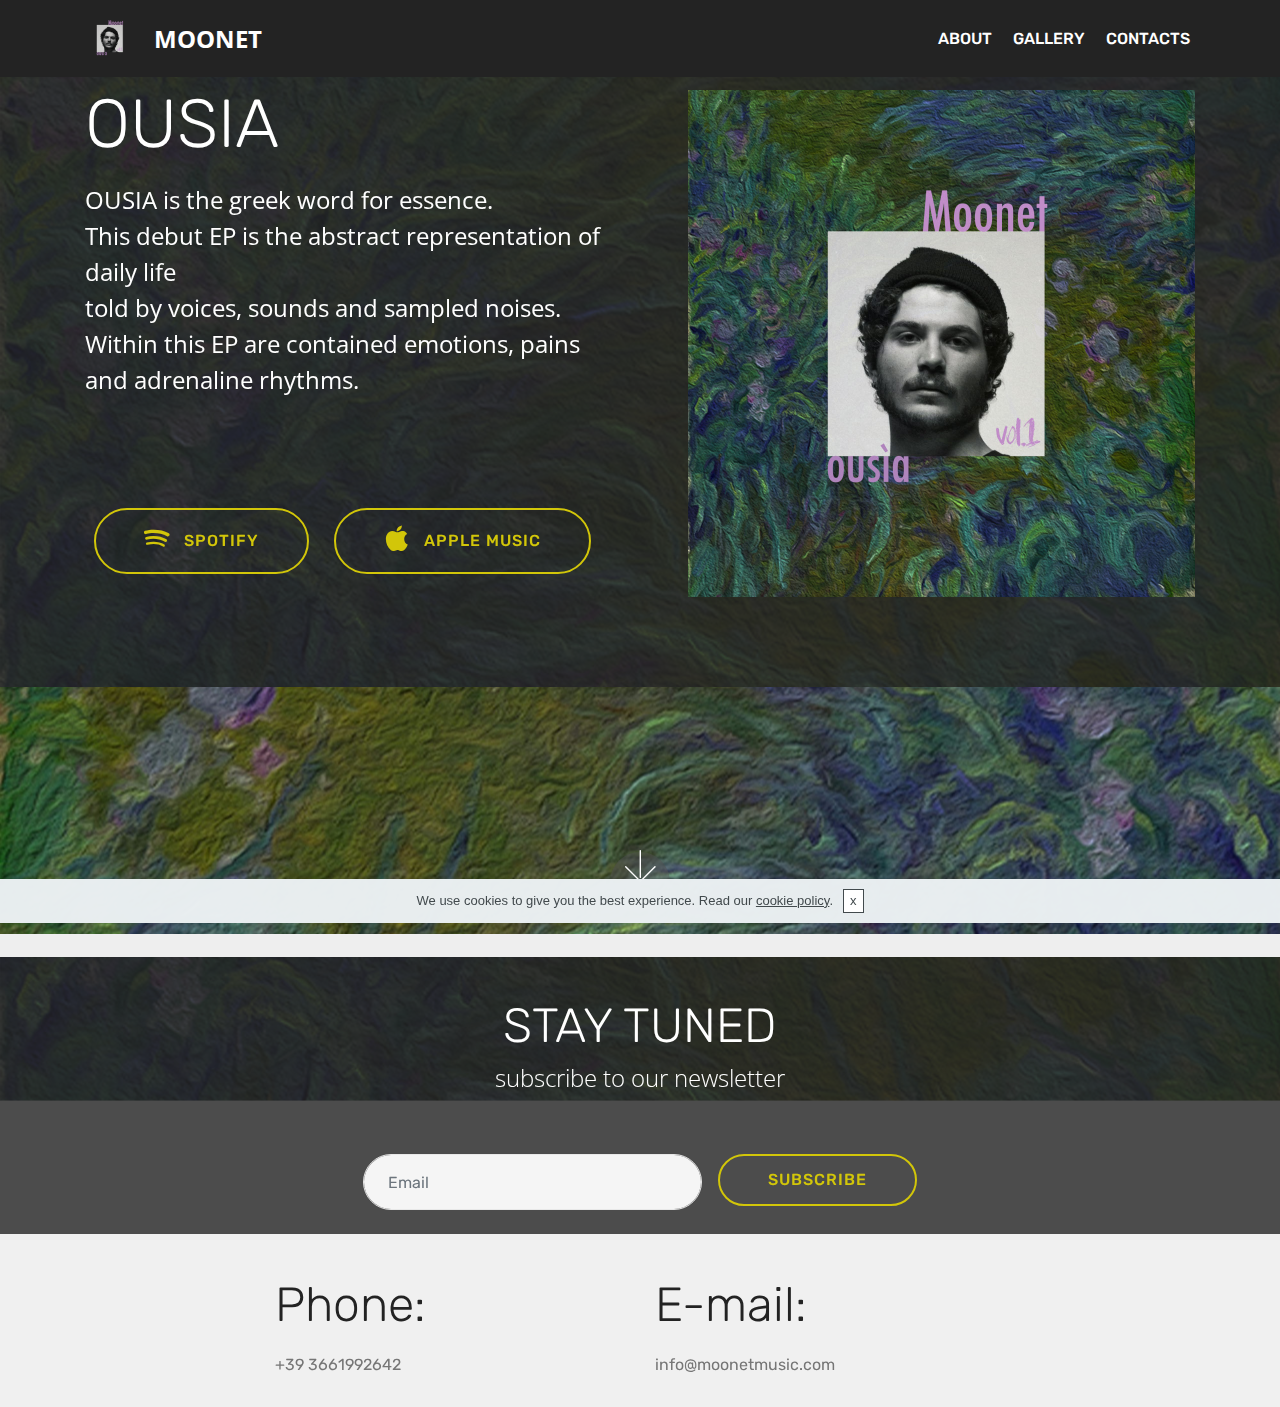
<file: index.html>
<!DOCTYPE html>
<html  >
<head>
  <!-- Site made with Mobirise Website Builder v4.10.15, https://mobirise.com -->
  <meta charset="UTF-8">
  <meta http-equiv="X-UA-Compatible" content="IE=edge">
  <meta name="generator" content="Mobirise v4.10.15, mobirise.com">
  <meta name="viewport" content="width=device-width, initial-scale=1, minimum-scale=1">
  <link rel="shortcut icon" href="assets/images/allousia-96x96.png" type="image/x-icon">
  <meta name="description" content="Moonet, aka Simone Colombaretti, is an Italian creative producer, songwriter and bass player. The debut EP 'OUSIA Vol.1' out Oct 25.">
  
  <title>Moonet</title>
  <link rel="stylesheet" href="assets/web/assets/mobirise-icons/mobirise-icons.css">
  <link rel="stylesheet" href="assets/bootstrap/css/bootstrap.min.css">
  <link rel="stylesheet" href="assets/bootstrap/css/bootstrap-grid.min.css">
  <link rel="stylesheet" href="assets/bootstrap/css/bootstrap-reboot.min.css">
  <link rel="stylesheet" href="assets/socicon/css/styles.css">
  <link rel="stylesheet" href="assets/dropdown/css/style.css">
  <link rel="stylesheet" href="assets/tether/tether.min.css">
  <link rel="stylesheet" href="assets/theme/css/style.css">
  <link rel="preload" as="style" href="assets/mobirise/css/mbr-additional.css"><link rel="stylesheet" href="assets/mobirise/css/mbr-additional.css" type="text/css">
  
  
  
</head>
<body>

<!-- Google Analytics -->
<!-- Global site tag (gtag.js) - Google Analytics -->
<script async src="https://www.googletagmanager.com/gtag/js?id=UA-149534399-1"></script>
<script>
  window.dataLayer = window.dataLayer || [];
  function gtag(){dataLayer.push(arguments);}
  gtag('js', new Date());

  gtag('config', 'UA-149534399-1');
</script>

<!-- /Google Analytics -->


  <section class="menu cid-rDzw2dn06u" once="menu" id="menu1-5">

    

    <nav class="navbar navbar-expand beta-menu navbar-dropdown align-items-center navbar-toggleable-sm">
        <button class="navbar-toggler navbar-toggler-right" type="button" data-toggle="collapse" data-target="#navbarSupportedContent" aria-controls="navbarSupportedContent" aria-expanded="false" aria-label="Toggle navigation">
            <div class="hamburger">
                <span></span>
                <span></span>
                <span></span>
                <span></span>
            </div>
        </button>
        <div class="menu-logo">
            <div class="navbar-brand">
                <span class="navbar-logo">
                    <a href="index.html">
                         <img src="assets/images/allousia-96x96.png" alt="Mobirise" title="" style="height: 3.8rem;">
                    </a>
                </span>
                <span class="navbar-caption-wrap"><a class="navbar-caption text-white display-5" href="index.html">MOONET</a></span>
            </div>
        </div>
        <div class="collapse navbar-collapse" id="navbarSupportedContent">
            <ul class="navbar-nav nav-dropdown nav-right" data-app-modern-menu="true"><li class="nav-item">
                    <a class="nav-link link text-white display-4" href="page2.html">ABOUT</a>
                </li><li class="nav-item"><a class="nav-link link text-white display-4" href="page3.html">GALLERY</a></li>
                <li class="nav-item">
                    <a class="nav-link link text-white display-4" href="page4.html">CONTACTS</a>
                </li></ul>
            
        </div>
    </nav>
</section>

<section class="engine"><a href="https://mobirise.info/q">responsive website templates</a></section><section class="header3 cid-rDzCBjSc2W mbr-parallax-background" id="header3-a">

    

    <div class="mbr-overlay" style="opacity: 0.8; background-color: rgb(35, 35, 35);">
    </div>

    <div class="container">
        <div class="media-container-row">
            <div class="mbr-figure" style="width: 100%;">
                <img src="assets/images/ousia-1-1014x1014.jpg" alt="Mobirise" title="">
            </div>

            <div class="media-content">
                <h1 class="mbr-section-title mbr-white pb-3 mbr-fonts-style display-1">OUSIA</h1>
                
                <div class="mbr-section-text mbr-white pb-3 ">
                    <p class="mbr-text mbr-fonts-style display-5">OUSIA is the greek word for essence.<br>This debut EP is the abstract representation of daily life&nbsp;<br>told by voices, sounds and sampled noises.<br>Within this EP are contained emotions, pains and adrenaline rhythms.<br><br><br></p>
                </div>
                <div class="mbr-section-btn"><a class="btn btn-md btn-success-outline display-4" href="https://open.spotify.com/artist/1NPVr13pYtGGQv6tQX1zWT?si=PAUP1td8Rge_E5xLCdWpZA" target="_blank"><span class="socicon socicon-spotify mbr-iconfont mbr-iconfont-btn"></span>SPOTIFY</a> <a class="btn btn-md btn-success-outline display-4" href="https://music.apple.com/it/artist/moonet/1482500512" target="_blank"><span class="socicon socicon-apple mbr-iconfont mbr-iconfont-btn"></span>APPLE MUSIC</a></div>
            </div>
        </div>
    </div>

</section>

<section class="cid-qTkA127IK8 mbr-parallax-background" id="header2-1">

    

    

    <div class="container align-center">
        <div class="row justify-content-md-center">
            <div class="mbr-white col-md-10">
                
                
                
                
            </div>
        </div>
    </div>
    <div class="mbr-arrow hidden-sm-down" aria-hidden="true">
        <a href="#next">
            <i class="mbri-down mbr-iconfont"></i>
        </a>
    </div>
</section>

<section class="mbr-section form3 cid-rDA5VCmJ1i mbr-parallax-background" id="form3-b">

    

    <div class="mbr-overlay" style="opacity: 0.8; background-color: rgb(35, 35, 35);">
    </div>

    <div class="container">
        <div class="row justify-content-center">
            <div class="title col-12 col-lg-8">
                <h2 class="align-center pb-2 mbr-fonts-style display-2">STAY TUNED</h2>
                <h3 class="mbr-section-subtitle align-center pb-5 mbr-light mbr-fonts-style display-5">subscribe to our newsletter</h3>
            </div>
        </div>

        <div class="row py-2 justify-content-center">
            <div class="col-12 col-lg-6  col-md-8 " data-form-type="formoid">
                <!---Formbuilder Form--->
                <form action="https://mobirise.com/" method="POST" class="mbr-form form-with-styler" data-form-title="Mobirise Form"><input type="hidden" name="email" data-form-email="true" value="a1pf7zFj5XpcxL9fgQNoaw6CTSE0YnZNJjliYFR9OnsvZFfXXkjpQT9/hvKuu5V5UkMe2zENhu8Hb0t56Hi2RE9xihadLBxofwOtKVjOyR0tnaFd9d5qBJBzNrWyFnwx">
                    <div class="row">
                        <div hidden="hidden" data-form-alert="" class="alert alert-success col-12">Thanks for your newsletter subscription! you will be updated on any news</div>
                        <div hidden="hidden" data-form-alert-danger="" class="alert alert-danger col-12">
                        </div>
                    </div>
                    <div class="dragArea row">
                        <div class="form-group col" data-for="email">
                            <input type="email" name="email" placeholder="Email" data-form-field="Email" required="required" class="form-control display-7" id="email-form3-b">
                        </div>
                        <div class="col-auto input-group-btn"><button type="submit" class="btn  btn-success-outline display-4">SUBSCRIBE</button></div>
                    </div>
                </form><!---Formbuilder Form--->
            </div>
        </div>
    </div>
</section>

<section class="mbr-section contacts2 cid-rDA9jFBZhm mbr-parallax-background" id="contacts2-d">
    <!---->
    
    <!---->
    <!--Overlay-->
    <div class="mbr-overlay" style="opacity: 0.9; background-color: rgb(239, 239, 239);">
    </div>
    <!--Container-->
    <div class="container">
        <div class="row">
            <!--Titles-->
            <div class="title col-12">
                
                
            </div>
            <div class="col-12">
                <div class="row justify-content-center">
                    
                    <div class="col-12 col-md-4">
                        <div class="b b-phone">
                            <h5 class="align-left mbr-fonts-style m-0 display-2">
                                Phone:
                            </h5>
                            <p class="mbr-text align-left mbr-fonts-style display-7">+39 3661992642</p>
                        </div>
                    </div>
                    <div class="col-12 col-md-4">
                        <div class="b b-mail">
                            <h5 class="align-left mbr-fonts-style m-0 display-2">
                                E-mail:
                            </h5>
                            <p class="mbr-text align-left mbr-fonts-style display-7">info@moonetmusic.com</p>
                        </div>
                    </div>
                </div>
            </div>
        </div>
    </div>
</section>


  <script src="assets/web/assets/jquery/jquery.min.js"></script>
  <script src="assets/popper/popper.min.js"></script>
  <script src="assets/bootstrap/js/bootstrap.min.js"></script>
  <script src="assets/smoothscroll/smooth-scroll.js"></script>
  <script src="assets/cookies-alert-plugin/cookies-alert-core.js"></script>
  <script src="assets/cookies-alert-plugin/cookies-alert-script.js"></script>
  <script src="assets/parallax/jarallax.min.js"></script>
  <script src="assets/dropdown/js/nav-dropdown.js"></script>
  <script src="assets/dropdown/js/navbar-dropdown.js"></script>
  <script src="assets/touchswipe/jquery.touch-swipe.min.js"></script>
  <script src="assets/tether/tether.min.js"></script>
  <script src="assets/theme/js/script.js"></script>
  <script src="assets/formoid/formoid.min.js"></script>
  
  
<input name="cookieData" type="hidden" data-cookie-colorText='#424a4d' data-cookie-colorBg='rgba(234, 239, 241, 0.99)' data-cookie-colorButton='#ffffff' data-cookie-colorLink='#424a4d' data-cookie-underlineLink='true' data-cookie-text="We use cookies to give you the best experience. Read our <a href='policy.html'>cookie policy</a>.">
  </body>
</html>
</file>
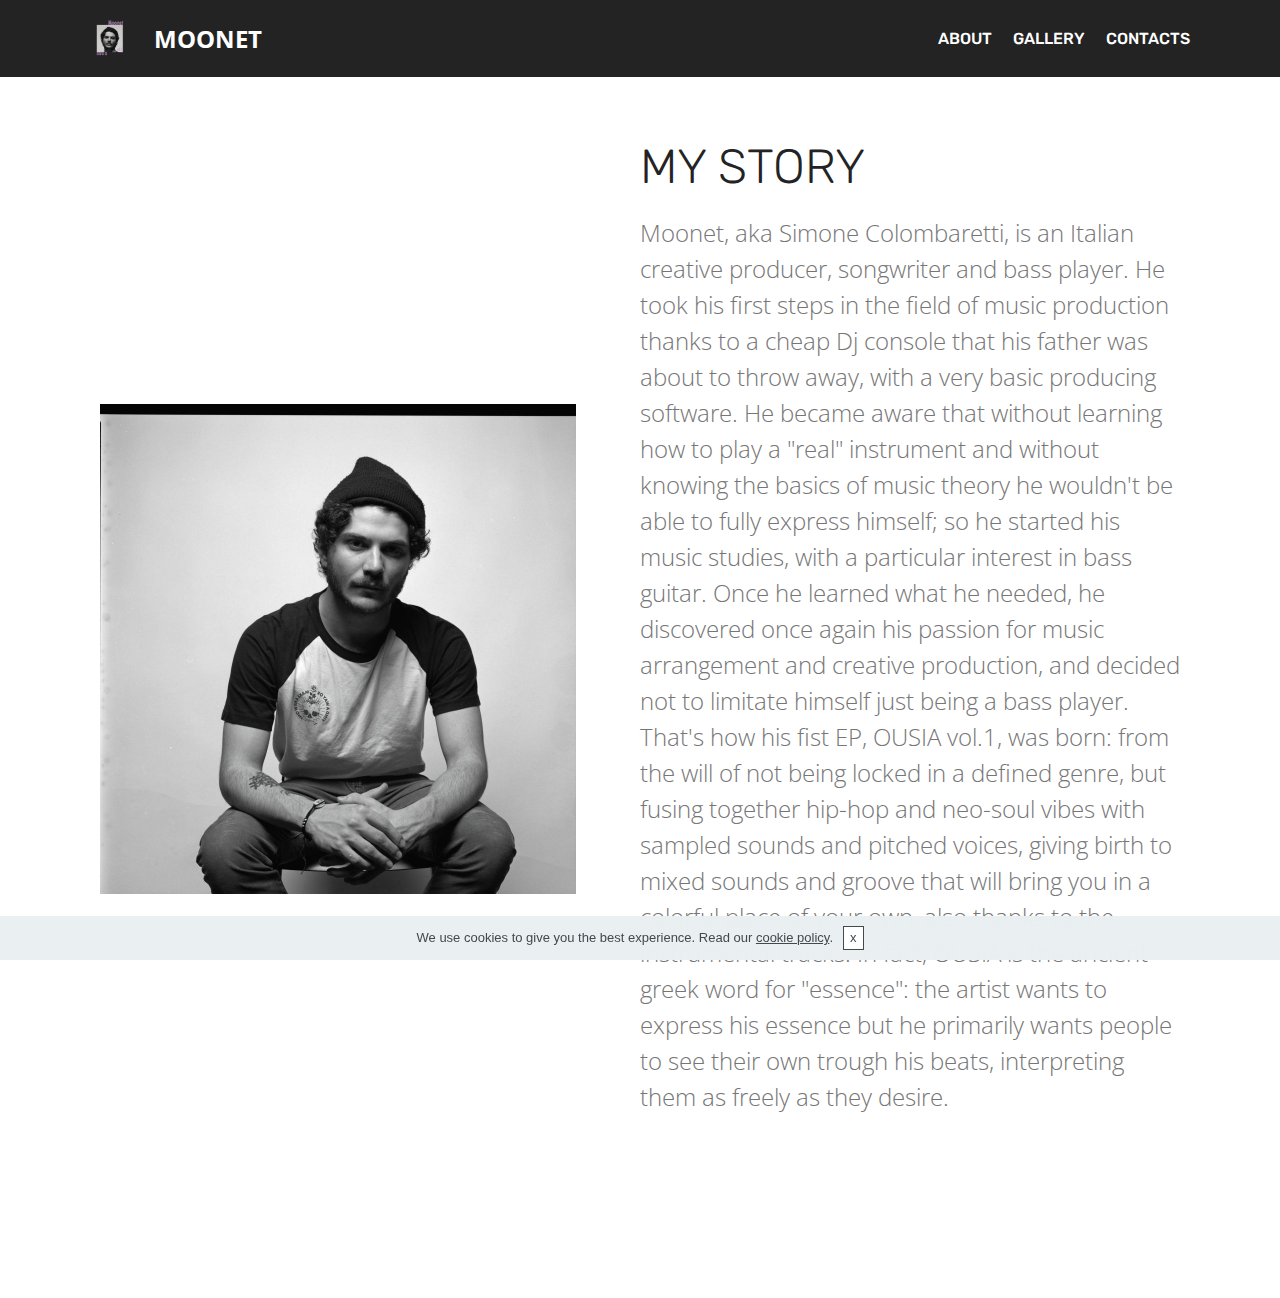
<file: about.html>
<!DOCTYPE html>
<html  >
<head>
  <!-- Site made with Mobirise Website Builder v4.10.15, https://mobirise.com -->
  <meta charset="UTF-8">
  <meta http-equiv="X-UA-Compatible" content="IE=edge">
  <meta name="generator" content="Mobirise v4.10.15, mobirise.com">
  <meta name="viewport" content="width=device-width, initial-scale=1, minimum-scale=1">
  <link rel="shortcut icon" href="assets/images/allousia-96x96.png" type="image/x-icon">
  <meta name="description" content="Moonet, aka Simone Colombaretti, is an Italian creative producer, songwriter and bass player. He took his first steps in the field of music production thanks to a cheap Dj console that his father was about to throw away, with a very basic producing software...">
  
  <title>ABOUT</title>
  <link rel="stylesheet" href="assets/web/assets/mobirise-icons/mobirise-icons.css">
  <link rel="stylesheet" href="assets/bootstrap/css/bootstrap.min.css">
  <link rel="stylesheet" href="assets/bootstrap/css/bootstrap-grid.min.css">
  <link rel="stylesheet" href="assets/bootstrap/css/bootstrap-reboot.min.css">
  <link rel="stylesheet" href="assets/tether/tether.min.css">
  <link rel="stylesheet" href="assets/dropdown/css/style.css">
  <link rel="stylesheet" href="assets/theme/css/style.css">
  <link rel="preload" as="style" href="assets/mobirise/css/mbr-additional.css"><link rel="stylesheet" href="assets/mobirise/css/mbr-additional.css" type="text/css">
  
  
  
</head>
<body>

<!-- Google Analytics -->
<!-- Global site tag (gtag.js) - Google Analytics -->
<script async src="https://www.googletagmanager.com/gtag/js?id=UA-149534399-1"></script>
<script>
  window.dataLayer = window.dataLayer || [];
  function gtag(){dataLayer.push(arguments);}
  gtag('js', new Date());

  gtag('config', 'UA-149534399-1');
</script>

<!-- /Google Analytics -->


  <section class="menu cid-rDzw2dn06u" once="menu" id="menu1-e">

    

    <nav class="navbar navbar-expand beta-menu navbar-dropdown align-items-center navbar-toggleable-sm">
        <button class="navbar-toggler navbar-toggler-right" type="button" data-toggle="collapse" data-target="#navbarSupportedContent" aria-controls="navbarSupportedContent" aria-expanded="false" aria-label="Toggle navigation">
            <div class="hamburger">
                <span></span>
                <span></span>
                <span></span>
                <span></span>
            </div>
        </button>
        <div class="menu-logo">
            <div class="navbar-brand">
                <span class="navbar-logo">
                    <a href="index.html">
                         <img src="assets/images/allousia-96x96.png" alt="Mobirise" title="" style="height: 3.8rem;">
                    </a>
                </span>
                <span class="navbar-caption-wrap"><a class="navbar-caption text-white display-5" href="index.html">MOONET</a></span>
            </div>
        </div>
        <div class="collapse navbar-collapse" id="navbarSupportedContent">
            <ul class="navbar-nav nav-dropdown nav-right" data-app-modern-menu="true"><li class="nav-item">
                    <a class="nav-link link text-white display-4" href="page2.html">ABOUT</a>
                </li><li class="nav-item"><a class="nav-link link text-white display-4" href="page3.html">GALLERY</a></li>
                <li class="nav-item">
                    <a class="nav-link link text-white display-4" href="page4.html">CONTACTS</a>
                </li></ul>
            
        </div>
    </nav>
</section>

<section class="engine"><a href="https://mobirise.info/f">easy website builder</a></section><section class="features11 cid-rDAeLuJKiB" id="features11-g">

    

    

    <div class="container">   
        <div class="col-md-12">
            <div class="media-container-row">
                <div class="mbr-figure m-auto" style="width: 50%;">
                    <img src="assets/images/tiff277-952x980.jpg" alt="Mobirise" title="">
                </div>
                <div class=" align-left aside-content">
                    <h2 class="mbr-title pt-2 mbr-fonts-style display-2">MY STORY</h2>
                    <div class="mbr-section-text">
                        <p class="mbr-text mb-5 pt-3 mbr-light mbr-fonts-style display-5">Moonet, aka Simone Colombaretti, is an Italian creative producer, songwriter and bass player. He took his first steps in the field of music production thanks to a cheap Dj console that his father was about to throw away, with a very basic producing software. He became aware that without learning how to play a "real" instrument and without knowing the basics of music theory he wouldn't be able to fully express himself; so he started his music studies, with a particular interest in bass guitar. Once he learned what he needed, he discovered once again his passion for music arrangement and creative production, and decided not to limitate himself just being a bass player. That's how his fist EP, OUSIA vol.1, was born: from the will of not being locked in a defined genre, but fusing together hip-hop and neo-soul vibes with sampled sounds and pitched voices, giving birth to mixed sounds and groove that will bring you in a colorful place of your own, also thanks to the instrumental tracks. In fact, OUSIA is the ancient greek word for "essence": the artist wants to express his essence but he primarily wants people to see their own trough his beats, interpreting them as freely as they desire.</p>
                    </div>

                    
                </div>
            </div>
        </div> 
    </div>          
</section>


  <script src="assets/web/assets/jquery/jquery.min.js"></script>
  <script src="assets/popper/popper.min.js"></script>
  <script src="assets/bootstrap/js/bootstrap.min.js"></script>
  <script src="assets/tether/tether.min.js"></script>
  <script src="assets/smoothscroll/smooth-scroll.js"></script>
  <script src="assets/cookies-alert-plugin/cookies-alert-core.js"></script>
  <script src="assets/cookies-alert-plugin/cookies-alert-script.js"></script>
  <script src="assets/dropdown/js/nav-dropdown.js"></script>
  <script src="assets/dropdown/js/navbar-dropdown.js"></script>
  <script src="assets/touchswipe/jquery.touch-swipe.min.js"></script>
  <script src="assets/theme/js/script.js"></script>
  
  
<input name="cookieData" type="hidden" data-cookie-colorText='#424a4d' data-cookie-colorBg='rgba(234, 239, 241, 0.99)' data-cookie-colorButton='#ffffff' data-cookie-colorLink='#424a4d' data-cookie-underlineLink='true' data-cookie-text="We use cookies to give you the best experience. Read our <a href='policy.html'>cookie policy</a>.">
  </body>
</html>
</file>
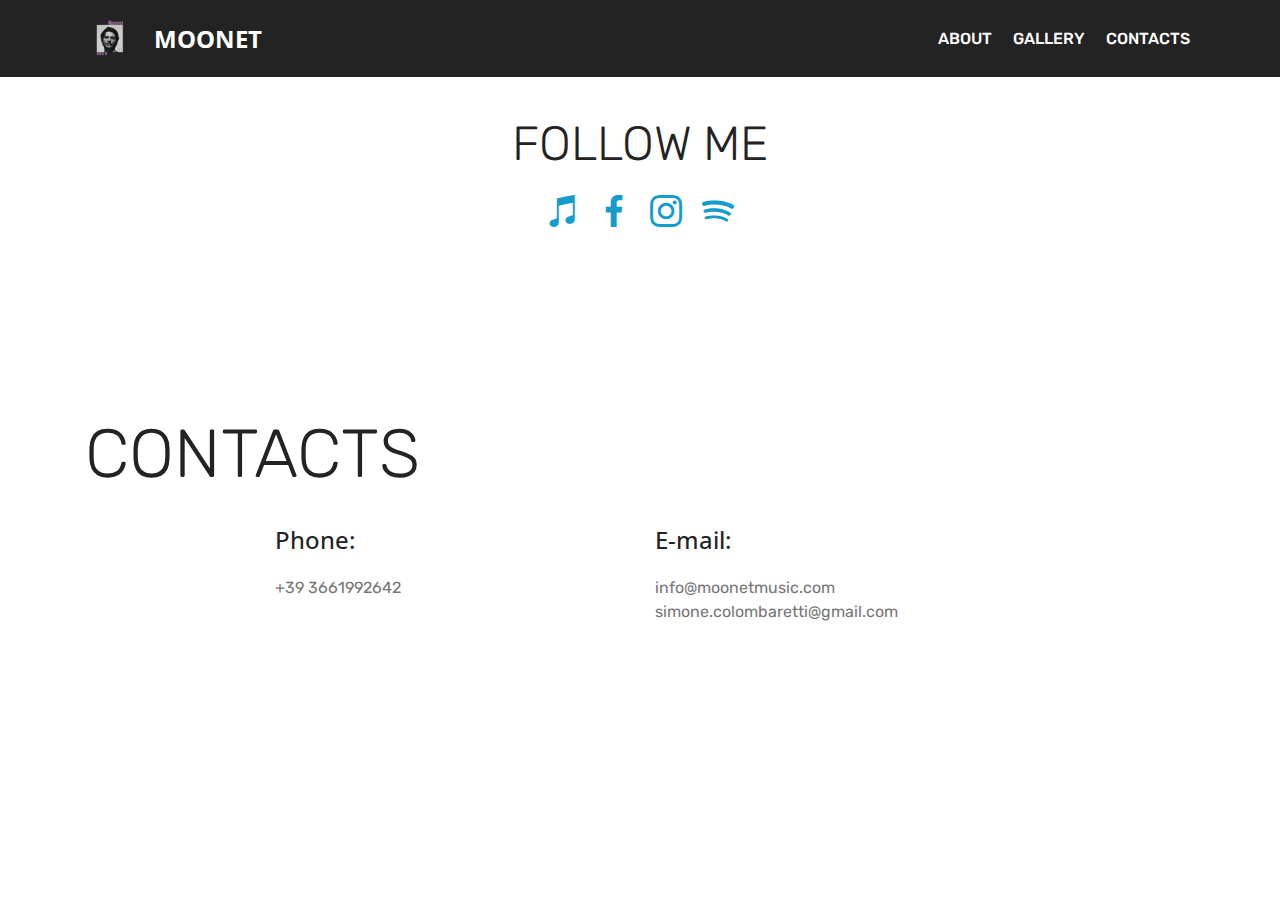
<file: contacts.html>
<!DOCTYPE html>
<html  >
<head>
  <!-- Site made with Mobirise Website Builder v4.10.15, https://mobirise.com -->
  <meta charset="UTF-8">
  <meta http-equiv="X-UA-Compatible" content="IE=edge">
  <meta name="generator" content="Mobirise v4.10.15, mobirise.com">
  <meta name="viewport" content="width=device-width, initial-scale=1, minimum-scale=1">
  <link rel="shortcut icon" href="assets/images/allousia-96x96.png" type="image/x-icon">
  <meta name="description" content="info@moonetmusic.com - +39 3661992642
">
  
  <title>CONTACTS</title>
  <link rel="stylesheet" href="assets/web/assets/mobirise-icons/mobirise-icons.css">
  <link rel="stylesheet" href="assets/bootstrap/css/bootstrap.min.css">
  <link rel="stylesheet" href="assets/bootstrap/css/bootstrap-grid.min.css">
  <link rel="stylesheet" href="assets/bootstrap/css/bootstrap-reboot.min.css">
  <link rel="stylesheet" href="assets/socicon/css/styles.css">
  <link rel="stylesheet" href="assets/tether/tether.min.css">
  <link rel="stylesheet" href="assets/dropdown/css/style.css">
  <link rel="stylesheet" href="assets/theme/css/style.css">
  <link rel="preload" as="style" href="assets/mobirise/css/mbr-additional.css"><link rel="stylesheet" href="assets/mobirise/css/mbr-additional.css" type="text/css">
  
  
  
</head>
<body>

<!-- Google Analytics -->
<!-- Global site tag (gtag.js) - Google Analytics -->
<script async src="https://www.googletagmanager.com/gtag/js?id=UA-149534399-1"></script>
<script>
  window.dataLayer = window.dataLayer || [];
  function gtag(){dataLayer.push(arguments);}
  gtag('js', new Date());

  gtag('config', 'UA-149534399-1');
</script>

<!-- /Google Analytics -->


  <section class="menu cid-rDzw2dn06u" once="menu" id="menu1-o">

    

    <nav class="navbar navbar-expand beta-menu navbar-dropdown align-items-center navbar-toggleable-sm">
        <button class="navbar-toggler navbar-toggler-right" type="button" data-toggle="collapse" data-target="#navbarSupportedContent" aria-controls="navbarSupportedContent" aria-expanded="false" aria-label="Toggle navigation">
            <div class="hamburger">
                <span></span>
                <span></span>
                <span></span>
                <span></span>
            </div>
        </button>
        <div class="menu-logo">
            <div class="navbar-brand">
                <span class="navbar-logo">
                    <a href="index.html">
                         <img src="assets/images/allousia-96x96.png" alt="Mobirise" title="" style="height: 3.8rem;">
                    </a>
                </span>
                <span class="navbar-caption-wrap"><a class="navbar-caption text-white display-5" href="index.html">MOONET</a></span>
            </div>
        </div>
        <div class="collapse navbar-collapse" id="navbarSupportedContent">
            <ul class="navbar-nav nav-dropdown nav-right" data-app-modern-menu="true"><li class="nav-item">
                    <a class="nav-link link text-white display-4" href="page2.html">ABOUT</a>
                </li><li class="nav-item"><a class="nav-link link text-white display-4" href="page3.html">GALLERY</a></li>
                <li class="nav-item">
                    <a class="nav-link link text-white display-4" href="page4.html">CONTACTS</a>
                </li></ul>
            
        </div>
    </nav>
</section>

<section class="engine"><a href="https://mobirise.info/t">amp templates</a></section><section class="cid-rDSboSFAvb" id="social-buttons2-q">

    

    

    <div class="container">
        <div class="media-container-row">
            <div class="col-md-8 align-center">
                <h2 class="pb-3 mbr-fonts-style display-2">FOLLOW ME</h2>
                <div class="social-list pl-0 mb-0">
                    <a href="https://music.apple.com/it/artist/moonet/1482500512" target="_blank">
                        <span class="px-2 mbr-iconfont mbr-iconfont-social socicon-itunes socicon"></span>
                    </a>
                    <a href="https://www.facebook.com/moonetmusic/?modal=admin_todo_tour" target="_blank">
                        <span class="px-2 mbr-iconfont mbr-iconfont-social socicon-facebook socicon"></span>
                    </a>
                    <a href="https://www.instagram.com/moonetmusic/" target="_blank">
                        <span class="px-2 mbr-iconfont mbr-iconfont-social socicon-instagram socicon"></span>
                    </a>
                    <a href="https://open.spotify.com/artist/1NPVr13pYtGGQv6tQX1zWT?si=V2BDTnlsRNSbyQutnLV0aw" target="_blank">
                        <span class="px-2 mbr-iconfont mbr-iconfont-social socicon-spotify socicon"></span>
                    </a>
                    <a href="https://www.behance.net/Mobirise" target="_blank">
                        
                    </a>
                </div>
            </div>
        </div>
    </div>
</section>

<section class="mbr-section contacts2 cid-rDSbMXvZL8" id="contacts2-r">
    <!---->
    
    <!---->
    <!--Overlay-->
    
    <!--Container-->
    <div class="container">
        <div class="row">
            <!--Titles-->
            <div class="title col-12">
                <h2 class="align-left mbr-fonts-style display-1">CONTACTS</h2>
                
            </div>
            <div class="col-12">
                <div class="row justify-content-center">
                    
                    <div class="col-12 col-md-4">
                        <div class="b b-phone">
                            <h5 class="align-left mbr-fonts-style m-0 display-5">
                                Phone:
                            </h5>
                            <p class="mbr-text align-left mbr-fonts-style display-7">+39 3661992642</p>
                        </div>
                    </div>
                    <div class="col-12 col-md-4">
                        <div class="b b-mail">
                            <h5 class="align-left mbr-fonts-style m-0 display-5">
                                E-mail:
                            </h5>
                            <p class="mbr-text align-left mbr-fonts-style display-7">info@moonetmusic.com<br>simone.colombaretti@gmail.com</p>
                        </div>
                    </div>
                </div>
            </div>
        </div>
    </div>
</section>


  <script src="assets/web/assets/jquery/jquery.min.js"></script>
  <script src="assets/popper/popper.min.js"></script>
  <script src="assets/bootstrap/js/bootstrap.min.js"></script>
  <script src="assets/smoothscroll/smooth-scroll.js"></script>
  <script src="assets/tether/tether.min.js"></script>
  <script src="assets/dropdown/js/nav-dropdown.js"></script>
  <script src="assets/dropdown/js/navbar-dropdown.js"></script>
  <script src="assets/touchswipe/jquery.touch-swipe.min.js"></script>
  <script src="assets/sociallikes/social-likes.js"></script>
  <script src="assets/cookies-alert-plugin/cookies-alert-core.js"></script>
  <script src="assets/cookies-alert-plugin/cookies-alert-script.js"></script>
  <script src="assets/theme/js/script.js"></script>
  
  
<input name="cookieData" type="hidden" data-cookie-colorText='#424a4d' data-cookie-colorBg='rgba(234, 239, 241, 0.99)' data-cookie-colorButton='#ffffff' data-cookie-colorLink='#424a4d' data-cookie-underlineLink='true' data-cookie-text="We use cookies to give you the best experience. Read our <a href='policy.html'>cookie policy</a>.">
  </body>
</html>
</file>
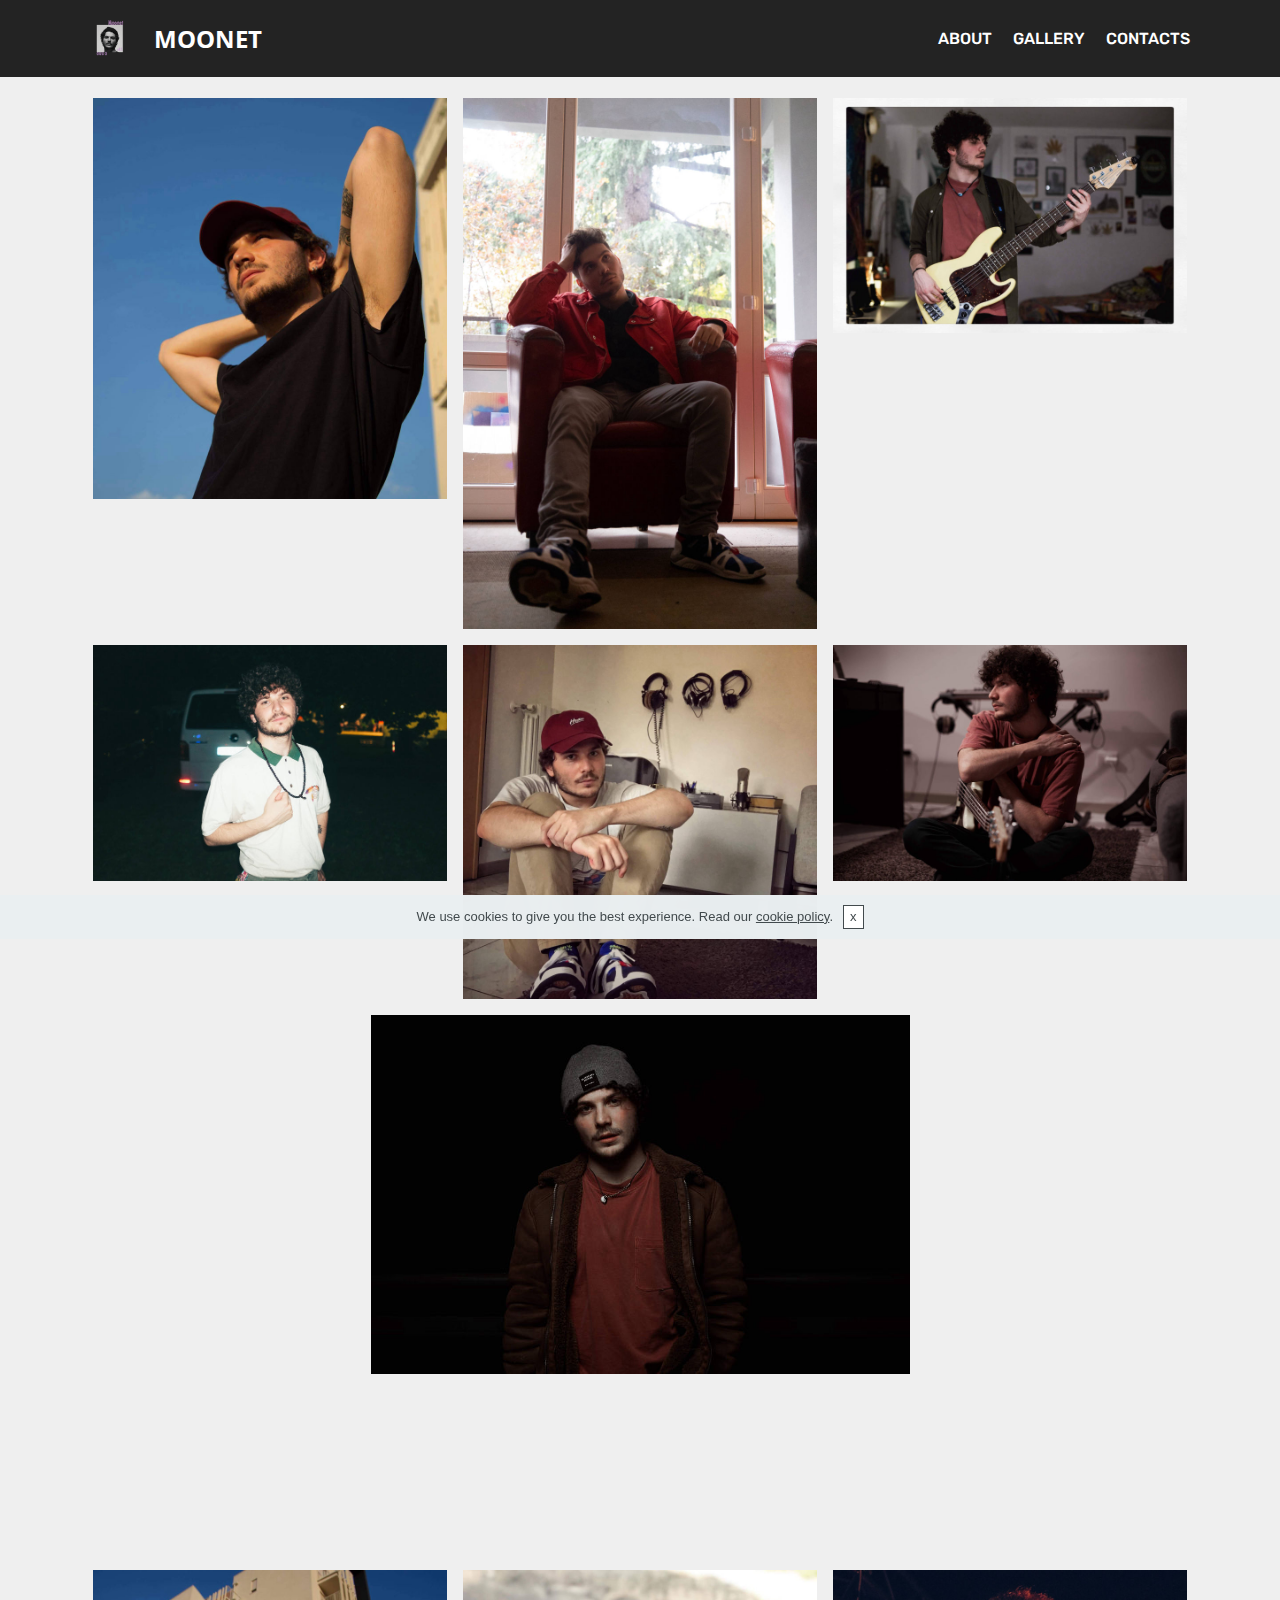
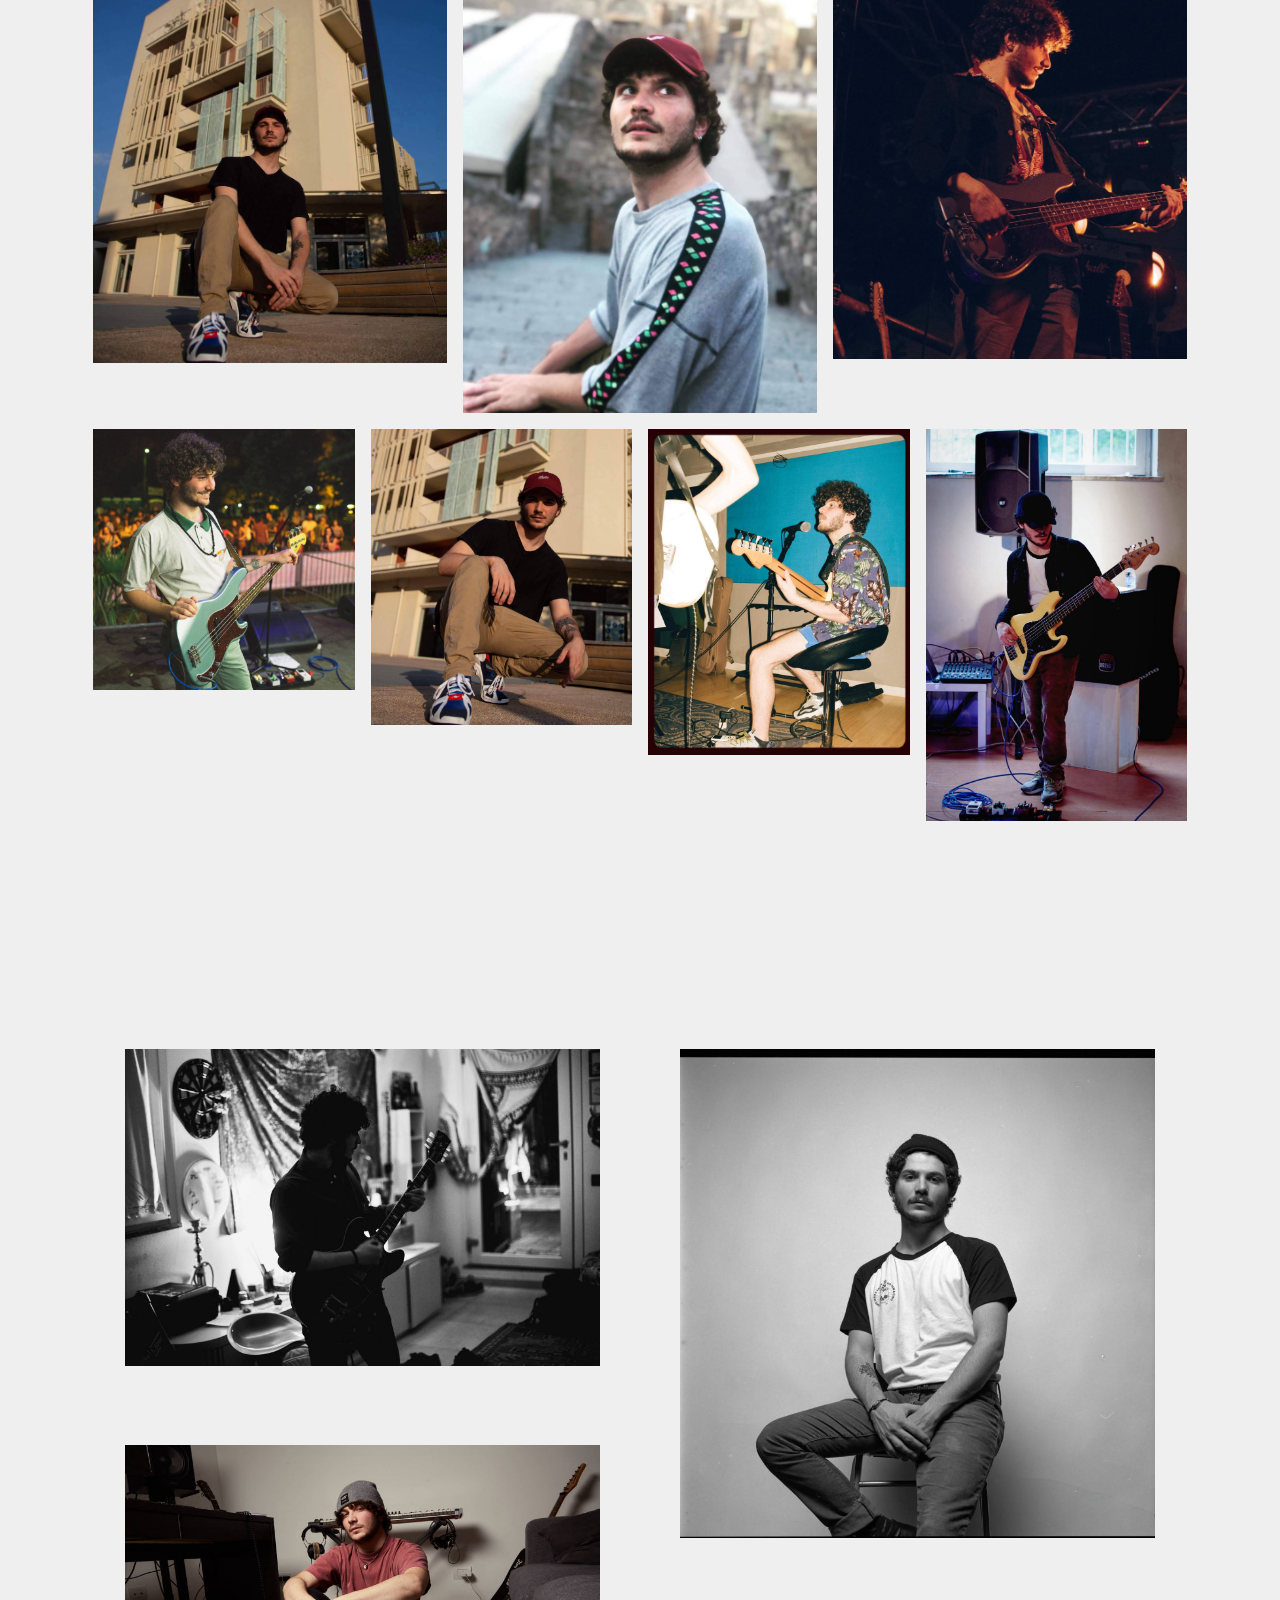
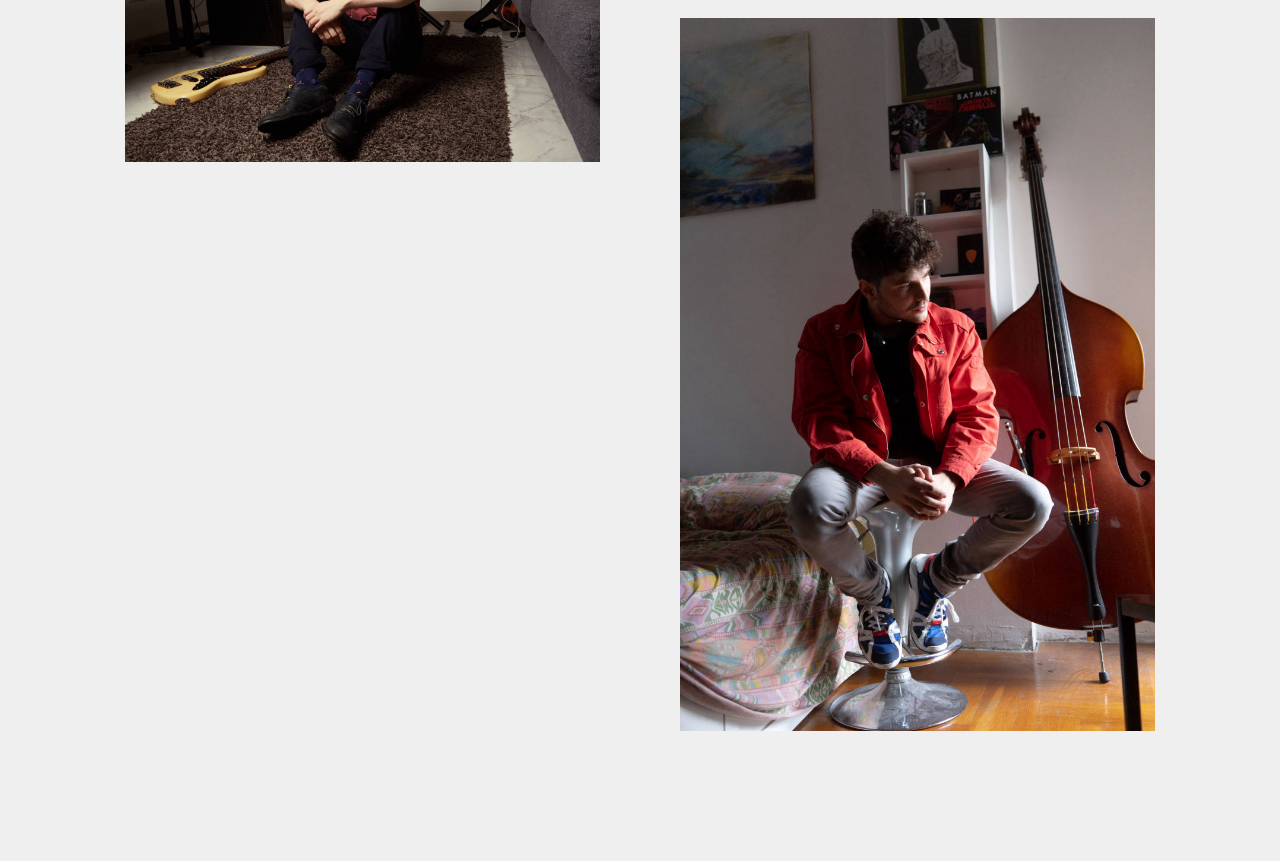
<file: gallery.html>
<!DOCTYPE html>
<html  >
<head>
  <!-- Site made with Mobirise Website Builder v4.10.15, https://mobirise.com -->
  <meta charset="UTF-8">
  <meta http-equiv="X-UA-Compatible" content="IE=edge">
  <meta name="generator" content="Mobirise v4.10.15, mobirise.com">
  <meta name="viewport" content="width=device-width, initial-scale=1, minimum-scale=1">
  <link rel="shortcut icon" href="assets/images/allousia-96x96.png" type="image/x-icon">
  <meta name="description" content="see photos, videos and more!">
  
  <title>GALLERY</title>
  <link rel="stylesheet" href="assets/web/assets/mobirise-icons/mobirise-icons.css">
  <link rel="stylesheet" href="assets/bootstrap/css/bootstrap.min.css">
  <link rel="stylesheet" href="assets/bootstrap/css/bootstrap-grid.min.css">
  <link rel="stylesheet" href="assets/bootstrap/css/bootstrap-reboot.min.css">
  <link rel="stylesheet" href="assets/tether/tether.min.css">
  <link rel="stylesheet" href="assets/dropdown/css/style.css">
  <link rel="stylesheet" href="assets/theme/css/style.css">
  <link rel="stylesheet" href="assets/gallery/style.css">
  <link rel="preload" as="style" href="assets/mobirise/css/mbr-additional.css"><link rel="stylesheet" href="assets/mobirise/css/mbr-additional.css" type="text/css">
  
  
  
</head>
<body>

<!-- Google Analytics -->
<!-- Global site tag (gtag.js) - Google Analytics -->
<script async src="https://www.googletagmanager.com/gtag/js?id=UA-149534399-1"></script>
<script>
  window.dataLayer = window.dataLayer || [];
  function gtag(){dataLayer.push(arguments);}
  gtag('js', new Date());

  gtag('config', 'UA-149534399-1');
</script>

<!-- /Google Analytics -->


  <section class="menu cid-rDzw2dn06u" once="menu" id="menu1-h">

    

    <nav class="navbar navbar-expand beta-menu navbar-dropdown align-items-center navbar-toggleable-sm">
        <button class="navbar-toggler navbar-toggler-right" type="button" data-toggle="collapse" data-target="#navbarSupportedContent" aria-controls="navbarSupportedContent" aria-expanded="false" aria-label="Toggle navigation">
            <div class="hamburger">
                <span></span>
                <span></span>
                <span></span>
                <span></span>
            </div>
        </button>
        <div class="menu-logo">
            <div class="navbar-brand">
                <span class="navbar-logo">
                    <a href="index.html">
                         <img src="assets/images/allousia-96x96.png" alt="Mobirise" title="" style="height: 3.8rem;">
                    </a>
                </span>
                <span class="navbar-caption-wrap"><a class="navbar-caption text-white display-5" href="index.html">MOONET</a></span>
            </div>
        </div>
        <div class="collapse navbar-collapse" id="navbarSupportedContent">
            <ul class="navbar-nav nav-dropdown nav-right" data-app-modern-menu="true"><li class="nav-item">
                    <a class="nav-link link text-white display-4" href="page2.html">ABOUT</a>
                </li><li class="nav-item"><a class="nav-link link text-white display-4" href="page3.html">GALLERY</a></li>
                <li class="nav-item">
                    <a class="nav-link link text-white display-4" href="page4.html">CONTACTS</a>
                </li></ul>
            
        </div>
    </nav>
</section>

<section class="engine"><a href="https://mobirise.info/i">free website creation software</a></section><section class="mbr-gallery mbr-slider-carousel cid-rDS6xqLIae" id="gallery4-l">

    

    <div class="container">
        <div><!-- Gallery --><div class="gallery-row"><div class="mbr-gallery-layout-default"><div><div class="row-first row justify-content-center m-0"><div class="mbr-gallery-item col-lg-4 col-md-4 col-sm-12 p-2" data-video-url="false"><div href="#lb-gallery4-l" data-slide-to="0" data-toggle="modal"><img src="assets/images/e6b27c66-4664-42b5-8768-840b41f0581e-1440x1631-800x906.jpg" alt="" title=""><span class="icon-focus"></span></div></div><div class="mbr-gallery-item col-lg-4 col-md-4 col-sm-12 p-2" data-video-url="false"><div href="#lb-gallery4-l" data-slide-to="1" data-toggle="modal"><img src="assets/images/dsc5516-2000x3000-800x1200.jpg" alt="" title=""><span class="icon-focus"></span></div></div><div class="mbr-gallery-item col-lg-4 col-md-4 col-sm-12 p-2" data-video-url="false"><div href="#lb-gallery4-l" data-slide-to="2" data-toggle="modal"><img src="assets/images/f2086807-6dc4-4129-a3be-4d1babc12136-2000x1331-800x532.jpg" alt="" title=""><span class="icon-focus"></span></div></div></div><div class="row-second row justify-content-center m-0"><div class="mbr-gallery-item col-lg-4 col-md-4 col-sm-12 p-2" data-video-url="false"><div href="#lb-gallery4-l" data-slide-to="3" data-toggle="modal"><img src="assets/images/img-2148-2000x1333-800x533.jpg" alt="" title=""><span class="icon-focus"></span></div></div><div class="mbr-gallery-item col-lg-4 col-md-4 col-sm-12 p-2" data-video-url="false"><div href="#lb-gallery4-l" data-slide-to="4" data-toggle="modal"><img src="assets/images/img-2350-1932x1932-800x800.jpg" alt="" title=""><span class="icon-focus"></span></div></div><div class="mbr-gallery-item col-lg-4 col-md-4 col-sm-12 p-2" data-video-url="false"><div href="#lb-gallery4-l" data-slide-to="5" data-toggle="modal"><img src="assets/images/simone-colombaretti0198-2000x1333-800x533.jpg" alt="" title=""><span class="icon-focus"></span></div></div></div><div class="row-third row justify-content-center m-0"><div class="mbr-gallery-item col-lg-6 col-md-6 col-sm-12 p-2" data-video-url="false"><div href="#lb-gallery4-l" data-slide-to="6" data-toggle="modal"><img src="assets/images/simone-colombaretti0242-2000x1333-800x533.jpg" alt="" title=""><span class="icon-focus"></span></div></div></div><div class="row-fourth row justify-content-center m-0"></div></div><div class="clearfix"></div></div></div><!-- Lightbox --><div data-app-prevent-settings="" class="mbr-slider modal fade carousel slide" tabindex="-1" data-keyboard="true" data-interval="false" id="lb-gallery4-l"><div class="modal-dialog"><div class="modal-content"><div class="modal-body"><div class="carousel-inner"><div class="carousel-item active"><img src="assets/images/e6b27c66-4664-42b5-8768-840b41f0581e-1440x1631.jpg" alt="" title=""></div><div class="carousel-item"><img src="assets/images/-dsc5516-2000x3000.jpg" alt="" title=""></div><div class="carousel-item"><img src="assets/images/f2086807-6dc4-4129-a3be-4d1babc12136-2000x1331.jpg" alt="" title=""></div><div class="carousel-item"><img src="assets/images/img-2148-2000x1333.jpg" alt="" title=""></div><div class="carousel-item"><img src="assets/images/img-2350-1932x1932.jpg" alt="" title=""></div><div class="carousel-item"><img src="assets/images/simone-colombaretti0198-2000x1333.jpg" alt="" title=""></div><div class="carousel-item"><img src="assets/images/simone-colombaretti0242-2000x1333.jpg" alt="" title=""></div></div><a class="carousel-control carousel-control-prev" role="button" data-slide="prev" href="#lb-gallery4-l"><span class="mbri-left mbr-iconfont" aria-hidden="true"></span><span class="sr-only">Previous</span></a><a class="carousel-control carousel-control-next" role="button" data-slide="next" href="#lb-gallery4-l"><span class="mbri-right mbr-iconfont" aria-hidden="true"></span><span class="sr-only">Next</span></a><a class="close" href="#" role="button" data-dismiss="modal"><span class="sr-only">Close</span></a></div></div></div></div></div>
    </div>

</section>

<section class="mbr-gallery mbr-slider-carousel cid-rDS6xPTIAz" id="gallery4-m">

    

    <div class="container">
        <div><!-- Gallery --><div class="gallery-row"><div class="mbr-gallery-layout-default"><div><div class="row-first row justify-content-center m-0"><div class="mbr-gallery-item col-lg-4 col-md-4 col-sm-12 p-2" data-video-url="false"><div href="#lb-gallery4-m" data-slide-to="0" data-toggle="modal"><img src="assets/images/02f134a4-4f5c-40f1-b040-cd9e5684461a-1440x1597-800x887.jpg" alt="" title=""><span class="icon-focus"></span></div></div><div class="mbr-gallery-item col-lg-4 col-md-4 col-sm-12 p-2" data-video-url="false"><div href="#lb-gallery4-m" data-slide-to="1" data-toggle="modal"><img src="assets/images/08a86102-f7df-4936-aabd-b7514ea96dec-1-1440x1800-800x1000.jpg" alt="" title=""><span class="icon-focus"></span></div></div><div class="mbr-gallery-item col-lg-4 col-md-4 col-sm-12 p-2" data-video-url="false"><div href="#lb-gallery4-m" data-slide-to="2" data-toggle="modal"><img src="assets/images/8rfg2-1-2000x2198-800x879.jpg" alt="" title=""><span class="icon-focus"></span></div></div></div><div class="row-second row justify-content-center m-0"><div class="mbr-gallery-item col-lg-3 col-md-6 col-sm-12 p-2" data-video-url="false"><div href="#lb-gallery4-m" data-slide-to="3" data-toggle="modal"><img src="assets/images/87b88495-eee8-4805-955a-0c259a6d22eb-2000x2000-800x800.jpg" alt="" title=""><span class="icon-focus"></span></div></div><div class="mbr-gallery-item col-lg-3 col-md-6 col-sm-12 p-2" data-video-url="false"><div href="#lb-gallery4-m" data-slide-to="4" data-toggle="modal"><img src="assets/images/5311d97f-8ce4-407e-b0aa-9b9e4fbe2406-1440x1631-800x906.jpg" alt="" title=""><span class="icon-focus"></span></div></div><div class="mbr-gallery-item col-lg-3 col-md-6 col-sm-12 p-2" data-video-url="false"><div href="#lb-gallery4-m" data-slide-to="5" data-toggle="modal"><img src="assets/images/3345478d-789e-4da2-b03d-64e7d86afc30-1440x1800-800x1000.jpg" alt="" title=""><span class="icon-focus"></span></div></div><div class="mbr-gallery-item col-lg-3 col-md-6 col-sm-12 p-2" data-video-url="false"><div href="#lb-gallery4-m" data-slide-to="6" data-toggle="modal"><img src="assets/images/af7167de-2bf3-4935-9012-7afcb45d5dc8-1066x1600-800x1201.jpg" alt="" title=""><span class="icon-focus"></span></div></div></div></div><div class="clearfix"></div></div></div><!-- Lightbox --><div data-app-prevent-settings="" class="mbr-slider modal fade carousel slide" tabindex="-1" data-keyboard="true" data-interval="false" id="lb-gallery4-m"><div class="modal-dialog"><div class="modal-content"><div class="modal-body"><div class="carousel-inner"><div class="carousel-item active"><img src="assets/images/02f134a4-4f5c-40f1-b040-cd9e5684461a-1440x1597.jpg" alt="" title=""></div><div class="carousel-item"><img src="assets/images/08a86102-f7df-4936-aabd-b7514ea96dec-1-1440x1800.jpg" alt="" title=""></div><div class="carousel-item"><img src="assets/images/8rfg2-1-2000x2198.jpg" alt="" title=""></div><div class="carousel-item"><img src="assets/images/87b88495-eee8-4805-955a-0c259a6d22eb-2000x2000.jpg" alt="" title=""></div><div class="carousel-item"><img src="assets/images/5311d97f-8ce4-407e-b0aa-9b9e4fbe2406-1440x1631.jpg" alt="" title=""></div><div class="carousel-item"><img src="assets/images/3345478d-789e-4da2-b03d-64e7d86afc30-1440x1800.jpg" alt="" title=""></div><div class="carousel-item"><img src="assets/images/af7167de-2bf3-4935-9012-7afcb45d5dc8-1066x1600.jpg" alt="" title=""></div></div><a class="carousel-control carousel-control-prev" role="button" data-slide="prev" href="#lb-gallery4-m"><span class="mbri-left mbr-iconfont" aria-hidden="true"></span><span class="sr-only">Previous</span></a><a class="carousel-control carousel-control-next" role="button" data-slide="next" href="#lb-gallery4-m"><span class="mbri-right mbr-iconfont" aria-hidden="true"></span><span class="sr-only">Next</span></a><a class="close" href="#" role="button" data-dismiss="modal"><span class="sr-only">Close</span></a></div></div></div></div></div>
    </div>

</section>

<section class="mbr-gallery mbr-slider-carousel cid-rDS6Aqskfs" id="gallery1-n">

    

    <div class="container">
        <div><!-- Filter --><!-- Gallery --><div class="mbr-gallery-row"><div class="mbr-gallery-layout-default"><div><div><div class="mbr-gallery-item mbr-gallery-item--p5" data-video-url="false" data-tags="Animata"><div href="#lb-gallery1-n" data-slide-to="0" data-toggle="modal"><img src="assets/images/b4c1724-1-2000x1333-800x533.jpg" alt="" title=""><span class="icon-focus"></span></div></div><div class="mbr-gallery-item mbr-gallery-item--p5" data-video-url="false" data-tags="Animata"><div href="#lb-gallery1-n" data-slide-to="1" data-toggle="modal"><img src="assets/images/tiff276-2000x2059-800x824.jpg" alt="" title=""><span class="icon-focus"></span></div></div><div class="mbr-gallery-item mbr-gallery-item--p5" data-video-url="false" data-tags="Animata"><div href="#lb-gallery1-n" data-slide-to="2" data-toggle="modal"><img src="assets/images/simone-colombaretti0134-2000x1333-800x533.jpg" alt="" title=""><span class="icon-focus"></span></div></div><div class="mbr-gallery-item mbr-gallery-item--p5" data-video-url="false" data-tags="Animata"><div href="#lb-gallery1-n" data-slide-to="3" data-toggle="modal"><img src="assets/images/dsc5526-2000x3000-800x1200.jpg" alt="" title=""><span class="icon-focus"></span></div></div></div></div><div class="clearfix"></div></div></div><!-- Lightbox --><div data-app-prevent-settings="" class="mbr-slider modal fade carousel slide" tabindex="-1" data-keyboard="true" data-interval="false" id="lb-gallery1-n"><div class="modal-dialog"><div class="modal-content"><div class="modal-body"><div class="carousel-inner"><div class="carousel-item"><img src="assets/images/-b4c1724-1-2000x1333.jpg" alt="" title=""></div><div class="carousel-item"><img src="assets/images/tiff276-2000x2059.jpg" alt="" title=""></div><div class="carousel-item"><img src="assets/images/simone-colombaretti0134-2000x1333.jpg" alt="" title=""></div><div class="carousel-item active"><img src="assets/images/-dsc5526-2000x3000.jpg" alt="" title=""></div></div><a class="carousel-control carousel-control-prev" role="button" data-slide="prev" href="#lb-gallery1-n"><span class="mbri-left mbr-iconfont" aria-hidden="true"></span><span class="sr-only">Previous</span></a><a class="carousel-control carousel-control-next" role="button" data-slide="next" href="#lb-gallery1-n"><span class="mbri-right mbr-iconfont" aria-hidden="true"></span><span class="sr-only">Next</span></a><a class="close" href="#" role="button" data-dismiss="modal"><span class="sr-only">Close</span></a></div></div></div></div></div>
    </div>

</section>


  <script src="assets/web/assets/jquery/jquery.min.js"></script>
  <script src="assets/popper/popper.min.js"></script>
  <script src="assets/bootstrap/js/bootstrap.min.js"></script>
  <script src="assets/masonry/masonry.pkgd.min.js"></script>
  <script src="assets/imagesloaded/imagesloaded.pkgd.min.js"></script>
  <script src="assets/smoothscroll/smooth-scroll.js"></script>
  <script src="assets/cookies-alert-plugin/cookies-alert-core.js"></script>
  <script src="assets/cookies-alert-plugin/cookies-alert-script.js"></script>
  <script src="assets/tether/tether.min.js"></script>
  <script src="assets/touchswipe/jquery.touch-swipe.min.js"></script>
  <script src="assets/vimeoplayer/jquery.mb.vimeo_player.js"></script>
  <script src="assets/bootstrapcarouselswipe/bootstrap-carousel-swipe.js"></script>
  <script src="assets/dropdown/js/nav-dropdown.js"></script>
  <script src="assets/dropdown/js/navbar-dropdown.js"></script>
  <script src="assets/theme/js/script.js"></script>
  <script src="assets/gallery/player.min.js"></script>
  <script src="assets/gallery/script.js"></script>
  <script src="assets/slidervideo/script.js"></script>
  
  
<input name="cookieData" type="hidden" data-cookie-colorText='#424a4d' data-cookie-colorBg='rgba(234, 239, 241, 0.99)' data-cookie-colorButton='#ffffff' data-cookie-colorLink='#424a4d' data-cookie-underlineLink='true' data-cookie-text="We use cookies to give you the best experience. Read our <a href='policy.html'>cookie policy</a>.">
  </body>
</html>
</file>
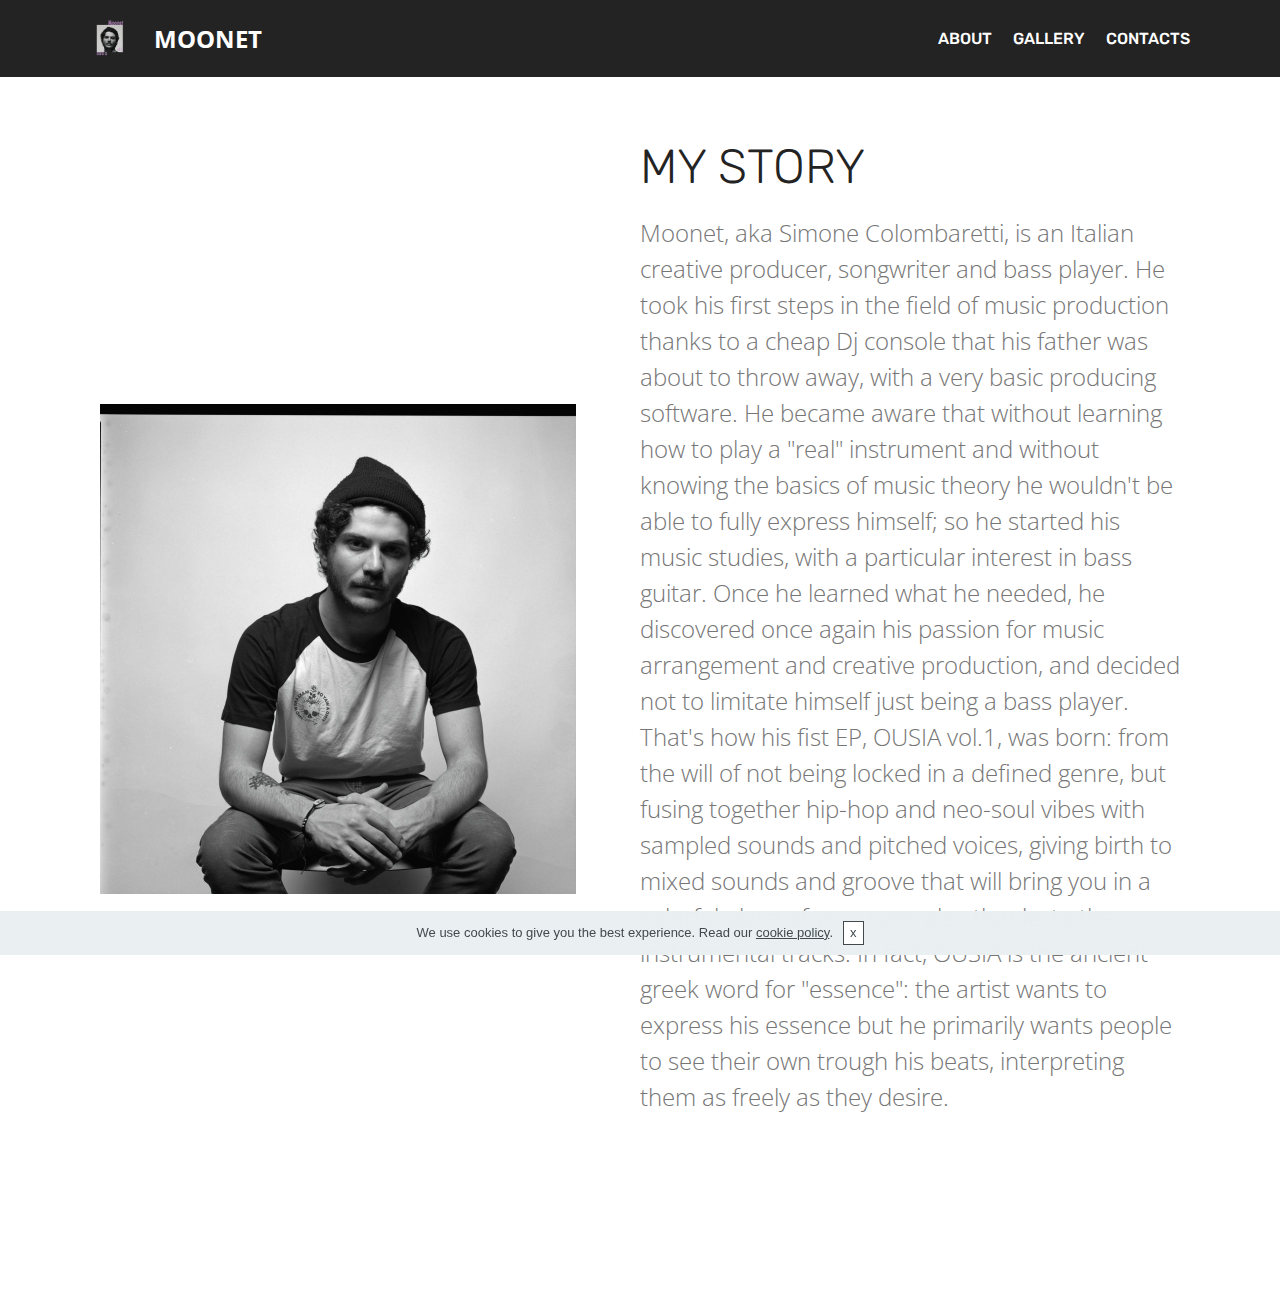
<file: page2.html>
<!DOCTYPE html>
<html  >
<head>
  <!-- Site made with Mobirise Website Builder v4.10.15, https://mobirise.com -->
  <meta charset="UTF-8">
  <meta http-equiv="X-UA-Compatible" content="IE=edge">
  <meta name="generator" content="Mobirise v4.10.15, mobirise.com">
  <meta name="viewport" content="width=device-width, initial-scale=1, minimum-scale=1">
  <link rel="shortcut icon" href="assets/images/allousia-96x96.png" type="image/x-icon">
  <meta name="description" content="Web Site Creator Description">
  
  <title>INFO</title>
  <link rel="stylesheet" href="assets/web/assets/mobirise-icons/mobirise-icons.css">
  <link rel="stylesheet" href="assets/bootstrap/css/bootstrap.min.css">
  <link rel="stylesheet" href="assets/bootstrap/css/bootstrap-grid.min.css">
  <link rel="stylesheet" href="assets/bootstrap/css/bootstrap-reboot.min.css">
  <link rel="stylesheet" href="assets/tether/tether.min.css">
  <link rel="stylesheet" href="assets/dropdown/css/style.css">
  <link rel="stylesheet" href="assets/theme/css/style.css">
  <link rel="preload" as="style" href="assets/mobirise/css/mbr-additional.css"><link rel="stylesheet" href="assets/mobirise/css/mbr-additional.css" type="text/css">
  
  
  
</head>
<body>

<!-- Google Analytics -->
<!-- Global site tag (gtag.js) - Google Analytics -->
<script async src="https://www.googletagmanager.com/gtag/js?id=UA-149534399-1"></script>
<script>
  window.dataLayer = window.dataLayer || [];
  function gtag(){dataLayer.push(arguments);}
  gtag('js', new Date());

  gtag('config', 'UA-149534399-1');
</script>

<!-- /Google Analytics -->


  <section class="menu cid-rDzw2dn06u" once="menu" id="menu1-e">

    

    <nav class="navbar navbar-expand beta-menu navbar-dropdown align-items-center navbar-toggleable-sm">
        <button class="navbar-toggler navbar-toggler-right" type="button" data-toggle="collapse" data-target="#navbarSupportedContent" aria-controls="navbarSupportedContent" aria-expanded="false" aria-label="Toggle navigation">
            <div class="hamburger">
                <span></span>
                <span></span>
                <span></span>
                <span></span>
            </div>
        </button>
        <div class="menu-logo">
            <div class="navbar-brand">
                <span class="navbar-logo">
                    <a href="index.html">
                         <img src="assets/images/allousia-96x96.png" alt="Mobirise" title="" style="height: 3.8rem;">
                    </a>
                </span>
                <span class="navbar-caption-wrap"><a class="navbar-caption text-white display-5" href="index.html">MOONET</a></span>
            </div>
        </div>
        <div class="collapse navbar-collapse" id="navbarSupportedContent">
            <ul class="navbar-nav nav-dropdown nav-right" data-app-modern-menu="true"><li class="nav-item">
                    <a class="nav-link link text-white display-4" href="page2.html">ABOUT</a>
                </li><li class="nav-item"><a class="nav-link link text-white display-4" href="page3.html">GALLERY</a></li>
                <li class="nav-item">
                    <a class="nav-link link text-white display-4" href="page4.html">CONTACTS</a>
                </li></ul>
            
        </div>
    </nav>
</section>

<section class="engine"><a href="https://mobirise.info/j">website templates</a></section><section class="features11 cid-rDAeLuJKiB" id="features11-g">

    

    

    <div class="container">   
        <div class="col-md-12">
            <div class="media-container-row">
                <div class="mbr-figure m-auto" style="width: 50%;">
                    <img src="assets/images/tiff277-952x980.jpg" alt="Mobirise" title="">
                </div>
                <div class=" align-left aside-content">
                    <h2 class="mbr-title pt-2 mbr-fonts-style display-2">MY STORY</h2>
                    <div class="mbr-section-text">
                        <p class="mbr-text mb-5 pt-3 mbr-light mbr-fonts-style display-5">Moonet, aka Simone Colombaretti, is an Italian creative producer, songwriter and bass player. He took his first steps in the field of music production thanks to a cheap Dj console that his father was about to throw away, with a very basic producing software. He became aware that without learning how to play a "real" instrument and without knowing the basics of music theory he wouldn't be able to fully express himself; so he started his music studies, with a particular interest in bass guitar. Once he learned what he needed, he discovered once again his passion for music arrangement and creative production, and decided not to limitate himself just being a bass player. That's how his fist EP, OUSIA vol.1, was born: from the will of not being locked in a defined genre, but fusing together hip-hop and neo-soul vibes with sampled sounds and pitched voices, giving birth to mixed sounds and groove that will bring you in a colorful place of your own, also thanks to the instrumental tracks. In fact, OUSIA is the ancient greek word for "essence": the artist wants to express his essence but he primarily wants people to see their own trough his beats, interpreting them as freely as they desire.</p>
                    </div>

                    
                </div>
            </div>
        </div> 
    </div>          
</section>


  <script src="assets/web/assets/jquery/jquery.min.js"></script>
  <script src="assets/popper/popper.min.js"></script>
  <script src="assets/bootstrap/js/bootstrap.min.js"></script>
  <script src="assets/tether/tether.min.js"></script>
  <script src="assets/smoothscroll/smooth-scroll.js"></script>
  <script src="assets/cookies-alert-plugin/cookies-alert-core.js"></script>
  <script src="assets/cookies-alert-plugin/cookies-alert-script.js"></script>
  <script src="assets/dropdown/js/nav-dropdown.js"></script>
  <script src="assets/dropdown/js/navbar-dropdown.js"></script>
  <script src="assets/touchswipe/jquery.touch-swipe.min.js"></script>
  <script src="assets/theme/js/script.js"></script>
  
  
<input name="cookieData" type="hidden" data-cookie-colorText='#424a4d' data-cookie-colorBg='rgba(234, 239, 241, 0.99)' data-cookie-colorButton='#ffffff' data-cookie-colorLink='#424a4d' data-cookie-underlineLink='true' data-cookie-text="We use cookies to give you the best experience. Read our <a href='policy.html'>cookie policy</a>.">
  </body>
</html>
</file>
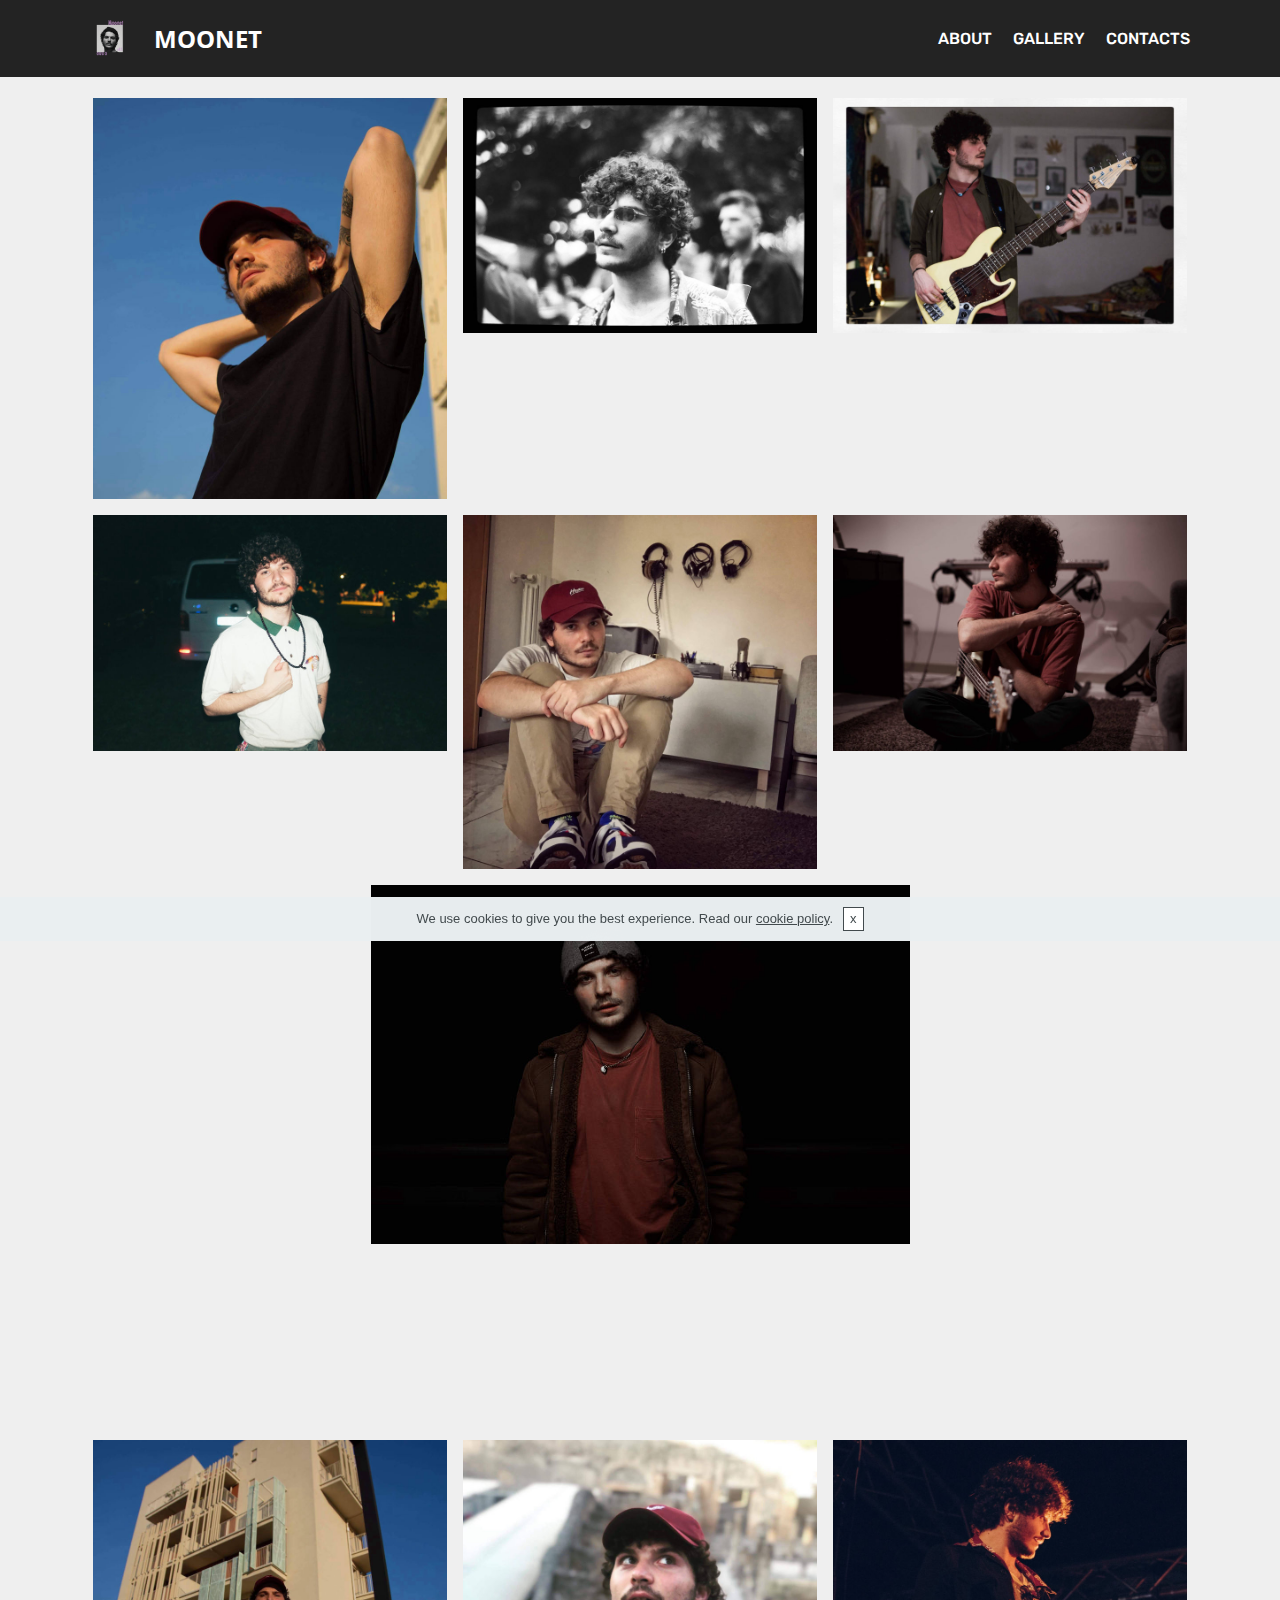
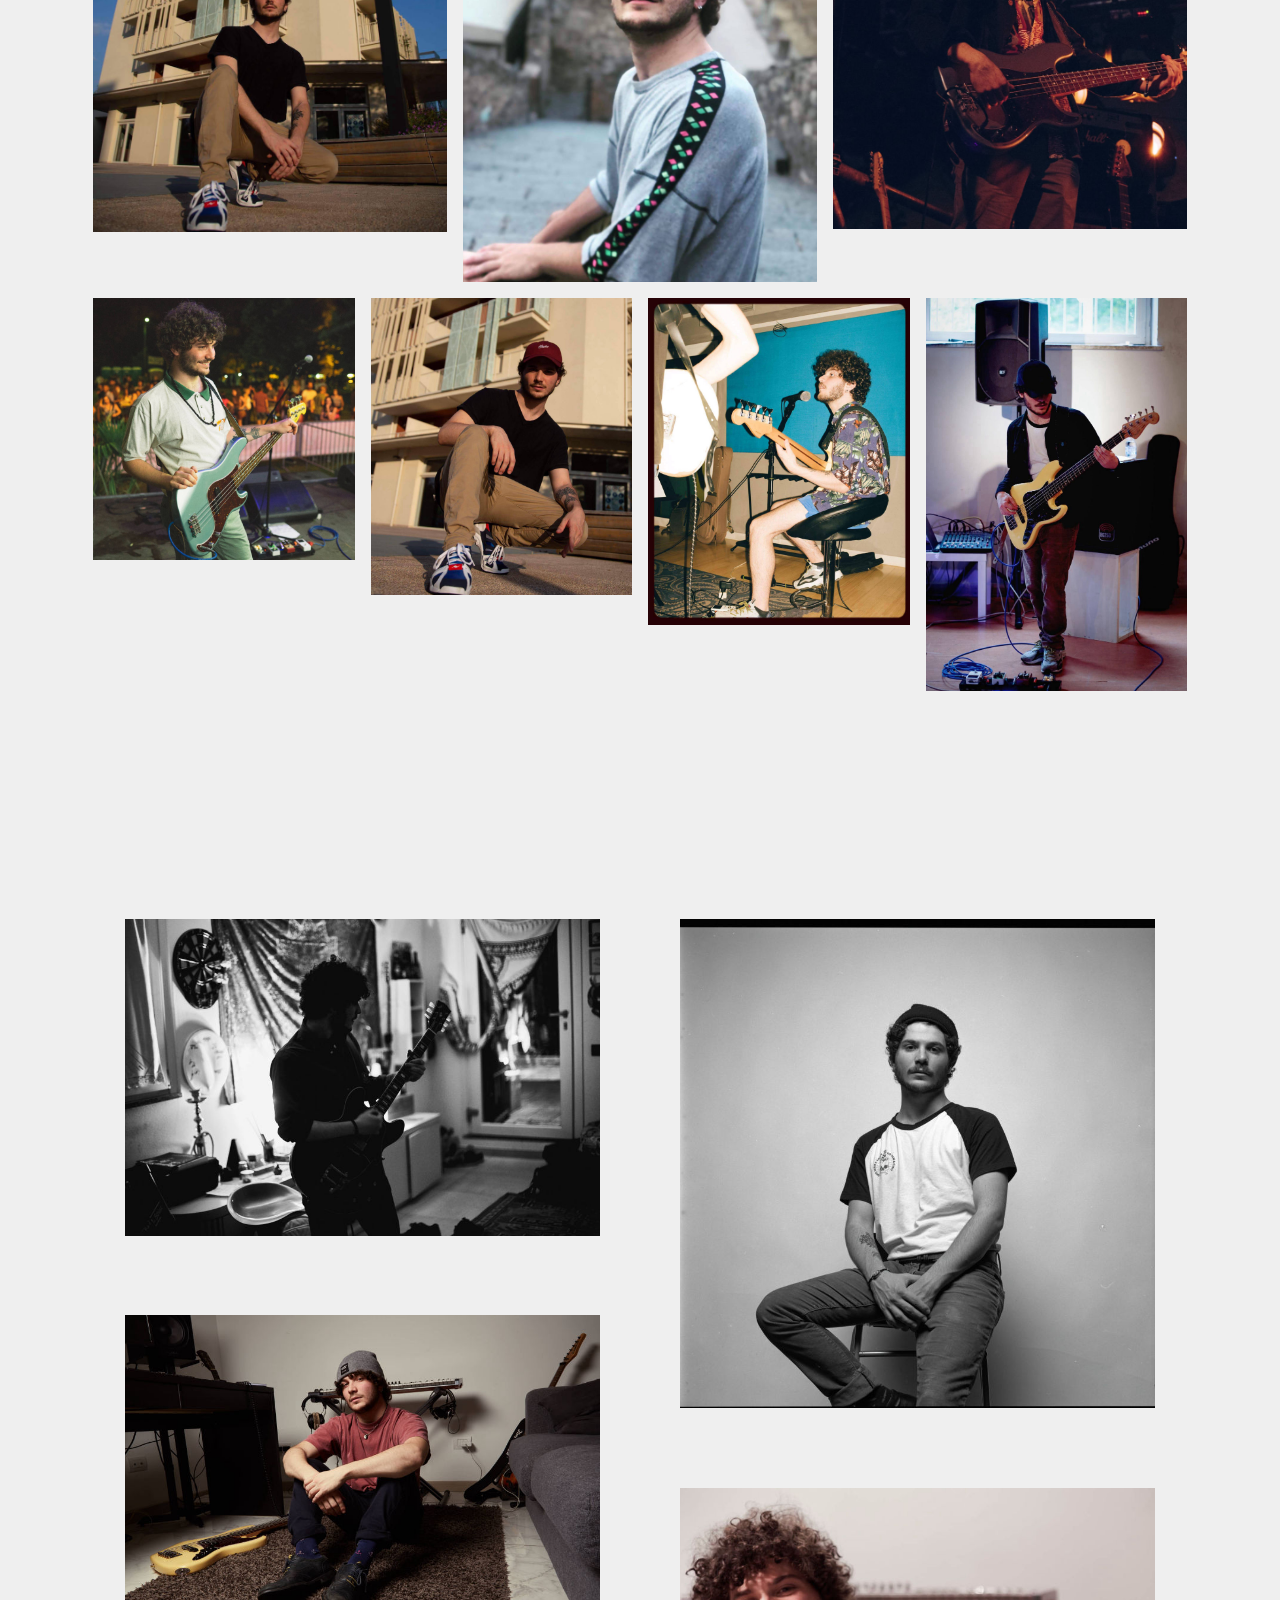
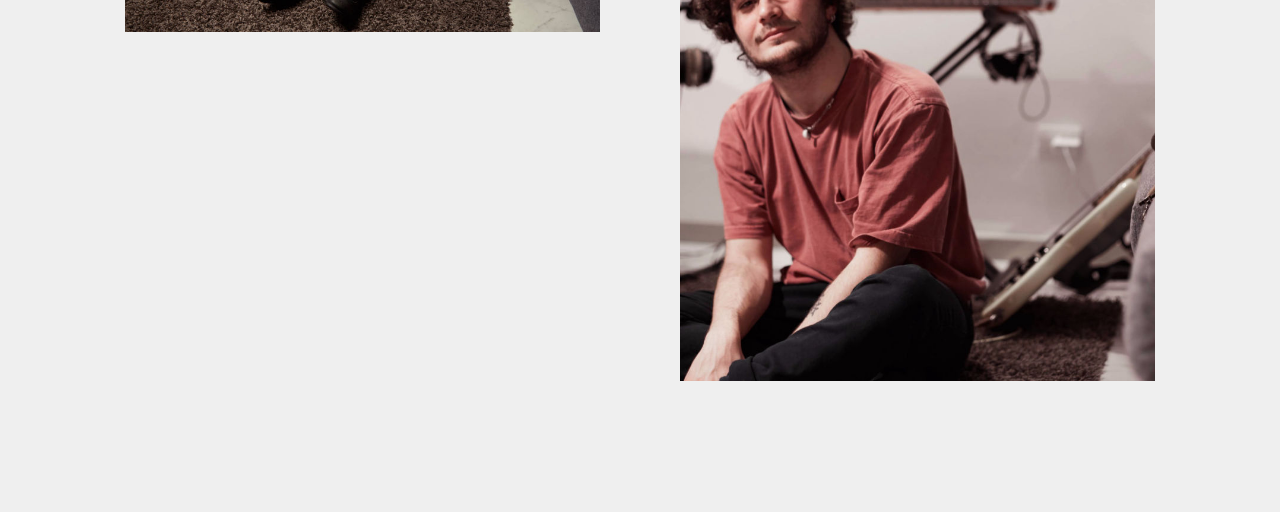
<file: page3.html>
<!DOCTYPE html>
<html  >
<head>
  <!-- Site made with Mobirise Website Builder v4.10.15, https://mobirise.com -->
  <meta charset="UTF-8">
  <meta http-equiv="X-UA-Compatible" content="IE=edge">
  <meta name="generator" content="Mobirise v4.10.15, mobirise.com">
  <meta name="viewport" content="width=device-width, initial-scale=1, minimum-scale=1">
  <link rel="shortcut icon" href="assets/images/allousia-96x96.png" type="image/x-icon">
  <meta name="description" content="Web Site Maker Description">
  
  <title>GALLERY</title>
  <link rel="stylesheet" href="assets/web/assets/mobirise-icons/mobirise-icons.css">
  <link rel="stylesheet" href="assets/bootstrap/css/bootstrap.min.css">
  <link rel="stylesheet" href="assets/bootstrap/css/bootstrap-grid.min.css">
  <link rel="stylesheet" href="assets/bootstrap/css/bootstrap-reboot.min.css">
  <link rel="stylesheet" href="assets/tether/tether.min.css">
  <link rel="stylesheet" href="assets/dropdown/css/style.css">
  <link rel="stylesheet" href="assets/theme/css/style.css">
  <link rel="stylesheet" href="assets/gallery/style.css">
  <link rel="preload" as="style" href="assets/mobirise/css/mbr-additional.css"><link rel="stylesheet" href="assets/mobirise/css/mbr-additional.css" type="text/css">
  
  
  
</head>
<body>

<!-- Google Analytics -->
<!-- Global site tag (gtag.js) - Google Analytics -->
<script async src="https://www.googletagmanager.com/gtag/js?id=UA-149534399-1"></script>
<script>
  window.dataLayer = window.dataLayer || [];
  function gtag(){dataLayer.push(arguments);}
  gtag('js', new Date());

  gtag('config', 'UA-149534399-1');
</script>

<!-- /Google Analytics -->


  <section class="menu cid-rDzw2dn06u" once="menu" id="menu1-h">

    

    <nav class="navbar navbar-expand beta-menu navbar-dropdown align-items-center navbar-toggleable-sm">
        <button class="navbar-toggler navbar-toggler-right" type="button" data-toggle="collapse" data-target="#navbarSupportedContent" aria-controls="navbarSupportedContent" aria-expanded="false" aria-label="Toggle navigation">
            <div class="hamburger">
                <span></span>
                <span></span>
                <span></span>
                <span></span>
            </div>
        </button>
        <div class="menu-logo">
            <div class="navbar-brand">
                <span class="navbar-logo">
                    <a href="index.html">
                         <img src="assets/images/allousia-96x96.png" alt="Mobirise" title="" style="height: 3.8rem;">
                    </a>
                </span>
                <span class="navbar-caption-wrap"><a class="navbar-caption text-white display-5" href="index.html">MOONET</a></span>
            </div>
        </div>
        <div class="collapse navbar-collapse" id="navbarSupportedContent">
            <ul class="navbar-nav nav-dropdown nav-right" data-app-modern-menu="true"><li class="nav-item">
                    <a class="nav-link link text-white display-4" href="page2.html">ABOUT</a>
                </li><li class="nav-item"><a class="nav-link link text-white display-4" href="page3.html">GALLERY</a></li>
                <li class="nav-item">
                    <a class="nav-link link text-white display-4" href="page4.html">CONTACTS</a>
                </li></ul>
            
        </div>
    </nav>
</section>

<section class="engine"><a href="https://mobirise.info/z">best free html templates</a></section><section class="mbr-gallery mbr-slider-carousel cid-rDS6xqLIae" id="gallery4-l">

    

    <div class="container">
        <div><!-- Gallery --><div class="gallery-row"><div class="mbr-gallery-layout-default"><div><div class="row-first row justify-content-center m-0"><div class="mbr-gallery-item col-lg-4 col-md-4 col-sm-12 p-2" data-video-url="false"><div href="#lb-gallery4-l" data-slide-to="0" data-toggle="modal"><img src="assets/images/e6b27c66-4664-42b5-8768-840b41f0581e-1440x1631-800x906.jpg" alt="" title=""><span class="icon-focus"></span></div></div><div class="mbr-gallery-item col-lg-4 col-md-4 col-sm-12 p-2" data-video-url="false"><div href="#lb-gallery4-l" data-slide-to="1" data-toggle="modal"><img src="assets/images/e37bbfb8-fdc9-4f77-8121-74ac05a1d5a9-1-2000x1325-800x530.jpg" alt="" title=""><span class="icon-focus"></span></div></div><div class="mbr-gallery-item col-lg-4 col-md-4 col-sm-12 p-2" data-video-url="false"><div href="#lb-gallery4-l" data-slide-to="2" data-toggle="modal"><img src="assets/images/f2086807-6dc4-4129-a3be-4d1babc12136-2000x1331-800x532.jpg" alt="" title=""><span class="icon-focus"></span></div></div></div><div class="row-second row justify-content-center m-0"><div class="mbr-gallery-item col-lg-4 col-md-4 col-sm-12 p-2" data-video-url="false"><div href="#lb-gallery4-l" data-slide-to="3" data-toggle="modal"><img src="assets/images/img-2148-2000x1333-800x533.jpg" alt="" title=""><span class="icon-focus"></span></div></div><div class="mbr-gallery-item col-lg-4 col-md-4 col-sm-12 p-2" data-video-url="false"><div href="#lb-gallery4-l" data-slide-to="4" data-toggle="modal"><img src="assets/images/img-2350-1932x1932-800x800.jpg" alt="" title=""><span class="icon-focus"></span></div></div><div class="mbr-gallery-item col-lg-4 col-md-4 col-sm-12 p-2" data-video-url="false"><div href="#lb-gallery4-l" data-slide-to="5" data-toggle="modal"><img src="assets/images/simone-colombaretti0198-2000x1333-800x533.jpg" alt="" title=""><span class="icon-focus"></span></div></div></div><div class="row-third row justify-content-center m-0"><div class="mbr-gallery-item col-lg-6 col-md-6 col-sm-12 p-2" data-video-url="false"><div href="#lb-gallery4-l" data-slide-to="6" data-toggle="modal"><img src="assets/images/simone-colombaretti0242-2000x1333-800x533.jpg" alt="" title=""><span class="icon-focus"></span></div></div></div><div class="row-fourth row justify-content-center m-0"></div></div><div class="clearfix"></div></div></div><!-- Lightbox --><div data-app-prevent-settings="" class="mbr-slider modal fade carousel slide" tabindex="-1" data-keyboard="true" data-interval="false" id="lb-gallery4-l"><div class="modal-dialog"><div class="modal-content"><div class="modal-body"><div class="carousel-inner"><div class="carousel-item active"><img src="assets/images/e6b27c66-4664-42b5-8768-840b41f0581e-1440x1631.jpg" alt="" title=""></div><div class="carousel-item"><img src="assets/images/e37bbfb8-fdc9-4f77-8121-74ac05a1d5a9-1-2000x1325.jpg" alt="" title=""></div><div class="carousel-item"><img src="assets/images/f2086807-6dc4-4129-a3be-4d1babc12136-2000x1331.jpg" alt="" title=""></div><div class="carousel-item"><img src="assets/images/img-2148-2000x1333.jpg" alt="" title=""></div><div class="carousel-item"><img src="assets/images/img-2350-1932x1932.jpg" alt="" title=""></div><div class="carousel-item"><img src="assets/images/simone-colombaretti0198-2000x1333.jpg" alt="" title=""></div><div class="carousel-item"><img src="assets/images/simone-colombaretti0242-2000x1333.jpg" alt="" title=""></div></div><a class="carousel-control carousel-control-prev" role="button" data-slide="prev" href="#lb-gallery4-l"><span class="mbri-left mbr-iconfont" aria-hidden="true"></span><span class="sr-only">Previous</span></a><a class="carousel-control carousel-control-next" role="button" data-slide="next" href="#lb-gallery4-l"><span class="mbri-right mbr-iconfont" aria-hidden="true"></span><span class="sr-only">Next</span></a><a class="close" href="#" role="button" data-dismiss="modal"><span class="sr-only">Close</span></a></div></div></div></div></div>
    </div>

</section>

<section class="mbr-gallery mbr-slider-carousel cid-rDS6xPTIAz" id="gallery4-m">

    

    <div class="container">
        <div><!-- Gallery --><div class="gallery-row"><div class="mbr-gallery-layout-default"><div><div class="row-first row justify-content-center m-0"><div class="mbr-gallery-item col-lg-4 col-md-4 col-sm-12 p-2" data-video-url="false"><div href="#lb-gallery4-m" data-slide-to="0" data-toggle="modal"><img src="assets/images/02f134a4-4f5c-40f1-b040-cd9e5684461a-1440x1597-800x887.jpg" alt="" title=""><span class="icon-focus"></span></div></div><div class="mbr-gallery-item col-lg-4 col-md-4 col-sm-12 p-2" data-video-url="false"><div href="#lb-gallery4-m" data-slide-to="1" data-toggle="modal"><img src="assets/images/08a86102-f7df-4936-aabd-b7514ea96dec-1-1440x1800-800x1000.jpg" alt="" title=""><span class="icon-focus"></span></div></div><div class="mbr-gallery-item col-lg-4 col-md-4 col-sm-12 p-2" data-video-url="false"><div href="#lb-gallery4-m" data-slide-to="2" data-toggle="modal"><img src="assets/images/8rfg2-1-2000x2198-800x879.jpg" alt="" title=""><span class="icon-focus"></span></div></div></div><div class="row-second row justify-content-center m-0"><div class="mbr-gallery-item col-lg-3 col-md-6 col-sm-12 p-2" data-video-url="false"><div href="#lb-gallery4-m" data-slide-to="3" data-toggle="modal"><img src="assets/images/87b88495-eee8-4805-955a-0c259a6d22eb-2000x2000-800x800.jpg" alt="" title=""><span class="icon-focus"></span></div></div><div class="mbr-gallery-item col-lg-3 col-md-6 col-sm-12 p-2" data-video-url="false"><div href="#lb-gallery4-m" data-slide-to="4" data-toggle="modal"><img src="assets/images/5311d97f-8ce4-407e-b0aa-9b9e4fbe2406-1440x1631-800x906.jpg" alt="" title=""><span class="icon-focus"></span></div></div><div class="mbr-gallery-item col-lg-3 col-md-6 col-sm-12 p-2" data-video-url="false"><div href="#lb-gallery4-m" data-slide-to="5" data-toggle="modal"><img src="assets/images/3345478d-789e-4da2-b03d-64e7d86afc30-1440x1800-800x1000.jpg" alt="" title=""><span class="icon-focus"></span></div></div><div class="mbr-gallery-item col-lg-3 col-md-6 col-sm-12 p-2" data-video-url="false"><div href="#lb-gallery4-m" data-slide-to="6" data-toggle="modal"><img src="assets/images/af7167de-2bf3-4935-9012-7afcb45d5dc8-1066x1600-800x1201.jpg" alt="" title=""><span class="icon-focus"></span></div></div></div></div><div class="clearfix"></div></div></div><!-- Lightbox --><div data-app-prevent-settings="" class="mbr-slider modal fade carousel slide" tabindex="-1" data-keyboard="true" data-interval="false" id="lb-gallery4-m"><div class="modal-dialog"><div class="modal-content"><div class="modal-body"><div class="carousel-inner"><div class="carousel-item active"><img src="assets/images/02f134a4-4f5c-40f1-b040-cd9e5684461a-1440x1597.jpg" alt="" title=""></div><div class="carousel-item"><img src="assets/images/08a86102-f7df-4936-aabd-b7514ea96dec-1-1440x1800.jpg" alt="" title=""></div><div class="carousel-item"><img src="assets/images/8rfg2-1-2000x2198.jpg" alt="" title=""></div><div class="carousel-item"><img src="assets/images/87b88495-eee8-4805-955a-0c259a6d22eb-2000x2000.jpg" alt="" title=""></div><div class="carousel-item"><img src="assets/images/5311d97f-8ce4-407e-b0aa-9b9e4fbe2406-1440x1631.jpg" alt="" title=""></div><div class="carousel-item"><img src="assets/images/3345478d-789e-4da2-b03d-64e7d86afc30-1440x1800.jpg" alt="" title=""></div><div class="carousel-item"><img src="assets/images/af7167de-2bf3-4935-9012-7afcb45d5dc8-1066x1600.jpg" alt="" title=""></div></div><a class="carousel-control carousel-control-prev" role="button" data-slide="prev" href="#lb-gallery4-m"><span class="mbri-left mbr-iconfont" aria-hidden="true"></span><span class="sr-only">Previous</span></a><a class="carousel-control carousel-control-next" role="button" data-slide="next" href="#lb-gallery4-m"><span class="mbri-right mbr-iconfont" aria-hidden="true"></span><span class="sr-only">Next</span></a><a class="close" href="#" role="button" data-dismiss="modal"><span class="sr-only">Close</span></a></div></div></div></div></div>
    </div>

</section>

<section class="mbr-gallery mbr-slider-carousel cid-rDS6Aqskfs" id="gallery1-n">

    

    <div class="container">
        <div><!-- Filter --><!-- Gallery --><div class="mbr-gallery-row"><div class="mbr-gallery-layout-default"><div><div><div class="mbr-gallery-item mbr-gallery-item--p5" data-video-url="false" data-tags="Animata"><div href="#lb-gallery1-n" data-slide-to="0" data-toggle="modal"><img src="assets/images/b4c1724-1-2000x1333-800x533.jpg" alt="" title=""><span class="icon-focus"></span></div></div><div class="mbr-gallery-item mbr-gallery-item--p5" data-video-url="false" data-tags="Animata"><div href="#lb-gallery1-n" data-slide-to="1" data-toggle="modal"><img src="assets/images/tiff276-2000x2059-800x824.jpg" alt="" title=""><span class="icon-focus"></span></div></div><div class="mbr-gallery-item mbr-gallery-item--p5" data-video-url="false" data-tags="Animata"><div href="#lb-gallery1-n" data-slide-to="2" data-toggle="modal"><img src="assets/images/simone-colombaretti0134-2000x1333-800x533.jpg" alt="" title=""><span class="icon-focus"></span></div></div><div class="mbr-gallery-item mbr-gallery-item--p5" data-video-url="false" data-tags="Animata"><div href="#lb-gallery1-n" data-slide-to="3" data-toggle="modal"><img src="assets/images/simone-colombaretti0190-2000x1333-800x831.jpeg" alt="" title=""><span class="icon-focus"></span></div></div></div></div><div class="clearfix"></div></div></div><!-- Lightbox --><div data-app-prevent-settings="" class="mbr-slider modal fade carousel slide" tabindex="-1" data-keyboard="true" data-interval="false" id="lb-gallery1-n"><div class="modal-dialog"><div class="modal-content"><div class="modal-body"><div class="carousel-inner"><div class="carousel-item"><img src="assets/images/-b4c1724-1-2000x1333.jpg" alt="" title=""></div><div class="carousel-item"><img src="assets/images/tiff276-2000x2059.jpg" alt="" title=""></div><div class="carousel-item"><img src="assets/images/simone-colombaretti0134-2000x1333.jpg" alt="" title=""></div><div class="carousel-item active"><img src="assets/images/simone-colombaretti0190-2000x1333.jpeg" alt="" title=""></div></div><a class="carousel-control carousel-control-prev" role="button" data-slide="prev" href="#lb-gallery1-n"><span class="mbri-left mbr-iconfont" aria-hidden="true"></span><span class="sr-only">Previous</span></a><a class="carousel-control carousel-control-next" role="button" data-slide="next" href="#lb-gallery1-n"><span class="mbri-right mbr-iconfont" aria-hidden="true"></span><span class="sr-only">Next</span></a><a class="close" href="#" role="button" data-dismiss="modal"><span class="sr-only">Close</span></a></div></div></div></div></div>
    </div>

</section>


  <script src="assets/web/assets/jquery/jquery.min.js"></script>
  <script src="assets/popper/popper.min.js"></script>
  <script src="assets/bootstrap/js/bootstrap.min.js"></script>
  <script src="assets/masonry/masonry.pkgd.min.js"></script>
  <script src="assets/imagesloaded/imagesloaded.pkgd.min.js"></script>
  <script src="assets/smoothscroll/smooth-scroll.js"></script>
  <script src="assets/cookies-alert-plugin/cookies-alert-core.js"></script>
  <script src="assets/cookies-alert-plugin/cookies-alert-script.js"></script>
  <script src="assets/tether/tether.min.js"></script>
  <script src="assets/touchswipe/jquery.touch-swipe.min.js"></script>
  <script src="assets/vimeoplayer/jquery.mb.vimeo_player.js"></script>
  <script src="assets/bootstrapcarouselswipe/bootstrap-carousel-swipe.js"></script>
  <script src="assets/dropdown/js/nav-dropdown.js"></script>
  <script src="assets/dropdown/js/navbar-dropdown.js"></script>
  <script src="assets/theme/js/script.js"></script>
  <script src="assets/gallery/player.min.js"></script>
  <script src="assets/gallery/script.js"></script>
  <script src="assets/slidervideo/script.js"></script>
  
  
<input name="cookieData" type="hidden" data-cookie-colorText='#424a4d' data-cookie-colorBg='rgba(234, 239, 241, 0.99)' data-cookie-colorButton='#ffffff' data-cookie-colorLink='#424a4d' data-cookie-underlineLink='true' data-cookie-text="We use cookies to give you the best experience. Read our <a href='policy.html'>cookie policy</a>.">
  </body>
</html>
</file>
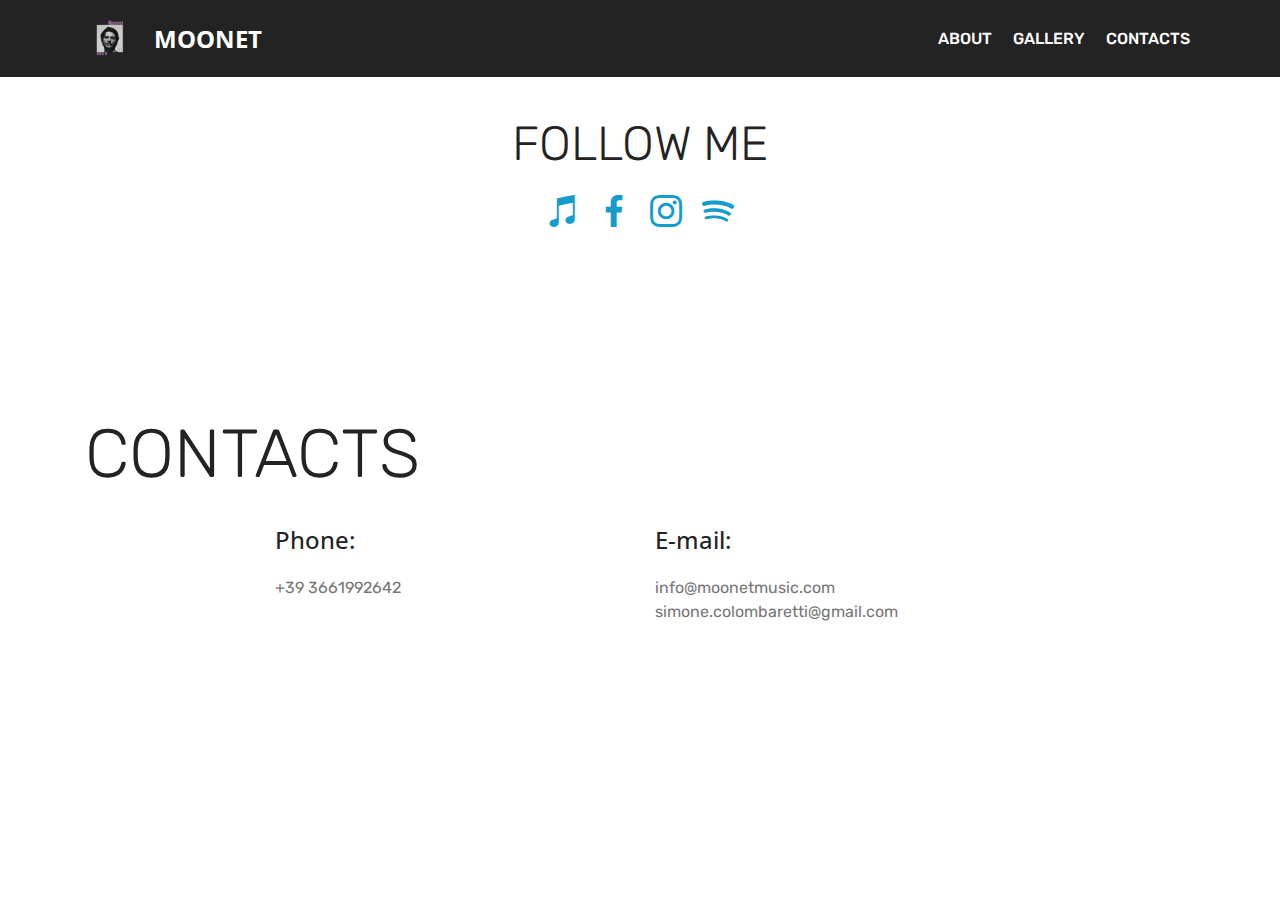
<file: page4.html>
<!DOCTYPE html>
<html  >
<head>
  <!-- Site made with Mobirise Website Builder v4.10.15, https://mobirise.com -->
  <meta charset="UTF-8">
  <meta http-equiv="X-UA-Compatible" content="IE=edge">
  <meta name="generator" content="Mobirise v4.10.15, mobirise.com">
  <meta name="viewport" content="width=device-width, initial-scale=1, minimum-scale=1">
  <link rel="shortcut icon" href="assets/images/allousia-96x96.png" type="image/x-icon">
  <meta name="description" content="Web Page Maker Description">
  
  <title>CONTATTI</title>
  <link rel="stylesheet" href="assets/web/assets/mobirise-icons/mobirise-icons.css">
  <link rel="stylesheet" href="assets/bootstrap/css/bootstrap.min.css">
  <link rel="stylesheet" href="assets/bootstrap/css/bootstrap-grid.min.css">
  <link rel="stylesheet" href="assets/bootstrap/css/bootstrap-reboot.min.css">
  <link rel="stylesheet" href="assets/socicon/css/styles.css">
  <link rel="stylesheet" href="assets/tether/tether.min.css">
  <link rel="stylesheet" href="assets/dropdown/css/style.css">
  <link rel="stylesheet" href="assets/theme/css/style.css">
  <link rel="preload" as="style" href="assets/mobirise/css/mbr-additional.css"><link rel="stylesheet" href="assets/mobirise/css/mbr-additional.css" type="text/css">
  
  
  
</head>
<body>

<!-- Google Analytics -->
<!-- Global site tag (gtag.js) - Google Analytics -->
<script async src="https://www.googletagmanager.com/gtag/js?id=UA-149534399-1"></script>
<script>
  window.dataLayer = window.dataLayer || [];
  function gtag(){dataLayer.push(arguments);}
  gtag('js', new Date());

  gtag('config', 'UA-149534399-1');
</script>

<!-- /Google Analytics -->


  <section class="menu cid-rDzw2dn06u" once="menu" id="menu1-o">

    

    <nav class="navbar navbar-expand beta-menu navbar-dropdown align-items-center navbar-toggleable-sm">
        <button class="navbar-toggler navbar-toggler-right" type="button" data-toggle="collapse" data-target="#navbarSupportedContent" aria-controls="navbarSupportedContent" aria-expanded="false" aria-label="Toggle navigation">
            <div class="hamburger">
                <span></span>
                <span></span>
                <span></span>
                <span></span>
            </div>
        </button>
        <div class="menu-logo">
            <div class="navbar-brand">
                <span class="navbar-logo">
                    <a href="index.html">
                         <img src="assets/images/allousia-96x96.png" alt="Mobirise" title="" style="height: 3.8rem;">
                    </a>
                </span>
                <span class="navbar-caption-wrap"><a class="navbar-caption text-white display-5" href="index.html">MOONET</a></span>
            </div>
        </div>
        <div class="collapse navbar-collapse" id="navbarSupportedContent">
            <ul class="navbar-nav nav-dropdown nav-right" data-app-modern-menu="true"><li class="nav-item">
                    <a class="nav-link link text-white display-4" href="page2.html">ABOUT</a>
                </li><li class="nav-item"><a class="nav-link link text-white display-4" href="page3.html">GALLERY</a></li>
                <li class="nav-item">
                    <a class="nav-link link text-white display-4" href="page4.html">CONTACTS</a>
                </li></ul>
            
        </div>
    </nav>
</section>

<section class="engine"><a href="https://mobirise.info/h">how to create your own web page</a></section><section class="cid-rDSboSFAvb" id="social-buttons2-q">

    

    

    <div class="container">
        <div class="media-container-row">
            <div class="col-md-8 align-center">
                <h2 class="pb-3 mbr-fonts-style display-2">FOLLOW ME</h2>
                <div class="social-list pl-0 mb-0">
                    <a href="https://twitter.com/mobirise" target="_blank">
                        <span class="px-2 mbr-iconfont mbr-iconfont-social socicon-itunes socicon"></span>
                    </a>
                    <a href="https://www.facebook.com/moonetmusic/?modal=admin_todo_tour" target="_blank">
                        <span class="px-2 mbr-iconfont mbr-iconfont-social socicon-facebook socicon"></span>
                    </a>
                    <a href="https://www.instagram.com/si_moonet/" target="_blank">
                        <span class="px-2 mbr-iconfont mbr-iconfont-social socicon-instagram socicon"></span>
                    </a>
                    <a href="https://www.youtube.com/c/mobirise" target="_blank">
                        <span class="px-2 mbr-iconfont mbr-iconfont-social socicon-spotify socicon"></span>
                    </a>
                    <a href="https://www.behance.net/Mobirise" target="_blank">
                        
                    </a>
                </div>
            </div>
        </div>
    </div>
</section>

<section class="mbr-section contacts2 cid-rDSbMXvZL8" id="contacts2-r">
    <!---->
    
    <!---->
    <!--Overlay-->
    
    <!--Container-->
    <div class="container">
        <div class="row">
            <!--Titles-->
            <div class="title col-12">
                <h2 class="align-left mbr-fonts-style display-1">CONTACTS</h2>
                
            </div>
            <div class="col-12">
                <div class="row justify-content-center">
                    
                    <div class="col-12 col-md-4">
                        <div class="b b-phone">
                            <h5 class="align-left mbr-fonts-style m-0 display-5">
                                Phone:
                            </h5>
                            <p class="mbr-text align-left mbr-fonts-style display-7">+39 3661992642</p>
                        </div>
                    </div>
                    <div class="col-12 col-md-4">
                        <div class="b b-mail">
                            <h5 class="align-left mbr-fonts-style m-0 display-5">
                                E-mail:
                            </h5>
                            <p class="mbr-text align-left mbr-fonts-style display-7">info@moonetmusic.com<br>simone.colombaretti@gmail.com</p>
                        </div>
                    </div>
                </div>
            </div>
        </div>
    </div>
</section>


  <script src="assets/web/assets/jquery/jquery.min.js"></script>
  <script src="assets/popper/popper.min.js"></script>
  <script src="assets/bootstrap/js/bootstrap.min.js"></script>
  <script src="assets/smoothscroll/smooth-scroll.js"></script>
  <script src="assets/tether/tether.min.js"></script>
  <script src="assets/dropdown/js/nav-dropdown.js"></script>
  <script src="assets/dropdown/js/navbar-dropdown.js"></script>
  <script src="assets/touchswipe/jquery.touch-swipe.min.js"></script>
  <script src="assets/sociallikes/social-likes.js"></script>
  <script src="assets/cookies-alert-plugin/cookies-alert-core.js"></script>
  <script src="assets/cookies-alert-plugin/cookies-alert-script.js"></script>
  <script src="assets/theme/js/script.js"></script>
  
  
<input name="cookieData" type="hidden" data-cookie-colorText='#424a4d' data-cookie-colorBg='rgba(234, 239, 241, 0.99)' data-cookie-colorButton='#ffffff' data-cookie-colorLink='#424a4d' data-cookie-underlineLink='true' data-cookie-text="We use cookies to give you the best experience. Read our <a href='policy.html'>cookie policy</a>.">
  </body>
</html>
</file>
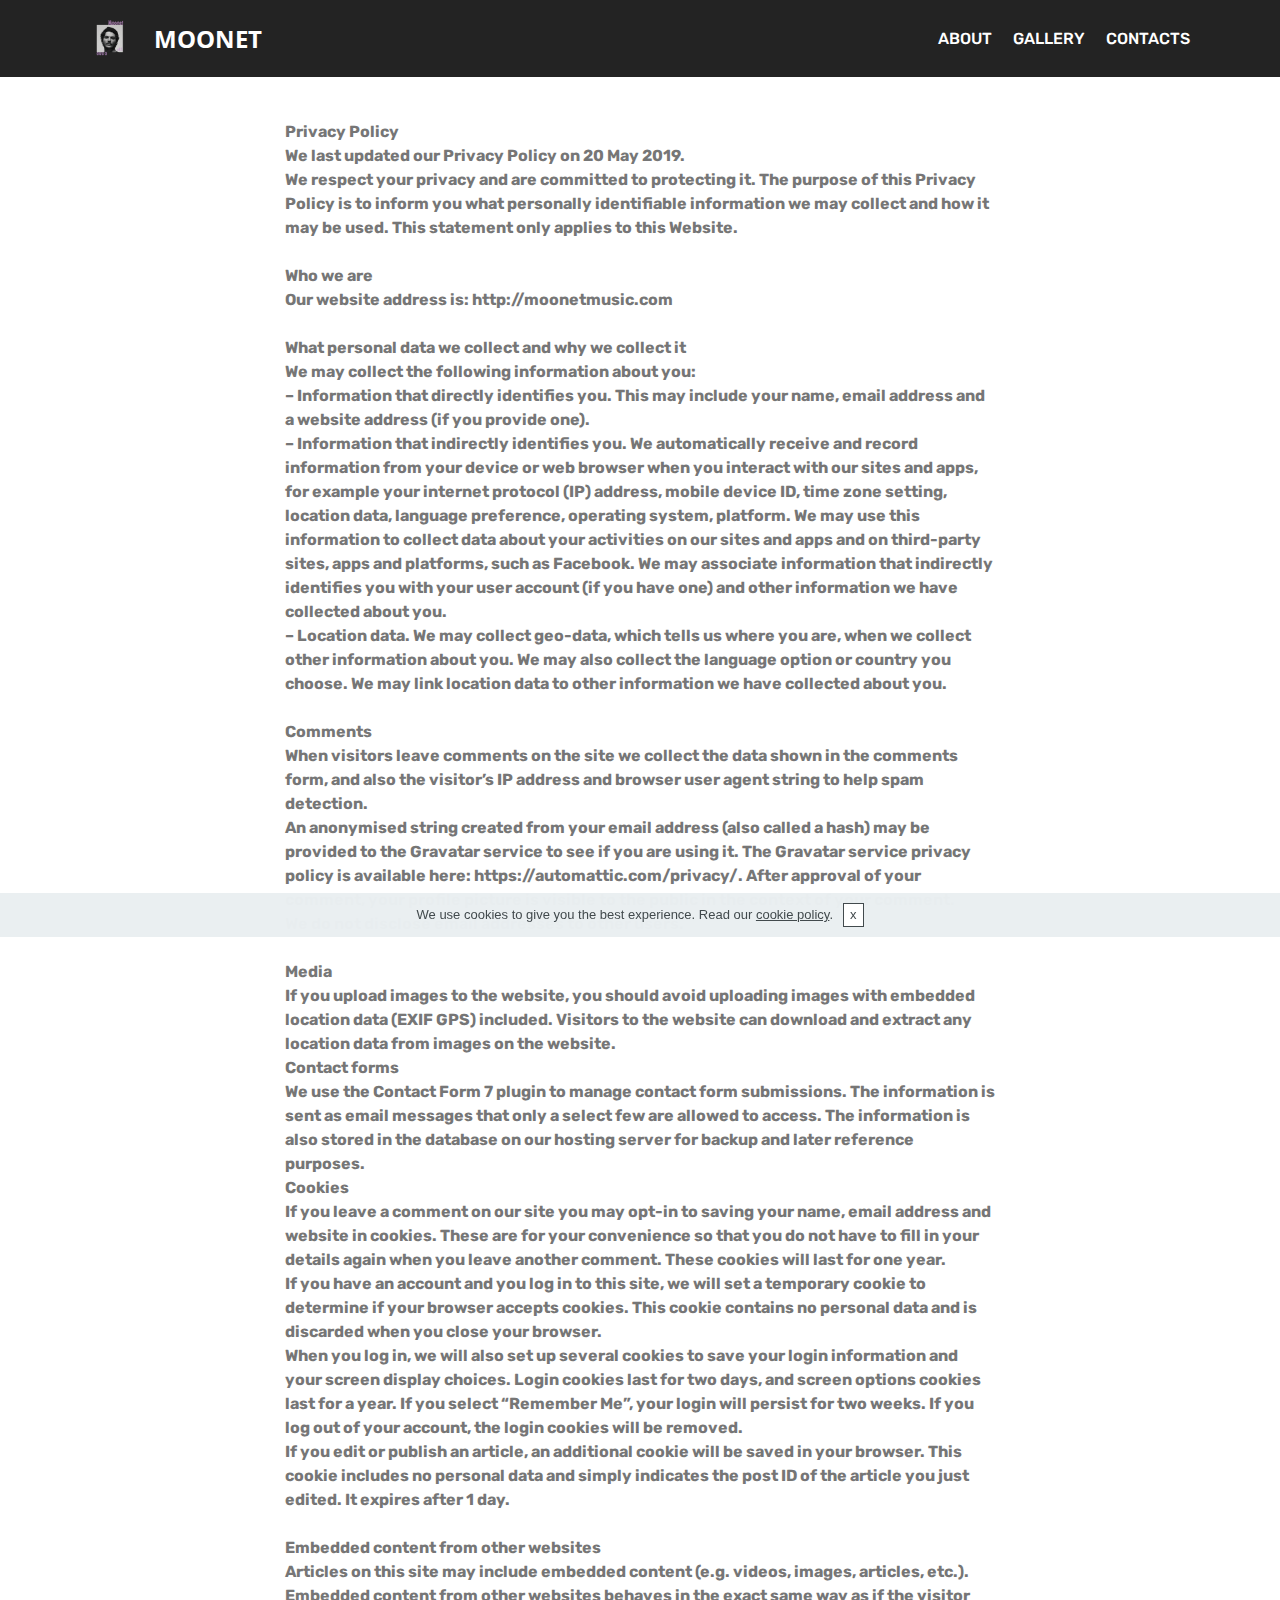
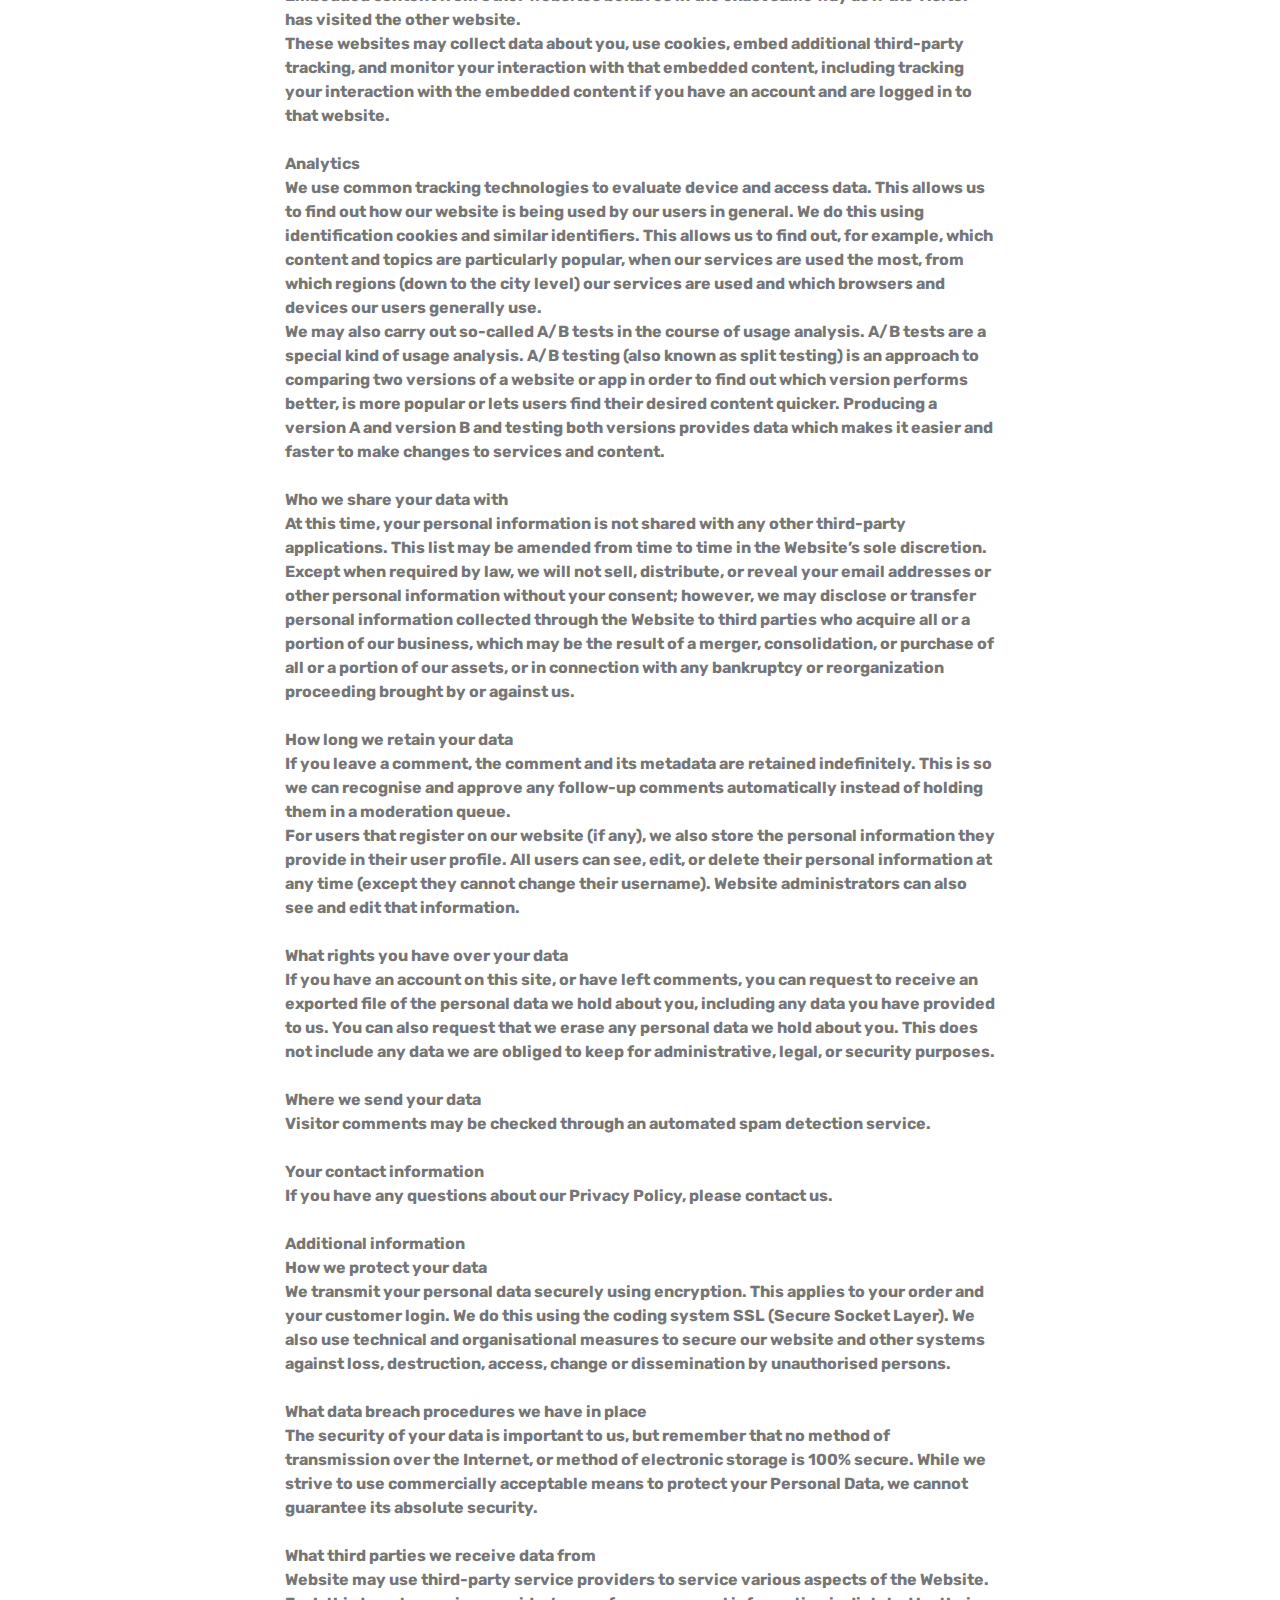
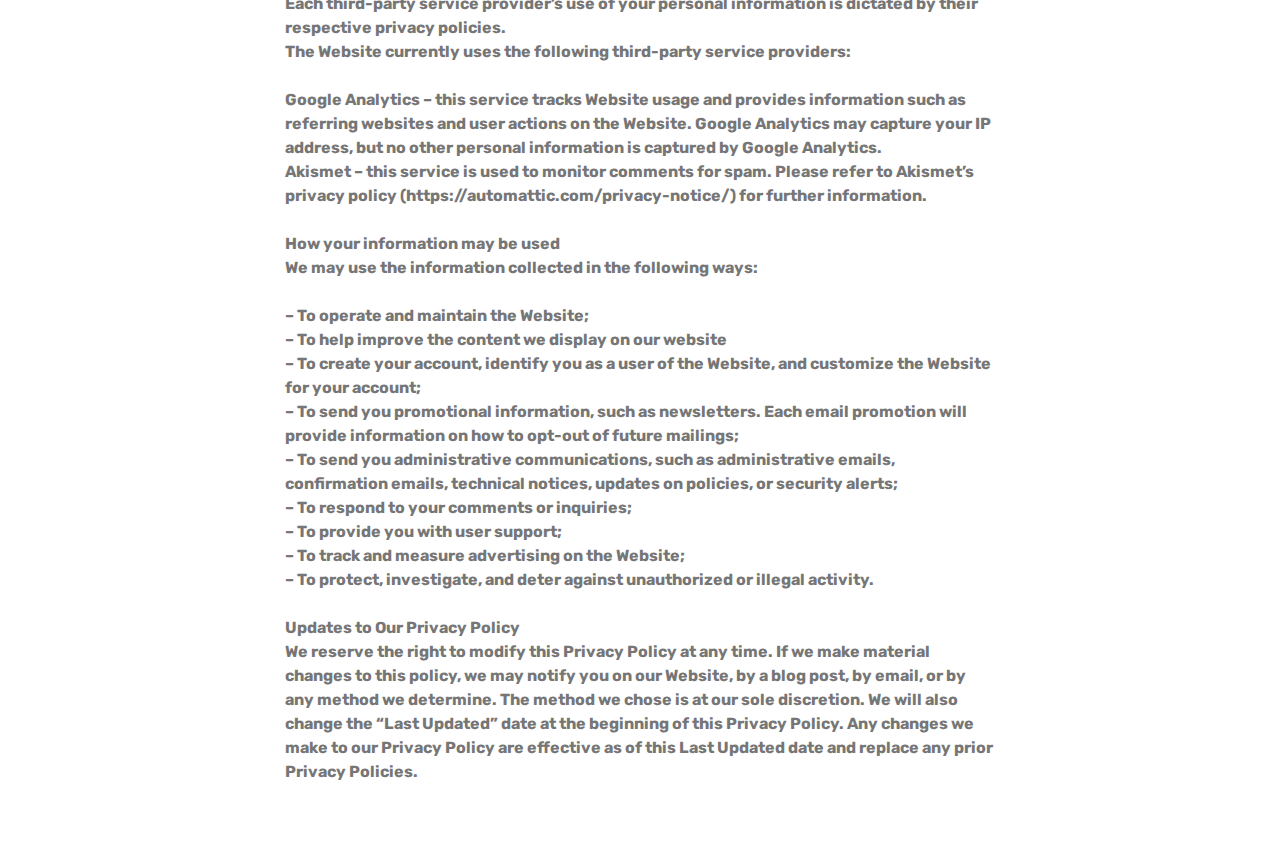
<file: policy.html>
<!DOCTYPE html>
<html  >
<head>
  <!-- Site made with Mobirise Website Builder v4.10.15, https://mobirise.com -->
  <meta charset="UTF-8">
  <meta http-equiv="X-UA-Compatible" content="IE=edge">
  <meta name="generator" content="Mobirise v4.10.15, mobirise.com">
  <meta name="viewport" content="width=device-width, initial-scale=1, minimum-scale=1">
  <link rel="shortcut icon" href="assets/images/allousia-96x96.png" type="image/x-icon">
  <meta name="description" content="How we use your data">
  
  <title>Privacy Policy</title>
  <link rel="stylesheet" href="assets/web/assets/mobirise-icons/mobirise-icons.css">
  <link rel="stylesheet" href="assets/bootstrap/css/bootstrap.min.css">
  <link rel="stylesheet" href="assets/bootstrap/css/bootstrap-grid.min.css">
  <link rel="stylesheet" href="assets/bootstrap/css/bootstrap-reboot.min.css">
  <link rel="stylesheet" href="assets/tether/tether.min.css">
  <link rel="stylesheet" href="assets/dropdown/css/style.css">
  <link rel="stylesheet" href="assets/theme/css/style.css">
  <link rel="preload" as="style" href="assets/mobirise/css/mbr-additional.css"><link rel="stylesheet" href="assets/mobirise/css/mbr-additional.css" type="text/css">
  
  
  
</head>
<body>

<!-- Google Analytics -->
<!-- Global site tag (gtag.js) - Google Analytics -->
<script async src="https://www.googletagmanager.com/gtag/js?id=UA-149534399-1"></script>
<script>
  window.dataLayer = window.dataLayer || [];
  function gtag(){dataLayer.push(arguments);}
  gtag('js', new Date());

  gtag('config', 'UA-149534399-1');
</script>

<!-- /Google Analytics -->


  <section class="menu cid-rDzw2dn06u" once="menu" id="menu1-s">

    

    <nav class="navbar navbar-expand beta-menu navbar-dropdown align-items-center navbar-toggleable-sm">
        <button class="navbar-toggler navbar-toggler-right" type="button" data-toggle="collapse" data-target="#navbarSupportedContent" aria-controls="navbarSupportedContent" aria-expanded="false" aria-label="Toggle navigation">
            <div class="hamburger">
                <span></span>
                <span></span>
                <span></span>
                <span></span>
            </div>
        </button>
        <div class="menu-logo">
            <div class="navbar-brand">
                <span class="navbar-logo">
                    <a href="index.html">
                         <img src="assets/images/allousia-96x96.png" alt="Mobirise" title="" style="height: 3.8rem;">
                    </a>
                </span>
                <span class="navbar-caption-wrap"><a class="navbar-caption text-white display-5" href="index.html">MOONET</a></span>
            </div>
        </div>
        <div class="collapse navbar-collapse" id="navbarSupportedContent">
            <ul class="navbar-nav nav-dropdown nav-right" data-app-modern-menu="true"><li class="nav-item">
                    <a class="nav-link link text-white display-4" href="page2.html">ABOUT</a>
                </li><li class="nav-item"><a class="nav-link link text-white display-4" href="page3.html">GALLERY</a></li>
                <li class="nav-item">
                    <a class="nav-link link text-white display-4" href="page4.html">CONTACTS</a>
                </li></ul>
            
        </div>
    </nav>
</section>

<section class="engine"><a href="https://mobirise.info">Mobirise</a></section><section class="mbr-section article content1 cid-rEeCAQ3vMk" id="content1-u">
    
     

    <div class="container">
        <div class="media-container-row">
            <div class="mbr-text col-12 mbr-fonts-style display-7 col-md-8"><strong>Privacy Policy</strong><div><strong>We last updated our Privacy Policy on 20 May 2019.</strong></div><div><strong>We respect your privacy and are committed to protecting it. The purpose of this Privacy Policy is to inform you what personally identifiable information we may collect and how it may be used. This statement only applies to this Website.</strong></div><div><strong> </strong></div><div><strong>Who we are</strong></div><div><strong>Our website address is: http://moonetmusic.com</strong></div><div><strong> </strong></div><div><strong>What personal data we collect and why we collect it</strong></div><div><strong>We may collect the following information about you:</strong></div><div><strong>– Information that directly identifies you. This may include your name, email address and a website address (if you provide one).</strong></div><div><strong>– Information that indirectly identifies you. We automatically receive and record information from your device or web browser when you interact with our sites and apps, for example your internet protocol (IP) address, mobile device ID, time zone setting, location data, language preference, operating system, platform. We may use this information to collect data about your activities on our sites and apps and on third-party sites, apps and platforms, such as Facebook. We may associate information that indirectly identifies you with your user account (if you have one) and other information we have collected about you.</strong></div><div><strong>– Location data. We may collect geo-data, which tells us where you are, when we collect other information about you. We may also collect the language option or country you choose. We may link location data to other information we have collected about you.</strong></div><div><strong> </strong></div><div><strong>Comments</strong></div><div><strong>When visitors leave comments on the site we collect the data shown in the comments form, and also the visitor’s IP address and browser user agent string to help spam detection.</strong></div><div><strong>An anonymised string created from your email address (also called a hash) may be provided to the Gravatar service to see if you are using it. The Gravatar service privacy policy is available here: https://automattic.com/privacy/. After approval of your comment, your profile picture is visible to the public in the context of your comment.</strong></div><div><strong>We do not disclose email addresses to other users.</strong></div><div><strong> </strong></div><div><strong>Media</strong></div><div><strong>If you upload images to the website, you should avoid uploading images with embedded location data (EXIF GPS) included. Visitors to the website can download and extract any location data from images on the website.</strong></div><div><strong>Contact forms</strong></div><div><strong>We use the Contact Form 7 plugin to manage contact form submissions. The information is sent as email messages that only a select few are allowed to access. The information is also stored in the database on our hosting server for backup and later reference purposes.</strong></div><div><strong>Cookies</strong></div><div><strong>If you leave a comment on our site you may opt-in to saving your name, email address and website in cookies. These are for your convenience so that you do not have to fill in your details again when you leave another comment. These cookies will last for one year.</strong></div><div><strong>If you have an account and you log in to this site, we will set a temporary cookie to determine if your browser accepts cookies. This cookie contains no personal data and is discarded when you close your browser.</strong></div><div><strong>When you log in, we will also set up several cookies to save your login information and your screen display choices. Login cookies last for two days, and screen options cookies last for a year. If you select “Remember Me”, your login will persist for two weeks. If you log out of your account, the login cookies will be removed.</strong></div><div><strong>If you edit or publish an article, an additional cookie will be saved in your browser. This cookie includes no personal data and simply indicates the post ID of the article you just edited. It expires after 1 day.</strong></div><div><strong> </strong></div><div><strong>Embedded content from other websites</strong></div><div><strong>Articles on this site may include embedded content (e.g. videos, images, articles, etc.). Embedded content from other websites behaves in the exact same way as if the visitor has visited the other website.</strong></div><div><strong>These websites may collect data about you, use cookies, embed additional third-party tracking, and monitor your interaction with that embedded content, including tracking your interaction with the embedded content if you have an account and are logged in to that website.</strong></div><div><strong> </strong></div><div><strong>Analytics</strong></div><div><strong>We use common tracking technologies to evaluate device and access data. This allows us to find out how our website is being used by our users in general. We do this using identification cookies and similar identifiers. This allows us to find out, for example, which content and topics are particularly popular, when our services are used the most, from which regions (down to the city level) our services are used and which browsers and devices our users generally use.&nbsp;</strong></div><div><strong>We may also carry out so-called A/B tests in the course of usage analysis. A/B tests are a special kind of usage analysis. A/B testing (also known as split testing) is an approach to comparing two versions of a website or app in order to find out which version performs better, is more popular or lets users find their desired content quicker. Producing a version A and version B and testing both versions provides data which makes it easier and faster to make changes to services and content.</strong></div><div><strong> </strong></div><div><strong>Who we share your data with</strong></div><div><strong>At this time, your personal information is not shared with any other third-party applications. This list may be amended from time to time in the Website’s sole discretion.</strong></div><div><strong>Except when required by law, we will not sell, distribute, or reveal your email addresses or other personal information without your consent; however, we may disclose or transfer personal information collected through the Website to third parties who acquire all or a portion of our business, which may be the result of a merger, consolidation, or purchase of all or a portion of our assets, or in connection with any bankruptcy or reorganization proceeding brought by or against us.</strong></div><div><strong> </strong></div><div><strong>How long we retain your data</strong></div><div><strong>If you leave a comment, the comment and its metadata are retained indefinitely. This is so we can recognise and approve any follow-up comments automatically instead of holding them in a moderation queue.</strong></div><div><strong>For users that register on our website (if any), we also store the personal information they provide in their user profile. All users can see, edit, or delete their personal information at any time (except they cannot change their username). Website administrators can also see and edit that information.</strong></div><div><strong> </strong></div><div><strong>What rights you have over your data</strong></div><div><strong>If you have an account on this site, or have left comments, you can request to receive an exported file of the personal data we hold about you, including any data you have provided to us. You can also request that we erase any personal data we hold about you. This does not include any data we are obliged to keep for administrative, legal, or security purposes.</strong></div><div><strong> </strong></div><div><strong>Where we send your data</strong></div><div><strong>Visitor comments may be checked through an automated spam detection service.</strong></div><div><strong> </strong></div><div><strong>Your contact information</strong></div><div><strong>If you have any questions about our Privacy Policy, please contact us.</strong></div><div><strong> </strong></div><div><strong>Additional information</strong></div><div><strong>How we protect your data</strong></div><div><strong>We transmit your personal data securely using encryption. This applies to your order and your customer login. We do this using the coding system SSL (Secure Socket Layer). We also use technical and organisational measures to secure our website and other systems against loss, destruction, access, change or dissemination by unauthorised persons.</strong></div><div><strong> </strong></div><div><strong>What data breach procedures we have in place</strong></div><div><strong>The security of your data is important to us, but remember that no method of transmission over the Internet, or method of electronic storage is 100% secure. While we strive to use commercially acceptable means to protect your Personal Data, we cannot guarantee its absolute security.</strong></div><div><strong> </strong></div><div><strong>What third parties we receive data from</strong></div><div><strong>Website may use third-party service providers to service various aspects of the Website. Each third-party service provider’s use of your personal information is dictated by their respective privacy policies.</strong></div><div><strong>The Website currently uses the following third-party service providers:</strong></div><div><strong> </strong></div><div><strong>Google Analytics – this service tracks Website usage and provides information such as referring websites and user actions on the Website. Google Analytics may capture your IP address, but no other personal information is captured by Google Analytics.</strong></div><div><strong>Akismet – this service is used to monitor comments for spam. Please refer to Akismet’s privacy policy (https://automattic.com/privacy-notice/) for further information.</strong></div><div><strong> </strong></div><div><strong>How your information may be used</strong></div><div><strong>We may use the information collected in the following ways:</strong></div><div><strong> </strong></div><div><strong>– To operate and maintain the Website;</strong></div><div><strong>– To help improve the content we display on our website</strong></div><div><strong>– To create your account, identify you as a user of the Website, and customize the Website for your account;</strong></div><div><strong>– To send you promotional information, such as newsletters. Each email promotion will provide information on how to opt-out of future mailings;</strong></div><div><strong>– To send you administrative communications, such as administrative emails, confirmation emails, technical notices, updates on policies, or security alerts;</strong></div><div><strong>– To respond to your comments or inquiries;</strong></div><div><strong>– To provide you with user support;</strong></div><div><strong>– To track and measure advertising on the Website;</strong></div><div><strong>– To protect, investigate, and deter against unauthorized or illegal activity.</strong></div><div><strong> </strong></div><div><strong>Updates to Our Privacy Policy</strong></div><div><strong>We reserve the right to modify this Privacy Policy at any time. If we make material changes to this policy, we may notify you on our Website, by a blog post, by email, or by any method we determine. The method we chose is at our sole discretion. We will also change the “Last Updated” date at the beginning of this Privacy Policy. Any changes we make to our Privacy Policy are effective as of this Last Updated date and replace any prior Privacy Policies.</strong></div><div><strong><br></strong></div></div>
        </div>
    </div>
</section>


  <script src="assets/web/assets/jquery/jquery.min.js"></script>
  <script src="assets/popper/popper.min.js"></script>
  <script src="assets/bootstrap/js/bootstrap.min.js"></script>
  <script src="assets/tether/tether.min.js"></script>
  <script src="assets/smoothscroll/smooth-scroll.js"></script>
  <script src="assets/cookies-alert-plugin/cookies-alert-core.js"></script>
  <script src="assets/cookies-alert-plugin/cookies-alert-script.js"></script>
  <script src="assets/dropdown/js/nav-dropdown.js"></script>
  <script src="assets/dropdown/js/navbar-dropdown.js"></script>
  <script src="assets/touchswipe/jquery.touch-swipe.min.js"></script>
  <script src="assets/theme/js/script.js"></script>
  
  
<input name="cookieData" type="hidden" data-cookie-colorText='#424a4d' data-cookie-colorBg='rgba(234, 239, 241, 0.99)' data-cookie-colorButton='#ffffff' data-cookie-colorLink='#424a4d' data-cookie-underlineLink='true' data-cookie-text="We use cookies to give you the best experience. Read our <a href='policy.html'>cookie policy</a>.">
  </body>
</html>
</file>
<file: assets/web/assets/mobirise-icons/mobirise-icons.css>
@font-face {
  font-family: 'MobiriseIcons';
  src:  url('mobirise-icons.eot?spat4u');
  src:  url('mobirise-icons.eot?spat4u#iefix') format('embedded-opentype'),
    url('mobirise-icons.ttf?spat4u') format('truetype'),
    url('mobirise-icons.woff?spat4u') format('woff'),
    url('mobirise-icons.svg?spat4u#MobiriseIcons') format('svg');
  font-weight: normal;
  font-style: normal;
  font-display: swap;
}

[class^="mbri-"], [class*=" mbri-"] {
  /* use !important to prevent issues with browser extensions that change fonts */
  font-family: MobiriseIcons !important;
  speak: none;
  font-style: normal;
  font-weight: normal;
  font-variant: normal;
  text-transform: none;
  line-height: 1;

  /* Better Font Rendering =========== */
  -webkit-font-smoothing: antialiased;
  -moz-osx-font-smoothing: grayscale;
}

.mbri-add-submenu:before {
  content: "\e900";
}
.mbri-alert:before {
  content: "\e901";
}
.mbri-align-center:before {
  content: "\e902";
}
.mbri-align-justify:before {
  content: "\e903";
}
.mbri-align-left:before {
  content: "\e904";
}
.mbri-align-right:before {
  content: "\e905";
}
.mbri-android:before {
  content: "\e906";
}
.mbri-apple:before {
  content: "\e907";
}
.mbri-arrow-down:before {
  content: "\e908";
}
.mbri-arrow-next:before {
  content: "\e909";
}
.mbri-arrow-prev:before {
  content: "\e90a";
}
.mbri-arrow-up:before {
  content: "\e90b";
}
.mbri-bold:before {
  content: "\e90c";
}
.mbri-bookmark:before {
  content: "\e90d";
}
.mbri-bootstrap:before {
  content: "\e90e";
}
.mbri-briefcase:before {
  content: "\e90f";
}
.mbri-browse:before {
  content: "\e910";
}
.mbri-bulleted-list:before {
  content: "\e911";
}
.mbri-calendar:before {
  content: "\e912";
}
.mbri-camera:before {
  content: "\e913";
}
.mbri-cart-add:before {
  content: "\e914";
}
.mbri-cart-full:before {
  content: "\e915";
}
.mbri-cash:before {
  content: "\e916";
}
.mbri-change-style:before {
  content: "\e917";
}
.mbri-chat:before {
  content: "\e918";
}
.mbri-clock:before {
  content: "\e919";
}
.mbri-close:before {
  content: "\e91a";
}
.mbri-cloud:before {
  content: "\e91b";
}
.mbri-code:before {
  content: "\e91c";
}
.mbri-contact-form:before {
  content: "\e91d";
}
.mbri-credit-card:before {
  content: "\e91e";
}
.mbri-cursor-click:before {
  content: "\e91f";
}
.mbri-cust-feedback:before {
  content: "\e920";
}
.mbri-database:before {
  content: "\e921";
}
.mbri-delivery:before {
  content: "\e922";
}
.mbri-desktop:before {
  content: "\e923";
}
.mbri-devices:before {
  content: "\e924";
}
.mbri-down:before {
  content: "\e925";
}
.mbri-download:before {
  content: "\e989";
}
.mbri-drag-n-drop:before {
  content: "\e927";
}
.mbri-drag-n-drop2:before {
  content: "\e928";
}
.mbri-edit:before {
  content: "\e929";
}
.mbri-edit2:before {
  content: "\e92a";
}
.mbri-error:before {
  content: "\e92b";
}
.mbri-extension:before {
  content: "\e92c";
}
.mbri-features:before {
  content: "\e92d";
}
.mbri-file:before {
  content: "\e92e";
}
.mbri-flag:before {
  content: "\e92f";
}
.mbri-folder:before {
  content: "\e930";
}
.mbri-gift:before {
  content: "\e931";
}
.mbri-github:before {
  content: "\e932";
}
.mbri-globe:before {
  content: "\e933";
}
.mbri-globe-2:before {
  content: "\e934";
}
.mbri-growing-chart:before {
  content: "\e935";
}
.mbri-hearth:before {
  content: "\e936";
}
.mbri-help:before {
  content: "\e937";
}
.mbri-home:before {
  content: "\e938";
}
.mbri-hot-cup:before {
  content: "\e939";
}
.mbri-idea:before {
  content: "\e93a";
}
.mbri-image-gallery:before {
  content: "\e93b";
}
.mbri-image-slider:before {
  content: "\e93c";
}
.mbri-info:before {
  content: "\e93d";
}
.mbri-italic:before {
  content: "\e93e";
}
.mbri-key:before {
  content: "\e93f";
}
.mbri-laptop:before {
  content: "\e940";
}
.mbri-layers:before {
  content: "\e941";
}
.mbri-left-right:before {
  content: "\e942";
}
.mbri-left:before {
  content: "\e943";
}
.mbri-letter:before {
  content: "\e944";
}
.mbri-like:before {
  content: "\e945";
}
.mbri-link:before {
  content: "\e946";
}
.mbri-lock:before {
  content: "\e947";
}
.mbri-login:before {
  content: "\e948";
}
.mbri-logout:before {
  content: "\e949";
}
.mbri-magic-stick:before {
  content: "\e94a";
}
.mbri-map-pin:before {
  content: "\e94b";
}
.mbri-menu:before {
  content: "\e94c";
}
.mbri-mobile:before {
  content: "\e94d";
}
.mbri-mobile2:before {
  content: "\e94e";
}
.mbri-mobirise:before {
  content: "\e94f";
}
.mbri-more-horizontal:before {
  content: "\e950";
}
.mbri-more-vertical:before {
  content: "\e951";
}
.mbri-music:before {
  content: "\e952";
}
.mbri-new-file:before {
  content: "\e953";
}
.mbri-numbered-list:before {
  content: "\e954";
}
.mbri-opened-folder:before {
  content: "\e955";
}
.mbri-pages:before {
  content: "\e956";
}
.mbri-paper-plane:before {
  content: "\e957";
}
.mbri-paperclip:before {
  content: "\e958";
}
.mbri-photo:before {
  content: "\e959";
}
.mbri-photos:before {
  content: "\e95a";
}
.mbri-pin:before {
  content: "\e95b";
}
.mbri-play:before {
  content: "\e95c";
}
.mbri-plus:before {
  content: "\e95d";
}
.mbri-preview:before {
  content: "\e95e";
}
.mbri-print:before {
  content: "\e95f";
}
.mbri-protect:before {
  content: "\e960";
}
.mbri-question:before {
  content: "\e961";
}
.mbri-quote-left:before {
  content: "\e962";
}
.mbri-quote-right:before {
  content: "\e963";
}
.mbri-refresh:before {
  content: "\e964";
}
.mbri-responsive:before {
  content: "\e965";
}
.mbri-right:before {
  content: "\e966";
}
.mbri-rocket:before {
  content: "\e967";
}
.mbri-sad-face:before {
  content: "\e968";
}
.mbri-sale:before {
  content: "\e969";
}
.mbri-save:before {
  content: "\e96a";
}
.mbri-search:before {
  content: "\e96b";
}
.mbri-setting:before {
  content: "\e96c";
}
.mbri-setting2:before {
  content: "\e96d";
}
.mbri-setting3:before {
  content: "\e96e";
}
.mbri-share:before {
  content: "\e96f";
}
.mbri-shopping-bag:before {
  content: "\e970";
}
.mbri-shopping-basket:before {
  content: "\e971";
}
.mbri-shopping-cart:before {
  content: "\e972";
}
.mbri-sites:before {
  content: "\e973";
}
.mbri-smile-face:before {
  content: "\e974";
}
.mbri-speed:before {
  content: "\e975";
}
.mbri-star:before {
  content: "\e976";
}
.mbri-success:before {
  content: "\e977";
}
.mbri-sun:before {
  content: "\e978";
}
.mbri-sun2:before {
  content: "\e979";
}
.mbri-tablet:before {
  content: "\e97a";
}
.mbri-tablet-vertical:before {
  content: "\e97b";
}
.mbri-target:before {
  content: "\e97c";
}
.mbri-timer:before {
  content: "\e97d";
}
.mbri-to-ftp:before {
  content: "\e97e";
}
.mbri-to-local-drive:before {
  content: "\e97f";
}
.mbri-touch-swipe:before {
  content: "\e980";
}
.mbri-touch:before {
  content: "\e981";
}
.mbri-trash:before {
  content: "\e982";
}
.mbri-underline:before {
  content: "\e983";
}
.mbri-unlink:before {
  content: "\e984";
}
.mbri-unlock:before {
  content: "\e985";
}
.mbri-up-down:before {
  content: "\e986";
}
.mbri-up:before {
  content: "\e987";
}
.mbri-update:before {
  content: "\e988";
}
.mbri-upload:before {
 content: "\e926"; 
}
.mbri-user:before {
  content: "\e98a";
}
.mbri-user2:before {
  content: "\e98b";
}
.mbri-users:before {
  content: "\e98c";
}
.mbri-video:before {
  content: "\e98d";
}
.mbri-video-play:before {
  content: "\e98e";
}
.mbri-watch:before {
  content: "\e98f";
}
.mbri-website-theme:before {
  content: "\e990";
}
.mbri-wifi:before {
  content: "\e991";
}
.mbri-windows:before {
  content: "\e992";
}
.mbri-zoom-out:before {
  content: "\e993";
}
.mbri-redo:before {
  content: "\e994";
}
.mbri-undo:before {
  content: "\e995";
}
</file>
<file: assets/socicon/css/styles.css>
@charset "UTF-8";

@font-face {
  font-family: "socicon";
  src:url("../fonts/socicon.eot");
  src:url("../fonts/socicon.eot?#iefix") format("embedded-opentype"),
    url("../fonts/socicon.woff") format("woff"),
    url("../fonts/socicon.ttf") format("truetype"),
    url("../fonts/socicon.svg#socicon") format("svg");
  font-weight: normal;
  font-style: normal;
  font-display:swap;
}

[data-icon]:before {
  font-family: "socicon" !important;
  content: attr(data-icon);
  font-style: normal !important;
  font-weight: normal !important;
  font-variant: normal !important;
  text-transform: none !important;
  speak: none;
  line-height: 1;
  -webkit-font-smoothing: antialiased;
  -moz-osx-font-smoothing: grayscale;
}

[class^="socicon-"]:before,
[class*=" socicon-"]:before {
  font-family: "socicon" !important;
  font-style: normal !important;
  font-weight: normal !important;
  font-variant: normal !important;
  text-transform: none !important;
  speak: none;
  line-height: 1;
  -webkit-font-smoothing: antialiased;
  -moz-osx-font-smoothing: grayscale;
}

.socicon-modelmayhem:before {
  content: "\e000";
}
.socicon-mixcloud:before {
  content: "\e001";
}
.socicon-drupal:before {
  content: "\e002";
}
.socicon-swarm:before {
  content: "\e003";
}
.socicon-istock:before {
  content: "\e004";
}
.socicon-yammer:before {
  content: "\e005";
}
.socicon-ello:before {
  content: "\e006";
}
.socicon-stackoverflow:before {
  content: "\e007";
}
.socicon-persona:before {
  content: "\e008";
}
.socicon-triplej:before {
  content: "\e009";
}
.socicon-houzz:before {
  content: "\e00a";
}
.socicon-rss:before {
  content: "\e00b";
}
.socicon-paypal:before {
  content: "\e00c";
}
.socicon-odnoklassniki:before {
  content: "\e00d";
}
.socicon-airbnb:before {
  content: "\e00e";
}
.socicon-periscope:before {
  content: "\e00f";
}
.socicon-outlook:before {
  content: "\e010";
}
.socicon-coderwall:before {
  content: "\e011";
}
.socicon-tripadvisor:before {
  content: "\e012";
}
.socicon-appnet:before {
  content: "\e013";
}
.socicon-goodreads:before {
  content: "\e014";
}
.socicon-tripit:before {
  content: "\e015";
}
.socicon-lanyrd:before {
  content: "\e016";
}
.socicon-slideshare:before {
  content: "\e017";
}
.socicon-buffer:before {
  content: "\e018";
}
.socicon-disqus:before {
  content: "\e019";
}
.socicon-vkontakte:before {
  content: "\e01a";
}
.socicon-whatsapp:before {
  content: "\e01b";
}
.socicon-patreon:before {
  content: "\e01c";
}
.socicon-storehouse:before {
  content: "\e01d";
}
.socicon-pocket:before {
  content: "\e01e";
}
.socicon-mail:before {
  content: "\e01f";
}
.socicon-blogger:before {
  content: "\e020";
}
.socicon-technorati:before {
  content: "\e021";
}
.socicon-reddit:before {
  content: "\e022";
}
.socicon-dribbble:before {
  content: "\e023";
}
.socicon-stumbleupon:before {
  content: "\e024";
}
.socicon-digg:before {
  content: "\e025";
}
.socicon-envato:before {
  content: "\e026";
}
.socicon-behance:before {
  content: "\e027";
}
.socicon-delicious:before {
  content: "\e028";
}
.socicon-deviantart:before {
  content: "\e029";
}
.socicon-forrst:before {
  content: "\e02a";
}
.socicon-play:before {
  content: "\e02b";
}
.socicon-zerply:before {
  content: "\e02c";
}
.socicon-wikipedia:before {
  content: "\e02d";
}
.socicon-apple:before {
  content: "\e02e";
}
.socicon-flattr:before {
  content: "\e02f";
}
.socicon-github:before {
  content: "\e030";
}
.socicon-renren:before {
  content: "\e031";
}
.socicon-friendfeed:before {
  content: "\e032";
}
.socicon-newsvine:before {
  content: "\e033";
}
.socicon-identica:before {
  content: "\e034";
}
.socicon-bebo:before {
  content: "\e035";
}
.socicon-zynga:before {
  content: "\e036";
}
.socicon-steam:before {
  content: "\e037";
}
.socicon-xbox:before {
  content: "\e038";
}
.socicon-windows:before {
  content: "\e039";
}
.socicon-qq:before {
  content: "\e03a";
}
.socicon-douban:before {
  content: "\e03b";
}
.socicon-meetup:before {
  content: "\e03c";
}
.socicon-playstation:before {
  content: "\e03d";
}
.socicon-android:before {
  content: "\e03e";
}
.socicon-snapchat:before {
  content: "\e03f";
}
.socicon-twitter:before {
  content: "\e040";
}
.socicon-facebook:before {
  content: "\e041";
}
.socicon-googleplus:before {
  content: "\e042";
}
.socicon-pinterest:before {
  content: "\e043";
}
.socicon-foursquare:before {
  content: "\e044";
}
.socicon-yahoo:before {
  content: "\e045";
}
.socicon-skype:before {
  content: "\e046";
}
.socicon-yelp:before {
  content: "\e047";
}
.socicon-feedburner:before {
  content: "\e048";
}
.socicon-linkedin:before {
  content: "\e049";
}
.socicon-viadeo:before {
  content: "\e04a";
}
.socicon-xing:before {
  content: "\e04b";
}
.socicon-myspace:before {
  content: "\e04c";
}
.socicon-soundcloud:before {
  content: "\e04d";
}
.socicon-spotify:before {
  content: "\e04e";
}
.socicon-grooveshark:before {
  content: "\e04f";
}
.socicon-lastfm:before {
  content: "\e050";
}
.socicon-youtube:before {
  content: "\e051";
}
.socicon-vimeo:before {
  content: "\e052";
}
.socicon-dailymotion:before {
  content: "\e053";
}
.socicon-vine:before {
  content: "\e054";
}
.socicon-flickr:before {
  content: "\e055";
}
.socicon-500px:before {
  content: "\e056";
}
.socicon-wordpress:before {
  content: "\e058";
}
.socicon-tumblr:before {
  content: "\e059";
}
.socicon-twitch:before {
  content: "\e05a";
}
.socicon-8tracks:before {
  content: "\e05b";
}
.socicon-amazon:before {
  content: "\e05c";
}
.socicon-icq:before {
  content: "\e05d";
}
.socicon-smugmug:before {
  content: "\e05e";
}
.socicon-ravelry:before {
  content: "\e05f";
}
.socicon-weibo:before {
  content: "\e060";
}
.socicon-baidu:before {
  content: "\e061";
}
.socicon-angellist:before {
  content: "\e062";
}
.socicon-ebay:before {
  content: "\e063";
}
.socicon-imdb:before {
  content: "\e064";
}
.socicon-stayfriends:before {
  content: "\e065";
}
.socicon-residentadvisor:before {
  content: "\e066";
}
.socicon-google:before {
  content: "\e067";
}
.socicon-yandex:before {
  content: "\e068";
}
.socicon-sharethis:before {
  content: "\e069";
}
.socicon-bandcamp:before {
  content: "\e06a";
}
.socicon-itunes:before {
  content: "\e06b";
}
.socicon-deezer:before {
  content: "\e06c";
}
.socicon-telegram:before {
  content: "\e06e";
}
.socicon-openid:before {
  content: "\e06f";
}
.socicon-amplement:before {
  content: "\e070";
}
.socicon-viber:before {
  content: "\e071";
}
.socicon-zomato:before {
  content: "\e072";
}
.socicon-draugiem:before {
  content: "\e074";
}
.socicon-endomodo:before {
  content: "\e075";
}
.socicon-filmweb:before {
  content: "\e076";
}
.socicon-stackexchange:before {
  content: "\e077";
}
.socicon-wykop:before {
  content: "\e078";
}
.socicon-teamspeak:before {
  content: "\e079";
}
.socicon-teamviewer:before {
  content: "\e07a";
}
.socicon-ventrilo:before {
  content: "\e07b";
}
.socicon-younow:before {
  content: "\e07c";
}
.socicon-raidcall:before {
  content: "\e07d";
}
.socicon-mumble:before {
  content: "\e07e";
}
.socicon-medium:before {
  content: "\e06d";
}
.socicon-bebee:before {
  content: "\e07f";
}
.socicon-hitbox:before {
  content: "\e080";
}
.socicon-reverbnation:before {
  content: "\e081";
}
.socicon-formulr:before {
  content: "\e082";
}
.socicon-instagram:before {
  content: "\e057";
}
.socicon-battlenet:before {
  content: "\e083";
}
.socicon-chrome:before {
  content: "\e084";
}
.socicon-discord:before {
  content: "\e086";
}
.socicon-issuu:before {
  content: "\e087";
}
.socicon-macos:before {
  content: "\e088";
}
.socicon-firefox:before {
  content: "\e089";
}
.socicon-opera:before {
  content: "\e08d";
}
.socicon-keybase:before {
  content: "\e090";
}
.socicon-alliance:before {
  content: "\e091";
}
.socicon-livejournal:before {
  content: "\e092";
}
.socicon-googlephotos:before {
  content: "\e093";
}
.socicon-horde:before {
  content: "\e094";
}
.socicon-etsy:before {
  content: "\e095";
}
.socicon-zapier:before {
  content: "\e096";
}
.socicon-google-scholar:before {
  content: "\e097";
}
.socicon-researchgate:before {
  content: "\e098";
}
.socicon-wechat:before {
  content: "\e099";
}
.socicon-strava:before {
  content: "\e09a";
}
.socicon-line:before {
  content: "\e09b";
}
.socicon-lyft:before {
  content: "\e09c";
}
.socicon-uber:before {
  content: "\e09d";
}
.socicon-songkick:before {
  content: "\e09e";
}
.socicon-viewbug:before {
  content: "\e09f";
}
.socicon-googlegroups:before {
  content: "\e0a0";
}
.socicon-quora:before {
  content: "\e073";
}
.socicon-diablo:before {
  content: "\e085";
}
.socicon-blizzard:before {
  content: "\e0a1";
}
.socicon-hearthstone:before {
  content: "\e08b";
}
.socicon-heroes:before {
  content: "\e08a";
}
.socicon-overwatch:before {
  content: "\e08c";
}
.socicon-warcraft:before {
  content: "\e08e";
}
.socicon-starcraft:before {
  content: "\e08f";
}
.socicon-beam:before {
  content: "\e0a2";
}
.socicon-curse:before {
  content: "\e0a3";
}
.socicon-player:before {
  content: "\e0a4";
}
.socicon-streamjar:before {
  content: "\e0a5";
}
.socicon-nintendo:before {
  content: "\e0a6";
}
.socicon-hellocoton:before {
  content: "\e0a7";
}
</file>
<file: assets/dropdown/css/style.css>
.navbar-dropdown {
  left: 0;
  padding: 0;
  position: absolute;
  right: 0;
  top: 0;
  transition: all 0.45s ease;
  z-index: 1030;
  background: #282828; }
  .navbar-dropdown .navbar-logo {
    margin-right: 0.8rem;
    transition: margin 0.3s ease-in-out;
    vertical-align: middle; }
    .navbar-dropdown .navbar-logo img {
      height: 3.125rem;
      transition: all 0.3s ease-in-out; }
    .navbar-dropdown .navbar-logo.mbr-iconfont {
      font-size: 3.125rem;
      line-height: 3.125rem; }
  .navbar-dropdown .navbar-caption {
    font-weight: 700;
    white-space: normal;
    vertical-align: -4px;
    line-height: 3.125rem !important; }
    .navbar-dropdown .navbar-caption, .navbar-dropdown .navbar-caption:hover {
      color: inherit;
      text-decoration: none; }
  .navbar-dropdown .mbr-iconfont + .navbar-caption {
    vertical-align: -1px; }
  .navbar-dropdown.navbar-fixed-top {
    position: fixed; }
  .navbar-dropdown .navbar-brand span {
    vertical-align: -4px; }
  .navbar-dropdown.bg-color.transparent {
    background: none; }
  .navbar-dropdown.navbar-short .navbar-brand {
    padding: 0.625rem 0; }
    .navbar-dropdown.navbar-short .navbar-brand span {
      vertical-align: -1px; }
  .navbar-dropdown.navbar-short .navbar-caption {
    line-height: 2.375rem !important;
    vertical-align: -2px; }
  .navbar-dropdown.navbar-short .navbar-logo {
    margin-right: 0.5rem; }
    .navbar-dropdown.navbar-short .navbar-logo img {
      height: 2.375rem; }
    .navbar-dropdown.navbar-short .navbar-logo.mbr-iconfont {
      font-size: 2.375rem;
      line-height: 2.375rem; }
  .navbar-dropdown.navbar-short .mbr-table-cell {
    height: 3.625rem; }
  .navbar-dropdown .navbar-close {
    left: 0.6875rem;
    position: fixed;
    top: 0.75rem;
    z-index: 1000; }
  .navbar-dropdown .hamburger-icon {
    content: "";
    display: inline-block;
    vertical-align: middle;
    width: 16px;
    -webkit-box-shadow: 0 -6px 0 1px #282828,0 0 0 1px #282828,0 6px 0 1px #282828;
    -moz-box-shadow: 0 -6px 0 1px #282828,0 0 0 1px #282828,0 6px 0 1px #282828;
    box-shadow: 0 -6px 0 1px #282828,0 0 0 1px #282828,0 6px 0 1px #282828; }

.dropdown-menu .dropdown-toggle[data-toggle="dropdown-submenu"]::after {
  border-bottom: 0.35em solid transparent;
  border-left: 0.35em solid;
  border-right: 0;
  border-top: 0.35em solid transparent;
  margin-left: 0.3rem; }

.dropdown-menu .dropdown-item:focus {
  outline: 0; }

.nav-dropdown {
  font-size: 0.75rem;
  font-weight: 500;
  height: auto !important; }
  .nav-dropdown .nav-btn {
    padding-left: 1rem; }
  .nav-dropdown .link {
    margin: .667em 1.667em;
    font-weight: 500;
    padding: 0;
    transition: color .2s ease-in-out; }
    .nav-dropdown .link.dropdown-toggle {
      margin-right: 2.583em; }
      .nav-dropdown .link.dropdown-toggle::after {
        margin-left: .25rem;
        border-top: 0.35em solid;
        border-right: 0.35em solid transparent;
        border-left: 0.35em solid transparent;
        border-bottom: 0; }
      .nav-dropdown .link.dropdown-toggle[aria-expanded="true"] {
        margin: 0;
        padding: 0.667em 3.263em  0.667em 1.667em; }
  .nav-dropdown .link::after,
  .nav-dropdown .dropdown-item::after {
    color: inherit; }
  .nav-dropdown .btn {
    font-size: 0.75rem;
    font-weight: 700;
    letter-spacing: 0;
    margin-bottom: 0;
    padding-left: 1.25rem;
    padding-right: 1.25rem; }
  .nav-dropdown .dropdown-menu {
    border-radius: 0;
    border: 0;
    left: 0;
    margin: 0;
    padding-bottom: 1.25rem;
    padding-top: 1.25rem;
    position: relative; }
  .nav-dropdown .dropdown-submenu {
    margin-left: 0.125rem;
    top: 0; }
  .nav-dropdown .dropdown-item {
    font-weight: 500;
    line-height: 2;
    padding: 0.3846em 4.615em 0.3846em 1.5385em;
    position: relative;
    transition: color .2s ease-in-out, background-color .2s ease-in-out; }
    .nav-dropdown .dropdown-item::after {
      margin-top: -0.3077em;
      position: absolute;
      right: 1.1538em;
      top: 50%; }
    .nav-dropdown .dropdown-item:focus, .nav-dropdown .dropdown-item:hover {
      background: none; }

@media (max-width: 767px) {
  .nav-dropdown.navbar-toggleable-sm {
    bottom: 0;
    display: none;
    left: 0;
    overflow-x: hidden;
    position: fixed;
    top: 0;
    transform: translateX(-100%);
    -ms-transform: translateX(-100%);
    -webkit-transform: translateX(-100%);
    width: 18.75rem;
    z-index: 999; } }
.nav-dropdown.navbar-toggleable-xl {
  bottom: 0;
  display: none;
  left: 0;
  overflow-x: hidden;
  position: fixed;
  top: 0;
  transform: translateX(-100%);
  -ms-transform: translateX(-100%);
  -webkit-transform: translateX(-100%);
  width: 18.75rem;
  z-index: 999; }

.nav-dropdown-sm {
  display: block !important;
  overflow-x: hidden;
  overflow: auto;
  padding-top: 3.875rem; }
  .nav-dropdown-sm::after {
    content: "";
    display: block;
    height: 3rem;
    width: 100%; }
  .nav-dropdown-sm.collapse.in ~ .navbar-close {
    display: block !important; }
  .nav-dropdown-sm.collapsing, .nav-dropdown-sm.collapse.in {
    transform: translateX(0);
    -ms-transform: translateX(0);
    -webkit-transform: translateX(0);
    transition: all 0.25s ease-out;
    -webkit-transition: all 0.25s ease-out;
    background: #282828; }
  .nav-dropdown-sm.collapsing[aria-expanded="false"] {
    transform: translateX(-100%);
    -ms-transform: translateX(-100%);
    -webkit-transform: translateX(-100%); }
  .nav-dropdown-sm .nav-item {
    display: block;
    margin-left: 0 !important;
    padding-left: 0; }
  .nav-dropdown-sm .link,
  .nav-dropdown-sm .dropdown-item {
    border-top: 1px dotted rgba(255, 255, 255, 0.1);
    font-size: 0.8125rem;
    line-height: 1.6;
    margin: 0 !important;
    padding: 0.875rem 2.4rem 0.875rem 1.5625rem !important;
    position: relative;
    white-space: normal; }
    .nav-dropdown-sm .link:focus, .nav-dropdown-sm .link:hover,
    .nav-dropdown-sm .dropdown-item:focus,
    .nav-dropdown-sm .dropdown-item:hover {
      background: rgba(0, 0, 0, 0.2) !important;
      color: #c0a375; }
  .nav-dropdown-sm .nav-btn {
    position: relative;
    padding: 1.5625rem 1.5625rem 0 1.5625rem; }
    .nav-dropdown-sm .nav-btn::before {
      border-top: 1px dotted rgba(255, 255, 255, 0.1);
      content: "";
      left: 0;
      position: absolute;
      top: 0;
      width: 100%; }
    .nav-dropdown-sm .nav-btn + .nav-btn {
      padding-top: 0.625rem; }
      .nav-dropdown-sm .nav-btn + .nav-btn::before {
        display: none; }
  .nav-dropdown-sm .btn {
    padding: 0.625rem 0; }
  .nav-dropdown-sm .dropdown-toggle[data-toggle="dropdown-submenu"]::after {
    margin-left: .25rem;
    border-top: 0.35em solid;
    border-right: 0.35em solid transparent;
    border-left: 0.35em solid transparent;
    border-bottom: 0; }
  .nav-dropdown-sm .dropdown-toggle[data-toggle="dropdown-submenu"][aria-expanded="true"]::after {
    border-top: 0;
    border-right: 0.35em solid transparent;
    border-left: 0.35em solid transparent;
    border-bottom: 0.35em solid; }
  .nav-dropdown-sm .dropdown-menu {
    margin: 0;
    padding: 0;
    position: relative;
    top: 0;
    left: 0;
    width: 100%;
    border: 0;
    float: none;
    border-radius: 0;
    background: none; }
  .nav-dropdown-sm .dropdown-submenu {
    left: 100%;
    margin-left: 0.125rem;
    margin-top: -1.25rem;
    top: 0; }

.navbar-toggleable-sm .nav-dropdown .dropdown-menu {
  position: absolute; }

.navbar-toggleable-sm .nav-dropdown .dropdown-submenu {
  left: 100%;
  margin-left: 0.125rem;
  margin-top: -1.25rem;
  top: 0; }

.navbar-toggleable-sm.opened .nav-dropdown .dropdown-menu {
  position: relative; }

.navbar-toggleable-sm.opened .nav-dropdown .dropdown-submenu {
  left: 0;
  margin-left: 00rem;
  margin-top: 0rem;
  top: 0; }

.is-builder .nav-dropdown.collapsing {
  transition: none !important; }

/*# sourceMappingURL=style.css.map */
</file>
<file: assets/theme/css/style.css>
/*!
 * Mobirise v4 theme (https://mobirise.com/)
 * Copyright 2017 Mobirise
 */
section {
  background-color: #eeeeee;
}

body {
  font-style: normal;
  line-height: 1.5;
}

section,
.container,
.container-fluid {
  position: relative;
  word-wrap: break-word;
}

a.mbr-iconfont:hover {
  text-decoration: none;
}

.article .lead p,
.article .lead ul,
.article .lead ol,
.article .lead pre,
.article .lead blockquote {
  margin-bottom: 0;
}

ul,
ol,
pre,
blockquote {
  margin-bottom: 2.3125rem;
}

pre {
  background: #f4f4f4;
  padding: 10px 24px;
  white-space: pre-wrap;
}

.inactive {
  -webkit-user-select: none;
  -moz-user-select: none;
  -ms-user-select: none;
  user-select: none;
  pointer-events: none;
  -webkit-user-drag: none;
  user-drag: none;
}

.mbr-section__comments .row {
  justify-content: center;
  -webkit-justify-content: center;
}

a {
  font-style: normal;
  font-weight: 400;
  cursor: pointer;
}

a, a:hover {
  text-decoration: none;
}

figure {
  margin-bottom: 0;
}

body {
  color: #232323;
}

h1,
h2,
h3,
h4,
h5,
h6,
.h1,
.h2,
.h3,
.h4,
.h5,
.h6,
.display-1,
.display-2,
.display-3,
.display-4 {
  line-height: 1;
  word-break: break-word;
  word-wrap: break-word;
}

b,
strong {
  font-weight: bold;
}

blockquote {
  padding: 10px 0 10px 20px;
  position: relative;
  border-left: 2px solid;
  border-color: #ff3366;
}

input:-webkit-autofill, input:-webkit-autofill:hover, input:-webkit-autofill:focus, input:-webkit-autofill:active {
  transition-delay: 9999s;
  transition-property: background-color, color;
}

textarea[type='hidden'] {
  display: none;
}

body {
  position: relative;
}

section {
  background-position: 50% 50%;
  background-repeat: no-repeat;
  background-size: cover;
}

section .mbr-background-video,
section .mbr-background-video-preview {
  position: absolute;
  bottom: 0;
  left: 0;
  right: 0;
  top: 0;
}

.hidden {
  visibility: hidden;
}

.mbr-z-index20 {
  z-index: 20;
}

/*! Base colors */
.mbr-white {
  color: #ffffff;
}

.mbr-black {
  color: #000000;
}

.mbr-bg-white {
  background-color: #ffffff;
}

.mbr-bg-black {
  background-color: #000000;
}

/*! Text-aligns */
.align-left {
  text-align: left;
}

.align-center {
  text-align: center;
}

.align-right {
  text-align: right;
}

@media (max-width: 767px) {
  .align-left,
  .align-center,
  .align-right,
  .mbr-section-btn,
  .mbr-section-title {
    text-align: center;
  }
}

/*! Font-weight  */
.mbr-light {
  font-weight: 300;
}

.mbr-regular {
  font-weight: 400;
}

.mbr-semibold {
  font-weight: 500;
}

.mbr-bold {
  font-weight: 700;
}

/*! Media  */
.media-size-item {
  -webkit-flex: 1 1 auto;
  -moz-flex: 1 1 auto;
  -ms-flex: 1 1 auto;
  -o-flex: 1 1 auto;
  flex: 1 1 auto;
}

.media-content {
  -webkit-flex-basis: 100%;
  flex-basis: 100%;
}

.media-container-row {
  display: -ms-flexbox;
  display: -webkit-flex;
  display: flex;
  -webkit-flex-direction: row;
  -ms-flex-direction: row;
  flex-direction: row;
  -webkit-flex-wrap: wrap;
  -ms-flex-wrap: wrap;
  flex-wrap: wrap;
  -webkit-justify-content: center;
  -ms-flex-pack: center;
  justify-content: center;
  -webkit-align-content: center;
  -ms-flex-line-pack: center;
  align-content: center;
  -webkit-align-items: start;
  -ms-flex-align: start;
  align-items: start;
}

.media-container-row .media-size-item {
  width: 400px;
}

.media-container-column {
  display: -ms-flexbox;
  display: -webkit-flex;
  display: flex;
  -webkit-flex-direction: column;
  -ms-flex-direction: column;
  flex-direction: column;
  -webkit-flex-wrap: wrap;
  -ms-flex-wrap: wrap;
  flex-wrap: wrap;
  -webkit-justify-content: center;
  -ms-flex-pack: center;
  justify-content: center;
  -webkit-align-content: center;
  -ms-flex-line-pack: center;
  align-content: center;
  -webkit-align-items: stretch;
  -ms-flex-align: stretch;
  align-items: stretch;
}

.media-container-column > * {
  width: 100%;
}

@media (min-width: 992px) {
  .media-container-row {
    -webkit-flex-wrap: nowrap;
    -ms-flex-wrap: nowrap;
    flex-wrap: nowrap;
  }
}

figure {
  overflow: hidden;
}

figure[mbr-media-size] {
  transition: width 0.1s;
}

.mbr-figure img,
.mbr-figure iframe {
  display: block;
  width: 100%;
}

.card {
  background-color: transparent;
  border: none;
}

.card-box {
  width: 100%;
}

.card-img {
  text-align: center;
  flex-shrink: 0;
  -webkit-flex-shrink: 0;
}

.media {
  max-width: 100%;
  margin: 0 auto;
}

.mbr-figure {
  -ms-flex-item-align: center;
  -ms-grid-row-align: center;
  -webkit-align-self: center;
  align-self: center;
}

.media-container > div {
  max-width: 100%;
}

.mbr-figure img,
.card-img img {
  width: 100%;
}

@media (max-width: 991px) {
  .media-size-item {
    width: auto !important;
  }
  .media {
    width: auto;
  }
  .mbr-figure {
    width: 100% !important;
  }
}

/*! Buttons */
.btn {
  font-weight: 500;
  border-width: 2px;
  font-style: normal;
  letter-spacing: 1px;
  margin: .4rem .8rem;
  white-space: normal;
  -webkit-transition: all .3s ease-in-out;
  -moz-transition: all .3s ease-in-out;
  transition: all .3s ease-in-out;
  display: inline-flex;
  align-items: center;
  justify-content: center;
  word-break: break-word;
  -webkit-align-items: center;
  -webkit-justify-content: center;
  display: -webkit-inline-flex;
}

.btn-sm {
  font-weight: 500;
  letter-spacing: 1px;
  -webkit-transition: all .3s ease-in-out;
  -moz-transition: all .3s ease-in-out;
  transition: all .3s ease-in-out;
}

.btn-md {
  font-weight: 500;
  letter-spacing: 1px;
  margin: .4rem .8rem !important;
  -webkit-transition: all .3s ease-in-out;
  -moz-transition: all .3s ease-in-out;
  transition: all .3s ease-in-out;
}

.btn-lg {
  font-weight: 500;
  letter-spacing: 1px;
  margin: .4rem .8rem !important;
  -webkit-transition: all .3s ease-in-out;
  -moz-transition: all .3s ease-in-out;
  transition: all .3s ease-in-out;
}

.mbr-section-btn {
  margin-left: -0.25rem;
  margin-right: -0.25rem;
  font-size: 0;
}

nav .mbr-section-btn {
  margin-left: 0rem;
  margin-right: 0rem;
}

.btn-form {
  border-radius: 0;
}

.btn-form:hover {
  cursor: pointer;
}

/*! Btn icon margin */
.btn .mbr-iconfont,
.btn.btn-sm .mbr-iconfont {
  cursor: pointer;
  margin-right: 0.5rem;
}

.btn.btn-md .mbr-iconfont,
.btn.btn-md .mbr-iconfont {
  margin-right: 0.8rem;
}

.mbr-regular {
  font-weight: 400;
}

.mbr-semibold {
  font-weight: 500;
}

.mbr-bold {
  font-weight: 700;
}

[type='submit'] {
  -webkit-appearance: none;
}

/*! Full-screen */
.mbr-fullscreen .mbr-overlay {
  min-height: 100vh;
}

.mbr-fullscreen {
  display: flex;
  display: -webkit-flex;
  display: -moz-flex;
  display: -ms-flex;
  display: -o-flex;
  align-items: center;
  -webkit-align-items: center;
  min-height: 100vh;
  padding-top: 3rem;
  padding-bottom: 3rem;
}

/*! Map */
.map {
  height: 25rem;
  position: relative;
}

.map iframe {
  width: 100%;
  height: 100%;
}

.mbr-overlay {
  background-color: #000;
  bottom: 0;
  left: 0;
  opacity: .5;
  position: absolute;
  right: 0;
  top: 0;
  z-index: 0;
  pointer-events: none;
}

/* Form */
blockquote {
  font-style: italic;
  padding: 10px 0 10px 20px;
  font-size: 1.09rem;
  position: relative;
  border-width: 3px;
}

.form-control {
  background-color: #f5f5f5;
  box-shadow: none;
  color: #565656;
  line-height: 1.43;
  min-height: 3.5em;
  padding: 1.07em .5em;
}

.form-control, .form-control:focus {
  border: 1px solid #e8e8e8;
}

.form-active .form-control:invalid {
  border-color: red;
}

.form-control-label {
  position: relative;
  cursor: pointer;
  margin-bottom: .357em;
  padding: 0;
}

.alert {
  color: #ffffff;
  border-radius: 0;
  border: 0;
  font-size: .875rem;
  line-height: 1.5;
  margin-bottom: 1.875rem;
  padding: 1.25rem;
  position: relative;
}

.alert.alert-form::after {
  background-color: inherit;
  bottom: -7px;
  content: "";
  display: block;
  height: 14px;
  left: 50%;
  margin-left: -7px;
  position: absolute;
  transform: rotate(45deg);
  width: 14px;
  -webkit-transform: rotate(45deg);
}

.form-asterisk {
  font-family: initial;
  position: absolute;
  top: -2px;
  font-weight: normal;
}

/*! Scroll to top arrow */
#scrollToTop a i:before {
  content: '';
  position: absolute;
  height: 40%;
  top: 25%;
  background: #fff;
  width: 2px;
  left: calc(50% - 1px);
}

#scrollToTop a i:after {
  content: '';
  position: absolute;
  display: block;
  border-top: 2px solid #fff;
  border-right: 2px solid #fff;
  width: 40%;
  height: 40%;
  left: 30%;
  bottom: 30%;
  transform: rotate(135deg);
  -webkit-transform: rotate(135deg);
}

.mbr-arrow-up {
  bottom: 25px;
  right: 90px;
  position: fixed;
  text-align: right;
  z-index: 5000;
  color: #ffffff;
  font-size: 32px;
  transform: rotate(180deg);
  -webkit-transform: rotate(180deg);
}

.mbr-arrow-up a {
  background: rgba(0, 0, 0, 0.2);
  border-radius: 3px;
  color: #fff;
  display: inline-block;
  height: 60px;
  width: 60px;
  outline-style: none !important;
  position: relative;
  text-decoration: none;
  transition: all 0.3s ease-in-out;
  cursor: pointer;
  text-align: center;
}

.mbr-arrow-up a:hover {
  background-color: rgba(0, 0, 0, 0.4);
}

.mbr-arrow-up a i {
  line-height: 60px;
}

.mbr-arrow-up-icon {
  display: block;
  color: #fff;
}

.mbr-arrow-up-icon::before {
  content: '\203a';
  display: inline-block;
  font-family: serif;
  font-size: 32px;
  line-height: 1;
  font-style: normal;
  position: relative;
  top: 6px;
  left: -4px;
  -webkit-transform: rotate(-90deg);
  transform: rotate(-90deg);
}

/*! Arrow Down */
.mbr-arrow {
  position: absolute;
  bottom: 45px;
  left: 50%;
  width: 60px;
  height: 60px;
  cursor: pointer;
  background-color: rgba(80, 80, 80, 0.5);
  border-radius: 50%;
  -webkit-transform: translateX(-50%);
  transform: translateX(-50%);
}

.mbr-arrow > a {
  display: inline-block;
  text-decoration: none;
  outline-style: none;
  -webkit-animation: arrowdown 1.7s ease-in-out infinite;
  animation: arrowdown 1.7s ease-in-out infinite;
}

.mbr-arrow > a > i {
  position: absolute;
  top: -2px;
  left: 15px;
  font-size: 2rem;
}

@keyframes arrowdown {
  0% {
    transform: translateY(0px);
    -webkit-transform: translateY(0px);
  }
  50% {
    transform: translateY(-5px);
    -webkit-transform: translateY(-5px);
  }
  100% {
    transform: translateY(0px);
    -webkit-transform: translateY(0px);
  }
}

@-webkit-keyframes arrowdown {
  0% {
    transform: translateY(0px);
    -webkit-transform: translateY(0px);
  }
  50% {
    transform: translateY(-5px);
    -webkit-transform: translateY(-5px);
  }
  100% {
    transform: translateY(0px);
    -webkit-transform: translateY(0px);
  }
}

@media (max-width: 500px) {
  .mbr-arrow-up {
    left: 50%;
    right: auto;
    transform: translateX(-50%) rotate(180deg);
    -webkit-transform: translateX(-50%) rotate(180deg);
  }
}

/*Gradients animation*/
@keyframes gradient-animation {
  from {
    background-position: 0% 100%;
    animation-timing-function: ease-in-out;
  }
  to {
    background-position: 100% 0%;
    animation-timing-function: ease-in-out;
  }
}

@-webkit-keyframes gradient-animation {
  from {
    background-position: 0% 100%;
    animation-timing-function: ease-in-out;
  }
  to {
    background-position: 100% 0%;
    animation-timing-function: ease-in-out;
  }
}

.bg-gradient {
  background-size: 200% 200%;
  animation: gradient-animation 5s infinite alternate;
  -webkit-animation: gradient-animation 5s infinite alternate;
}

.menu .navbar-brand {
  display: -webkit-flex;
}

.menu .navbar-brand span {
  display: flex;
  display: -webkit-flex;
}

.menu .navbar-brand .navbar-caption-wrap {
  display: -webkit-flex;
}

.menu .navbar-brand .navbar-logo img {
  display: -webkit-flex;
}

@media (min-width: 768px) and (max-width: 1023px) {
  .menu .navbar-toggleable-sm .navbar-nav {
    display: -webkit-box;
    display: -webkit-flex;
    display: -ms-flexbox;
  }
}

@media (max-width: 1023px) {
  .menu .navbar-collapse {
    max-height: 93.5vh;
  }
  .menu .navbar-collapse.show {
    overflow: auto;
  }
}

@media (min-width: 1024px) {
  .menu .navbar-nav.nav-dropdown {
    display: -webkit-flex;
  }
  .menu .navbar-toggleable-sm .navbar-collapse {
    display: -webkit-flex !important;
  }
  .menu .collapsed .navbar-collapse {
    max-height: 93.5vh;
  }
  .menu .collapsed .navbar-collapse.show {
    overflow: auto;
  }
}

@media (max-width: 767px) {
  .menu .navbar-collapse {
    max-height: 80vh;
  }
}

/* Others*/
.note-check a[data-value=Rubik] {
  font-style: normal;
}

.mbr-arrow a {
  color: #ffffff;
}

@media (max-width: 767px) {
  .mbr-arrow {
    display: none;
  }
}

.navbar {
  display: -webkit-flex;
  -webkit-flex-wrap: wrap;
  -webkit-align-items: center;
  -webkit-justify-content: space-between;
}

.navbar-collapse {
  -webkit-flex-basis: 100%;
  -webkit-flex-grow: 1;
  -webkit-align-items: center;
}

.nav-dropdown .link {
  padding: 0.667em 1.667em !important;
  margin: 0 !important;
}

.nav {
  display: -webkit-flex;
  -webkit-flex-wrap: wrap;
}

.row {
  display: -webkit-flex;
  -webkit-flex-wrap: wrap;
}

.justify-content-center {
  -webkit-justify-content: center;
}

.form-inline {
  display: -webkit-flex;
  -webkit-flex-flow: row wrap;
  -webkit-align-items: center;
}

.card-wrapper {
  -webkit-flex: 1;
}

.carousel-control {
  z-index: 10;
  display: -webkit-flex;
  -webkit-align-items: center;
  -webkit-justify-content: center;
}

.carousel-controls {
  display: -webkit-flex;
}

.media {
  display: -webkit-flex;
}

.form-group:focus {
  outline: none;
}

.jq-selectbox__select {
  padding: 1.07em 0.5em;
  position: absolute;
  top: 0;
  left: 0;
  width: 100%;
}

.jq-selectbox__dropdown {
  position: absolute;
  top: 100% !important;
  left: 0 !important;
  width: 100% !important;
}

.jq-selectbox__trigger-arrow {
  transform: translateY(-50%);
}

.jq-selectbox li {
  padding: 1.07em 0.5em;
}

input[type='range'] {
  padding-left: 0 !important;
  padding-right: 0 !important;
}

.modal-dialog,
.modal-content {
  height: 100%;
}

.modal-dialog .carousel-inner {
  height: 100%;
}

.carousel-item {
  text-align: center;
}

.carousel-item img {
  margin: auto;
}

.navbar-toggler {
  -webkit-align-self: flex-start;
  -ms-flex-item-align: start;
  align-self: flex-start;
  padding: 0.25rem 0.75rem;
  font-size: 1.25rem;
  line-height: 1;
  background: transparent;
  border: 1px solid transparent;
  -webkit-border-radius: 0.25rem;
  border-radius: 0.25rem;
}

.navbar-toggler:focus,
.navbar-toggler:hover {
  text-decoration: none;
}

.navbar-toggler-icon {
  display: inline-block;
  width: 1.5em;
  height: 1.5em;
  vertical-align: middle;
  content: '';
  background: no-repeat center center;
  -webkit-background-size: 100% 100%;
  -o-background-size: 100% 100%;
  background-size: 100% 100%;
}

.navbar-toggler-left {
  position: absolute;
  left: 1rem;
}

.navbar-toggler-right {
  position: absolute;
  right: 1rem;
}

@media (max-width: 575px) {
  .navbar-toggleable .navbar-nav .dropdown-menu {
    position: static;
    float: none;
  }
  .navbar-toggleable > .container {
    padding-right: 0;
    padding-left: 0;
  }
}

@media (min-width: 576px) {
  .navbar-toggleable {
    -webkit-box-orient: horizontal;
    -webkit-box-direction: normal;
    -webkit-flex-direction: row;
    -ms-flex-direction: row;
    flex-direction: row;
    -webkit-flex-wrap: nowrap;
    -ms-flex-wrap: nowrap;
    flex-wrap: nowrap;
    -webkit-box-align: center;
    -webkit-align-items: center;
    -ms-flex-align: center;
    align-items: center;
  }
  .navbar-toggleable .navbar-nav {
    -webkit-box-orient: horizontal;
    -webkit-box-direction: normal;
    -webkit-flex-direction: row;
    -ms-flex-direction: row;
    flex-direction: row;
  }
  .navbar-toggleable .navbar-nav .nav-link {
    padding-right: 0.5rem;
    padding-left: 0.5rem;
  }
  .navbar-toggleable > .container {
    display: -webkit-box;
    display: -webkit-flex;
    display: -ms-flexbox;
    display: flex;
    -webkit-flex-wrap: nowrap;
    -ms-flex-wrap: nowrap;
    flex-wrap: nowrap;
    -webkit-box-align: center;
    -webkit-align-items: center;
    -ms-flex-align: center;
    align-items: center;
  }
  .navbar-toggleable .navbar-collapse {
    display: -webkit-box !important;
    display: -webkit-flex !important;
    display: -ms-flexbox !important;
    display: flex !important;
    width: 100%;
  }
  .navbar-toggleable .navbar-toggler {
    display: none;
  }
}

@media (max-width: 767px) {
  .navbar-toggleable-sm .navbar-nav .dropdown-menu {
    position: static;
    float: none;
  }
  .navbar-toggleable-sm > .container {
    padding-right: 0;
    padding-left: 0;
  }
}

@media (min-width: 768px) {
  .navbar-toggleable-sm {
    -webkit-box-orient: horizontal;
    -webkit-box-direction: normal;
    -webkit-flex-direction: row;
    -ms-flex-direction: row;
    flex-direction: row;
    -webkit-flex-wrap: nowrap;
    -ms-flex-wrap: nowrap;
    flex-wrap: nowrap;
    -webkit-box-align: center;
    -webkit-align-items: center;
    -ms-flex-align: center;
    align-items: center;
  }
  .navbar-toggleable-sm .navbar-nav {
    -webkit-box-orient: horizontal;
    -webkit-box-direction: normal;
    -webkit-flex-direction: row;
    -ms-flex-direction: row;
    flex-direction: row;
  }
  .navbar-toggleable-sm .navbar-nav .nav-link {
    padding-right: 0.5rem;
    padding-left: 0.5rem;
  }
  .navbar-toggleable-sm > .container {
    display: -webkit-box;
    display: -webkit-flex;
    display: -ms-flexbox;
    display: flex;
    -webkit-flex-wrap: nowrap;
    -ms-flex-wrap: nowrap;
    flex-wrap: nowrap;
    -webkit-box-align: center;
    -webkit-align-items: center;
    -ms-flex-align: center;
    align-items: center;
  }
  .navbar-toggleable-sm .navbar-collapse {
    display: none;
    width: 100%;
  }
  .navbar-toggleable-sm .navbar-toggler {
    display: none;
  }
}

@media (max-width: 1023px) {
  .navbar-toggleable-md .navbar-nav .dropdown-menu {
    position: static;
    float: none;
  }
  .navbar-toggleable-md > .container {
    padding-right: 0;
    padding-left: 0;
  }
}

@media (min-width: 1024px) {
  .navbar-toggleable-md {
    -webkit-box-orient: horizontal;
    -webkit-box-direction: normal;
    -webkit-flex-direction: row;
    -ms-flex-direction: row;
    flex-direction: row;
    -webkit-flex-wrap: nowrap;
    -ms-flex-wrap: nowrap;
    flex-wrap: nowrap;
    -webkit-box-align: center;
    -webkit-align-items: center;
    -ms-flex-align: center;
    align-items: center;
  }
  .navbar-toggleable-md .navbar-nav {
    -webkit-box-orient: horizontal;
    -webkit-box-direction: normal;
    -webkit-flex-direction: row;
    -ms-flex-direction: row;
    flex-direction: row;
  }
  .navbar-toggleable-md .navbar-nav .nav-link {
    padding-right: 0.5rem;
    padding-left: 0.5rem;
  }
  .navbar-toggleable-md > .container {
    display: -webkit-box;
    display: -webkit-flex;
    display: -ms-flexbox;
    display: flex;
    -webkit-flex-wrap: nowrap;
    -ms-flex-wrap: nowrap;
    flex-wrap: nowrap;
    -webkit-box-align: center;
    -webkit-align-items: center;
    -ms-flex-align: center;
    align-items: center;
  }
  .navbar-toggleable-md .navbar-collapse {
    display: -webkit-box !important;
    display: -webkit-flex !important;
    display: -ms-flexbox !important;
    display: flex !important;
    width: 100%;
  }
  .navbar-toggleable-md .navbar-toggler {
    display: none;
  }
}

@media (max-width: 1199px) {
  .navbar-toggleable-lg .navbar-nav .dropdown-menu {
    position: static;
    float: none;
  }
  .navbar-toggleable-lg > .container {
    padding-right: 0;
    padding-left: 0;
  }
}

@media (min-width: 1200px) {
  .navbar-toggleable-lg {
    -webkit-box-orient: horizontal;
    -webkit-box-direction: normal;
    -webkit-flex-direction: row;
    -ms-flex-direction: row;
    flex-direction: row;
    -webkit-flex-wrap: nowrap;
    -ms-flex-wrap: nowrap;
    flex-wrap: nowrap;
    -webkit-box-align: center;
    -webkit-align-items: center;
    -ms-flex-align: center;
    align-items: center;
  }
  .navbar-toggleable-lg .navbar-nav {
    -webkit-box-orient: horizontal;
    -webkit-box-direction: normal;
    -webkit-flex-direction: row;
    -ms-flex-direction: row;
    flex-direction: row;
  }
  .navbar-toggleable-lg .navbar-nav .nav-link {
    padding-right: 0.5rem;
    padding-left: 0.5rem;
  }
  .navbar-toggleable-lg > .container {
    display: -webkit-box;
    display: -webkit-flex;
    display: -ms-flexbox;
    display: flex;
    -webkit-flex-wrap: nowrap;
    -ms-flex-wrap: nowrap;
    flex-wrap: nowrap;
    -webkit-box-align: center;
    -webkit-align-items: center;
    -ms-flex-align: center;
    align-items: center;
  }
  .navbar-toggleable-lg .navbar-collapse {
    display: -webkit-box !important;
    display: -webkit-flex !important;
    display: -ms-flexbox !important;
    display: flex !important;
    width: 100%;
  }
  .navbar-toggleable-lg .navbar-toggler {
    display: none;
  }
}

.navbar-toggleable-xl {
  -webkit-box-orient: horizontal;
  -webkit-box-direction: normal;
  -webkit-flex-direction: row;
  -ms-flex-direction: row;
  flex-direction: row;
  -webkit-flex-wrap: nowrap;
  -ms-flex-wrap: nowrap;
  flex-wrap: nowrap;
  -webkit-box-align: center;
  -webkit-align-items: center;
  -ms-flex-align: center;
  align-items: center;
}

.navbar-toggleable-xl .navbar-nav .dropdown-menu {
  position: static;
  float: none;
}

.navbar-toggleable-xl > .container {
  padding-right: 0;
  padding-left: 0;
}

.navbar-toggleable-xl .navbar-nav {
  -webkit-box-orient: horizontal;
  -webkit-box-direction: normal;
  -webkit-flex-direction: row;
  -ms-flex-direction: row;
  flex-direction: row;
}

.navbar-toggleable-xl .navbar-nav .nav-link {
  padding-right: 0.5rem;
  padding-left: 0.5rem;
}

.navbar-toggleable-xl > .container {
  display: -webkit-box;
  display: -webkit-flex;
  display: -ms-flexbox;
  display: flex;
  -webkit-flex-wrap: nowrap;
  -ms-flex-wrap: nowrap;
  flex-wrap: nowrap;
  -webkit-box-align: center;
  -webkit-align-items: center;
  -ms-flex-align: center;
  align-items: center;
}

.navbar-toggleable-xl .navbar-collapse {
  display: -webkit-box !important;
  display: -webkit-flex !important;
  display: -ms-flexbox !important;
  display: flex !important;
  width: 100%;
}

.navbar-toggleable-xl .navbar-toggler {
  display: none;
}

.card-img {
  width: auto;
}

.menu .navbar.collapsed:not(.beta-menu) {
  flex-direction: column;
  -webkit-flex-direction: column;
}

.carousel-item.active,
.carousel-item-next,
.carousel-item-prev {
  display: -webkit-box;
  display: -webkit-flex;
  display: -ms-flexbox;
  display: flex;
}

.note-air-layout .dropup .dropdown-menu,
.note-air-layout .navbar-fixed-bottom .dropdown .dropdown-menu {
  bottom: initial !important;
}

html,
body {
  height: auto;
  min-height: 100vh;
}

.dropup .dropdown-toggle::after {
  display: none;
}
.engine {
	position: absolute;
	text-indent: -2400px;
	text-align: center;
	padding: 0;
	top: 0;
	left: -2400px;
}
</file>
<file: assets/mobirise/css/mbr-additional.css>
@import url(https://fonts.googleapis.com/css?family=Rubik:300,300i,400,400i,500,500i,700,700i,900,900i&display=swap);
@import url(https://fonts.googleapis.com/css?family=Open+Sans+Condensed:300,300i,700&display=swap);





body {
  font-family: Rubik;
}
.display-1 {
  font-family: 'Rubik', sans-serif;
  font-size: 4.25rem;
  font-display: swap;
}
.display-1 > .mbr-iconfont {
  font-size: 6.8rem;
}
.display-2 {
  font-family: 'Rubik', sans-serif;
  font-size: 3rem;
  font-display: swap;
}
.display-2 > .mbr-iconfont {
  font-size: 4.8rem;
}
.display-4 {
  font-family: 'Rubik', sans-serif;
  font-size: 1rem;
  font-display: swap;
}
.display-4 > .mbr-iconfont {
  font-size: 1.6rem;
}
.display-5 {
  font-family: 'Open Sans Condensed', sans-serif;
  font-size: 1.5rem;
  font-display: swap;
}
.display-5 > .mbr-iconfont {
  font-size: 2.4rem;
}
.display-7 {
  font-family: 'Rubik', sans-serif;
  font-size: 1rem;
  font-display: swap;
}
.display-7 > .mbr-iconfont {
  font-size: 1.6rem;
}
/* ---- Fluid typography for mobile devices ---- */
/* 1.4 - font scale ratio ( bootstrap == 1.42857 ) */
/* 100vw - current viewport width */
/* (48 - 20)  48 == 48rem == 768px, 20 == 20rem == 320px(minimal supported viewport) */
/* 0.65 - min scale variable, may vary */
@media (max-width: 768px) {
  .display-1 {
    font-size: 3.4rem;
    font-size: calc( 2.1374999999999997rem + (4.25 - 2.1374999999999997) * ((100vw - 20rem) / (48 - 20)));
    line-height: calc( 1.4 * (2.1374999999999997rem + (4.25 - 2.1374999999999997) * ((100vw - 20rem) / (48 - 20))));
  }
  .display-2 {
    font-size: 2.4rem;
    font-size: calc( 1.7rem + (3 - 1.7) * ((100vw - 20rem) / (48 - 20)));
    line-height: calc( 1.4 * (1.7rem + (3 - 1.7) * ((100vw - 20rem) / (48 - 20))));
  }
  .display-4 {
    font-size: 0.8rem;
    font-size: calc( 1rem + (1 - 1) * ((100vw - 20rem) / (48 - 20)));
    line-height: calc( 1.4 * (1rem + (1 - 1) * ((100vw - 20rem) / (48 - 20))));
  }
  .display-5 {
    font-size: 1.2rem;
    font-size: calc( 1.175rem + (1.5 - 1.175) * ((100vw - 20rem) / (48 - 20)));
    line-height: calc( 1.4 * (1.175rem + (1.5 - 1.175) * ((100vw - 20rem) / (48 - 20))));
  }
}
/* Buttons */
.btn {
  padding: 1rem 3rem;
  border-radius: 3px;
}
.btn-sm {
  padding: 0.6rem 1.5rem;
  border-radius: 3px;
}
.btn-md {
  padding: 1rem 3rem;
  border-radius: 3px;
}
.btn-lg {
  padding: 1.2rem 3.2rem;
  border-radius: 3px;
}
.bg-primary {
  background-color: #149dcc !important;
}
.bg-success {
  background-color: #f7ed4a !important;
}
.bg-info {
  background-color: #82786e !important;
}
.bg-warning {
  background-color: #879a9f !important;
}
.bg-danger {
  background-color: #b1a374 !important;
}
.btn-primary,
.btn-primary:active {
  background-color: #149dcc !important;
  border-color: #149dcc !important;
  color: #ffffff !important;
}
.btn-primary:hover,
.btn-primary:focus,
.btn-primary.focus,
.btn-primary.active {
  color: #ffffff !important;
  background-color: #0d6786 !important;
  border-color: #0d6786 !important;
}
.btn-primary.disabled,
.btn-primary:disabled {
  color: #ffffff !important;
  background-color: #0d6786 !important;
  border-color: #0d6786 !important;
}
.btn-secondary,
.btn-secondary:active {
  background-color: #ff3366 !important;
  border-color: #ff3366 !important;
  color: #ffffff !important;
}
.btn-secondary:hover,
.btn-secondary:focus,
.btn-secondary.focus,
.btn-secondary.active {
  color: #ffffff !important;
  background-color: #e50039 !important;
  border-color: #e50039 !important;
}
.btn-secondary.disabled,
.btn-secondary:disabled {
  color: #ffffff !important;
  background-color: #e50039 !important;
  border-color: #e50039 !important;
}
.btn-info,
.btn-info:active {
  background-color: #82786e !important;
  border-color: #82786e !important;
  color: #ffffff !important;
}
.btn-info:hover,
.btn-info:focus,
.btn-info.focus,
.btn-info.active {
  color: #ffffff !important;
  background-color: #59524b !important;
  border-color: #59524b !important;
}
.btn-info.disabled,
.btn-info:disabled {
  color: #ffffff !important;
  background-color: #59524b !important;
  border-color: #59524b !important;
}
.btn-success,
.btn-success:active {
  background-color: #f7ed4a !important;
  border-color: #f7ed4a !important;
  color: #3f3c03 !important;
}
.btn-success:hover,
.btn-success:focus,
.btn-success.focus,
.btn-success.active {
  color: #3f3c03 !important;
  background-color: #eadd0a !important;
  border-color: #eadd0a !important;
}
.btn-success.disabled,
.btn-success:disabled {
  color: #3f3c03 !important;
  background-color: #eadd0a !important;
  border-color: #eadd0a !important;
}
.btn-warning,
.btn-warning:active {
  background-color: #879a9f !important;
  border-color: #879a9f !important;
  color: #ffffff !important;
}
.btn-warning:hover,
.btn-warning:focus,
.btn-warning.focus,
.btn-warning.active {
  color: #ffffff !important;
  background-color: #617479 !important;
  border-color: #617479 !important;
}
.btn-warning.disabled,
.btn-warning:disabled {
  color: #ffffff !important;
  background-color: #617479 !important;
  border-color: #617479 !important;
}
.btn-danger,
.btn-danger:active {
  background-color: #b1a374 !important;
  border-color: #b1a374 !important;
  color: #ffffff !important;
}
.btn-danger:hover,
.btn-danger:focus,
.btn-danger.focus,
.btn-danger.active {
  color: #ffffff !important;
  background-color: #8b7d4e !important;
  border-color: #8b7d4e !important;
}
.btn-danger.disabled,
.btn-danger:disabled {
  color: #ffffff !important;
  background-color: #8b7d4e !important;
  border-color: #8b7d4e !important;
}
.btn-white {
  color: #333333 !important;
}
.btn-white,
.btn-white:active {
  background-color: #ffffff !important;
  border-color: #ffffff !important;
  color: #808080 !important;
}
.btn-white:hover,
.btn-white:focus,
.btn-white.focus,
.btn-white.active {
  color: #808080 !important;
  background-color: #d9d9d9 !important;
  border-color: #d9d9d9 !important;
}
.btn-white.disabled,
.btn-white:disabled {
  color: #808080 !important;
  background-color: #d9d9d9 !important;
  border-color: #d9d9d9 !important;
}
.btn-black,
.btn-black:active {
  background-color: #333333 !important;
  border-color: #333333 !important;
  color: #ffffff !important;
}
.btn-black:hover,
.btn-black:focus,
.btn-black.focus,
.btn-black.active {
  color: #ffffff !important;
  background-color: #0d0d0d !important;
  border-color: #0d0d0d !important;
}
.btn-black.disabled,
.btn-black:disabled {
  color: #ffffff !important;
  background-color: #0d0d0d !important;
  border-color: #0d0d0d !important;
}
.btn-primary-outline,
.btn-primary-outline:active {
  background: none;
  border-color: #0b566f;
  color: #0b566f;
}
.btn-primary-outline:hover,
.btn-primary-outline:focus,
.btn-primary-outline.focus,
.btn-primary-outline.active {
  color: #ffffff;
  background-color: #149dcc;
  border-color: #149dcc;
}
.btn-primary-outline.disabled,
.btn-primary-outline:disabled {
  color: #ffffff !important;
  background-color: #149dcc !important;
  border-color: #149dcc !important;
}
.btn-secondary-outline,
.btn-secondary-outline:active {
  background: none;
  border-color: #cc0033;
  color: #cc0033;
}
.btn-secondary-outline:hover,
.btn-secondary-outline:focus,
.btn-secondary-outline.focus,
.btn-secondary-outline.active {
  color: #ffffff;
  background-color: #ff3366;
  border-color: #ff3366;
}
.btn-secondary-outline.disabled,
.btn-secondary-outline:disabled {
  color: #ffffff !important;
  background-color: #ff3366 !important;
  border-color: #ff3366 !important;
}
.btn-info-outline,
.btn-info-outline:active {
  background: none;
  border-color: #4b453f;
  color: #4b453f;
}
.btn-info-outline:hover,
.btn-info-outline:focus,
.btn-info-outline.focus,
.btn-info-outline.active {
  color: #ffffff;
  background-color: #82786e;
  border-color: #82786e;
}
.btn-info-outline.disabled,
.btn-info-outline:disabled {
  color: #ffffff !important;
  background-color: #82786e !important;
  border-color: #82786e !important;
}
.btn-success-outline,
.btn-success-outline:active {
  background: none;
  border-color: #d2c609;
  color: #d2c609;
}
.btn-success-outline:hover,
.btn-success-outline:focus,
.btn-success-outline.focus,
.btn-success-outline.active {
  color: #3f3c03;
  background-color: #f7ed4a;
  border-color: #f7ed4a;
}
.btn-success-outline.disabled,
.btn-success-outline:disabled {
  color: #3f3c03 !important;
  background-color: #f7ed4a !important;
  border-color: #f7ed4a !important;
}
.btn-warning-outline,
.btn-warning-outline:active {
  background: none;
  border-color: #55666b;
  color: #55666b;
}
.btn-warning-outline:hover,
.btn-warning-outline:focus,
.btn-warning-outline.focus,
.btn-warning-outline.active {
  color: #ffffff;
  background-color: #879a9f;
  border-color: #879a9f;
}
.btn-warning-outline.disabled,
.btn-warning-outline:disabled {
  color: #ffffff !important;
  background-color: #879a9f !important;
  border-color: #879a9f !important;
}
.btn-danger-outline,
.btn-danger-outline:active {
  background: none;
  border-color: #7a6e45;
  color: #7a6e45;
}
.btn-danger-outline:hover,
.btn-danger-outline:focus,
.btn-danger-outline.focus,
.btn-danger-outline.active {
  color: #ffffff;
  background-color: #b1a374;
  border-color: #b1a374;
}
.btn-danger-outline.disabled,
.btn-danger-outline:disabled {
  color: #ffffff !important;
  background-color: #b1a374 !important;
  border-color: #b1a374 !important;
}
.btn-black-outline,
.btn-black-outline:active {
  background: none;
  border-color: #000000;
  color: #000000;
}
.btn-black-outline:hover,
.btn-black-outline:focus,
.btn-black-outline.focus,
.btn-black-outline.active {
  color: #ffffff;
  background-color: #333333;
  border-color: #333333;
}
.btn-black-outline.disabled,
.btn-black-outline:disabled {
  color: #ffffff !important;
  background-color: #333333 !important;
  border-color: #333333 !important;
}
.btn-white-outline,
.btn-white-outline:active,
.btn-white-outline.active {
  background: none;
  border-color: #ffffff;
  color: #ffffff;
}
.btn-white-outline:hover,
.btn-white-outline:focus,
.btn-white-outline.focus {
  color: #333333;
  background-color: #ffffff;
  border-color: #ffffff;
}
.text-primary {
  color: #149dcc !important;
}
.text-secondary {
  color: #ff3366 !important;
}
.text-success {
  color: #f7ed4a !important;
}
.text-info {
  color: #82786e !important;
}
.text-warning {
  color: #879a9f !important;
}
.text-danger {
  color: #b1a374 !important;
}
.text-white {
  color: #ffffff !important;
}
.text-black {
  color: #000000 !important;
}
a.text-primary:hover,
a.text-primary:focus {
  color: #0b566f !important;
}
a.text-secondary:hover,
a.text-secondary:focus {
  color: #cc0033 !important;
}
a.text-success:hover,
a.text-success:focus {
  color: #d2c609 !important;
}
a.text-info:hover,
a.text-info:focus {
  color: #4b453f !important;
}
a.text-warning:hover,
a.text-warning:focus {
  color: #55666b !important;
}
a.text-danger:hover,
a.text-danger:focus {
  color: #7a6e45 !important;
}
a.text-white:hover,
a.text-white:focus {
  color: #b3b3b3 !important;
}
a.text-black:hover,
a.text-black:focus {
  color: #4d4d4d !important;
}
.alert-success {
  background-color: #70c770;
}
.alert-info {
  background-color: #82786e;
}
.alert-warning {
  background-color: #879a9f;
}
.alert-danger {
  background-color: #b1a374;
}
.mbr-section-btn a.btn:not(.btn-form) {
  border-radius: 100px;
}
.mbr-section-btn a.btn:not(.btn-form):hover,
.mbr-section-btn a.btn:not(.btn-form):focus {
  box-shadow: none !important;
}
.mbr-section-btn a.btn:not(.btn-form):hover,
.mbr-section-btn a.btn:not(.btn-form):focus {
  box-shadow: 0 10px 40px 0 rgba(0, 0, 0, 0.2) !important;
  -webkit-box-shadow: 0 10px 40px 0 rgba(0, 0, 0, 0.2) !important;
}
.mbr-gallery-filter li a {
  border-radius: 100px !important;
}
.mbr-gallery-filter li.active .btn {
  background-color: #149dcc;
  border-color: #149dcc;
  color: #ffffff;
}
.mbr-gallery-filter li.active .btn:focus {
  box-shadow: none;
}
.nav-tabs .nav-link {
  border-radius: 100px !important;
}
a,
a:hover {
  color: #149dcc;
}
.mbr-plan-header.bg-primary .mbr-plan-subtitle,
.mbr-plan-header.bg-primary .mbr-plan-price-desc {
  color: #b4e6f8;
}
.mbr-plan-header.bg-success .mbr-plan-subtitle,
.mbr-plan-header.bg-success .mbr-plan-price-desc {
  color: #ffffff;
}
.mbr-plan-header.bg-info .mbr-plan-subtitle,
.mbr-plan-header.bg-info .mbr-plan-price-desc {
  color: #beb8b2;
}
.mbr-plan-header.bg-warning .mbr-plan-subtitle,
.mbr-plan-header.bg-warning .mbr-plan-price-desc {
  color: #ced6d8;
}
.mbr-plan-header.bg-danger .mbr-plan-subtitle,
.mbr-plan-header.bg-danger .mbr-plan-price-desc {
  color: #dfd9c6;
}
/* Scroll to top button*/
.scrollToTop_wraper {
  display: none;
}
.form-control {
  font-family: 'Rubik', sans-serif;
  font-size: 1rem;
  font-display: swap;
}
.form-control > .mbr-iconfont {
  font-size: 1.6rem;
}
blockquote {
  border-color: #149dcc;
}
/* Forms */
.mbr-form .btn {
  margin: .4rem 0;
}
.mbr-form .input-group-btn a.btn {
  border-radius: 100px !important;
}
.mbr-form .input-group-btn a.btn:hover {
  box-shadow: 0 10px 40px 0 rgba(0, 0, 0, 0.2);
}
.mbr-form .input-group-btn button[type="submit"] {
  border-radius: 100px !important;
  padding: 1rem 3rem;
}
.mbr-form .input-group-btn button[type="submit"]:hover {
  box-shadow: 0 10px 40px 0 rgba(0, 0, 0, 0.2);
}
.form2 .form-control {
  border-top-left-radius: 100px;
  border-bottom-left-radius: 100px;
}
.form2 .input-group-btn a.btn {
  border-top-left-radius: 0 !important;
  border-bottom-left-radius: 0 !important;
}
.form2 .input-group-btn button[type="submit"] {
  border-top-left-radius: 0 !important;
  border-bottom-left-radius: 0 !important;
}
.form3 input[type="email"] {
  border-radius: 100px !important;
}
@media (max-width: 349px) {
  .form2 input[type="email"] {
    border-radius: 100px !important;
  }
  .form2 .input-group-btn a.btn {
    border-radius: 100px !important;
  }
  .form2 .input-group-btn button[type="submit"] {
    border-radius: 100px !important;
  }
}
@media (max-width: 767px) {
  .btn {
    font-size: .75rem !important;
  }
  .btn .mbr-iconfont {
    font-size: 1rem !important;
  }
}
/* Footer */
.mbr-footer-content li::before,
.mbr-footer .mbr-contacts li::before {
  background: #149dcc;
}
.mbr-footer-content li a:hover,
.mbr-footer .mbr-contacts li a:hover {
  color: #149dcc;
}
.footer3 input[type="email"],
.footer4 input[type="email"] {
  border-radius: 100px !important;
}
.footer3 .input-group-btn a.btn,
.footer4 .input-group-btn a.btn {
  border-radius: 100px !important;
}
.footer3 .input-group-btn button[type="submit"],
.footer4 .input-group-btn button[type="submit"] {
  border-radius: 100px !important;
}
/* Headers*/
.header13 .form-inline input[type="email"],
.header14 .form-inline input[type="email"] {
  border-radius: 100px;
}
.header13 .form-inline input[type="text"],
.header14 .form-inline input[type="text"] {
  border-radius: 100px;
}
.header13 .form-inline input[type="tel"],
.header14 .form-inline input[type="tel"] {
  border-radius: 100px;
}
.header13 .form-inline a.btn,
.header14 .form-inline a.btn {
  border-radius: 100px;
}
.header13 .form-inline button,
.header14 .form-inline button {
  border-radius: 100px !important;
}
@media screen and (-ms-high-contrast: active), (-ms-high-contrast: none) {
  .card-wrapper {
    flex: auto !important;
  }
}
.jq-selectbox li:hover,
.jq-selectbox li.selected {
  background-color: #149dcc;
  color: #ffffff;
}
.jq-selectbox .jq-selectbox__trigger-arrow,
.jq-number__spin.minus:after,
.jq-number__spin.plus:after {
  transition: 0.4s;
  border-top-color: currentColor;
  border-bottom-color: currentColor;
}
.jq-selectbox:hover .jq-selectbox__trigger-arrow,
.jq-number__spin.minus:hover:after,
.jq-number__spin.plus:hover:after {
  border-top-color: #149dcc;
  border-bottom-color: #149dcc;
}
.xdsoft_datetimepicker .xdsoft_calendar td.xdsoft_default,
.xdsoft_datetimepicker .xdsoft_calendar td.xdsoft_current,
.xdsoft_datetimepicker .xdsoft_timepicker .xdsoft_time_box > div > div.xdsoft_current {
  color: #ffffff !important;
  background-color: #149dcc !important;
  box-shadow: none !important;
}
.xdsoft_datetimepicker .xdsoft_calendar td:hover,
.xdsoft_datetimepicker .xdsoft_timepicker .xdsoft_time_box > div > div:hover {
  color: #ffffff !important;
  background: #ff3366 !important;
  box-shadow: none !important;
}
.lazy-bg {
  background-image: none !important;
}
.lazy-placeholder:not(section) {
  display: block;
  position: relative;
  padding-bottom: 56.25%;
}
iframe.lazy-placeholder,
.lazy-placeholder:after {
  content: '';
  position: absolute;
  width: 100px;
  height: 100px;
  background: transparent no-repeat center;
  background-size: contain;
  top: 50%;
  left: 50%;
  transform: translateX(-50%) translateY(-50%);
  background-image: url("data:image/svg+xml;charset=UTF-8,%3csvg width='32' height='32' viewBox='0 0 64 64' xmlns='http://www.w3.org/2000/svg' stroke='%23149dcc' %3e%3cg fill='none' fill-rule='evenodd'%3e%3cg transform='translate(16 16)' stroke-width='2'%3e%3ccircle stroke-opacity='.5' cx='16' cy='16' r='16'/%3e%3cpath d='M32 16c0-9.94-8.06-16-16-16'%3e%3canimateTransform attributeName='transform' type='rotate' from='0 16 16' to='360 16 16' dur='1s' repeatCount='indefinite'/%3e%3c/path%3e%3c/g%3e%3c/g%3e%3c/svg%3e");
}
section.lazy-placeholder:after {
  opacity: 0.3;
}
.cid-rDzCBjSc2W {
  padding-top: 90px;
  padding-bottom: 90px;
  background-image: url("../../../assets/images/sfondoousia-2000x2000.jpg");
}
.cid-rDzCBjSc2W .media-container-row {
  flex-direction: row-reverse;
  -webkit-flex-direction: row-reverse;
}
@media (min-width: 992px) {
  .cid-rDzCBjSc2W .mbr-figure {
    padding-right: 4rem;
    padding-right: 0;
    padding-left: 4rem;
  }
}
@media (max-width: 991px) {
  .cid-rDzCBjSc2W .mbr-figure {
    padding-bottom: 3rem;
  }
}
@media (max-width: 767px) {
  .cid-rDzCBjSc2W .mbr-text {
    text-align: center;
  }
}
.cid-rDzw2dn06u .navbar {
  padding: .5rem 0;
  background: #232323;
  transition: none;
  min-height: 77px;
}
.cid-rDzw2dn06u .navbar-dropdown.bg-color.transparent.opened {
  background: #232323;
}
.cid-rDzw2dn06u a {
  font-style: normal;
}
.cid-rDzw2dn06u .nav-item span {
  padding-right: 0.4em;
  line-height: 0.5em;
  vertical-align: text-bottom;
  position: relative;
  text-decoration: none;
}
.cid-rDzw2dn06u .nav-item a {
  display: -webkit-flex;
  align-items: center;
  justify-content: center;
  padding: 0.7rem 0 !important;
  margin: 0rem .65rem !important;
  -webkit-align-items: center;
  -webkit-justify-content: center;
}
.cid-rDzw2dn06u .nav-item:focus,
.cid-rDzw2dn06u .nav-link:focus {
  outline: none;
}
.cid-rDzw2dn06u .btn {
  padding: 0.4rem 1.5rem;
  display: -webkit-inline-flex;
  align-items: center;
  -webkit-align-items: center;
}
.cid-rDzw2dn06u .btn .mbr-iconfont {
  font-size: 1.6rem;
}
.cid-rDzw2dn06u .menu-logo {
  margin-right: auto;
}
.cid-rDzw2dn06u .menu-logo .navbar-brand {
  display: flex;
  margin-left: 5rem;
  padding: 0;
  transition: padding .2s;
  min-height: 3.8rem;
  -webkit-align-items: center;
  align-items: center;
}
.cid-rDzw2dn06u .menu-logo .navbar-brand .navbar-caption-wrap {
  display: flex;
  -webkit-align-items: center;
  align-items: center;
  word-break: break-word;
  min-width: 7rem;
  margin: .3rem 0;
}
.cid-rDzw2dn06u .menu-logo .navbar-brand .navbar-caption-wrap .navbar-caption {
  line-height: 1.2rem !important;
  padding-right: 2rem;
}
.cid-rDzw2dn06u .menu-logo .navbar-brand .navbar-logo {
  font-size: 4rem;
  transition: font-size 0.25s;
}
.cid-rDzw2dn06u .menu-logo .navbar-brand .navbar-logo img {
  display: flex;
}
.cid-rDzw2dn06u .menu-logo .navbar-brand .navbar-logo .mbr-iconfont {
  transition: font-size 0.25s;
}
.cid-rDzw2dn06u .menu-logo .navbar-brand .navbar-logo a {
  display: inline-flex;
}
.cid-rDzw2dn06u .navbar-toggleable-sm .navbar-collapse {
  justify-content: flex-end;
  -webkit-justify-content: flex-end;
  padding-right: 5rem;
  width: auto;
}
.cid-rDzw2dn06u .navbar-toggleable-sm .navbar-collapse .navbar-nav {
  flex-wrap: wrap;
  -webkit-flex-wrap: wrap;
  padding-left: 0;
}
.cid-rDzw2dn06u .navbar-toggleable-sm .navbar-collapse .navbar-nav .nav-item {
  -webkit-align-self: center;
  align-self: center;
}
.cid-rDzw2dn06u .navbar-toggleable-sm .navbar-collapse .navbar-buttons {
  padding-left: 0;
  padding-bottom: 0;
}
.cid-rDzw2dn06u .dropdown .dropdown-menu {
  background: #232323;
  display: none;
  position: absolute;
  min-width: 5rem;
  padding-top: 1.4rem;
  padding-bottom: 1.4rem;
  text-align: left;
}
.cid-rDzw2dn06u .dropdown .dropdown-menu .dropdown-item {
  width: auto;
  padding: 0.235em 1.5385em 0.235em 1.5385em !important;
}
.cid-rDzw2dn06u .dropdown .dropdown-menu .dropdown-item::after {
  right: 0.5rem;
}
.cid-rDzw2dn06u .dropdown .dropdown-menu .dropdown-submenu {
  margin: 0;
}
.cid-rDzw2dn06u .dropdown.open > .dropdown-menu {
  display: block;
}
.cid-rDzw2dn06u .navbar-toggleable-sm.opened:after {
  position: absolute;
  width: 100vw;
  height: 100vh;
  content: '';
  background-color: rgba(0, 0, 0, 0.1);
  left: 0;
  bottom: 0;
  transform: translateY(100%);
  -webkit-transform: translateY(100%);
  z-index: 1000;
}
.cid-rDzw2dn06u .navbar.navbar-short {
  min-height: 60px;
  transition: all .2s;
}
.cid-rDzw2dn06u .navbar.navbar-short .navbar-toggler-right {
  top: 20px;
}
.cid-rDzw2dn06u .navbar.navbar-short .navbar-logo a {
  font-size: 2.5rem !important;
  line-height: 2.5rem;
  transition: font-size 0.25s;
}
.cid-rDzw2dn06u .navbar.navbar-short .navbar-logo a .mbr-iconfont {
  font-size: 2.5rem !important;
}
.cid-rDzw2dn06u .navbar.navbar-short .navbar-logo a img {
  height: 3rem !important;
}
.cid-rDzw2dn06u .navbar.navbar-short .navbar-brand {
  min-height: 3rem;
}
.cid-rDzw2dn06u button.navbar-toggler {
  width: 31px;
  height: 18px;
  cursor: pointer;
  transition: all .2s;
  top: 1.5rem;
  right: 1rem;
}
.cid-rDzw2dn06u button.navbar-toggler:focus {
  outline: none;
}
.cid-rDzw2dn06u button.navbar-toggler .hamburger span {
  position: absolute;
  right: 0;
  width: 30px;
  height: 2px;
  border-right: 5px;
  background-color: #ffffff;
}
.cid-rDzw2dn06u button.navbar-toggler .hamburger span:nth-child(1) {
  top: 0;
  transition: all .2s;
}
.cid-rDzw2dn06u button.navbar-toggler .hamburger span:nth-child(2) {
  top: 8px;
  transition: all .15s;
}
.cid-rDzw2dn06u button.navbar-toggler .hamburger span:nth-child(3) {
  top: 8px;
  transition: all .15s;
}
.cid-rDzw2dn06u button.navbar-toggler .hamburger span:nth-child(4) {
  top: 16px;
  transition: all .2s;
}
.cid-rDzw2dn06u nav.opened .hamburger span:nth-child(1) {
  top: 8px;
  width: 0;
  opacity: 0;
  right: 50%;
  transition: all .2s;
}
.cid-rDzw2dn06u nav.opened .hamburger span:nth-child(2) {
  -webkit-transform: rotate(45deg);
  transform: rotate(45deg);
  transition: all .25s;
}
.cid-rDzw2dn06u nav.opened .hamburger span:nth-child(3) {
  -webkit-transform: rotate(-45deg);
  transform: rotate(-45deg);
  transition: all .25s;
}
.cid-rDzw2dn06u nav.opened .hamburger span:nth-child(4) {
  top: 8px;
  width: 0;
  opacity: 0;
  right: 50%;
  transition: all .2s;
}
.cid-rDzw2dn06u .collapsed.navbar-expand {
  flex-direction: column;
  -webkit-flex-direction: column;
}
.cid-rDzw2dn06u .collapsed .btn {
  display: -webkit-flex;
}
.cid-rDzw2dn06u .collapsed .navbar-collapse {
  display: none !important;
  padding-right: 0 !important;
}
.cid-rDzw2dn06u .collapsed .navbar-collapse.collapsing,
.cid-rDzw2dn06u .collapsed .navbar-collapse.show {
  display: block !important;
}
.cid-rDzw2dn06u .collapsed .navbar-collapse.collapsing .navbar-nav,
.cid-rDzw2dn06u .collapsed .navbar-collapse.show .navbar-nav {
  display: block;
  text-align: center;
}
.cid-rDzw2dn06u .collapsed .navbar-collapse.collapsing .navbar-nav .nav-item,
.cid-rDzw2dn06u .collapsed .navbar-collapse.show .navbar-nav .nav-item {
  clear: both;
}
.cid-rDzw2dn06u .collapsed .navbar-collapse.collapsing .navbar-nav .nav-item:last-child,
.cid-rDzw2dn06u .collapsed .navbar-collapse.show .navbar-nav .nav-item:last-child {
  margin-bottom: 1rem;
}
.cid-rDzw2dn06u .collapsed .navbar-collapse.collapsing .navbar-buttons,
.cid-rDzw2dn06u .collapsed .navbar-collapse.show .navbar-buttons {
  text-align: center;
}
.cid-rDzw2dn06u .collapsed .navbar-collapse.collapsing .navbar-buttons:last-child,
.cid-rDzw2dn06u .collapsed .navbar-collapse.show .navbar-buttons:last-child {
  margin-bottom: 1rem;
}
@media (min-width: 1024px) {
  .cid-rDzw2dn06u .collapsed:not(.navbar-short) .navbar-collapse {
    max-height: calc(98.5vh - 3.8rem);
  }
}
.cid-rDzw2dn06u .collapsed button.navbar-toggler {
  display: block;
}
.cid-rDzw2dn06u .collapsed .navbar-brand {
  margin-left: 1rem !important;
}
.cid-rDzw2dn06u .collapsed .navbar-toggleable-sm {
  flex-direction: column;
  -webkit-flex-direction: column;
}
.cid-rDzw2dn06u .collapsed .dropdown .dropdown-menu {
  width: 100%;
  text-align: center;
  position: relative;
  opacity: 0;
  overflow: hidden;
  display: block;
  height: 0;
  visibility: hidden;
  padding: 0;
  transition-duration: .5s;
  transition-property: opacity,padding,height;
}
.cid-rDzw2dn06u .collapsed .dropdown.open > .dropdown-menu {
  position: relative;
  opacity: 1;
  height: auto;
  padding: 1.4rem 0;
  visibility: visible;
}
.cid-rDzw2dn06u .collapsed .dropdown .dropdown-submenu {
  left: 0;
  text-align: center;
  width: 100%;
}
.cid-rDzw2dn06u .collapsed .dropdown .dropdown-toggle[data-toggle="dropdown-submenu"]::after {
  margin-top: 0;
  position: inherit;
  right: 0;
  top: 50%;
  display: inline-block;
  width: 0;
  height: 0;
  margin-left: .3em;
  vertical-align: middle;
  content: "";
  border-top: .30em solid;
  border-right: .30em solid transparent;
  border-left: .30em solid transparent;
}
@media (max-width: 1023px) {
  .cid-rDzw2dn06u .navbar-expand {
    flex-direction: column;
    -webkit-flex-direction: column;
  }
  .cid-rDzw2dn06u img {
    height: 3.8rem !important;
  }
  .cid-rDzw2dn06u .btn {
    display: -webkit-flex;
  }
  .cid-rDzw2dn06u button.navbar-toggler {
    display: block;
  }
  .cid-rDzw2dn06u .navbar-brand {
    margin-left: 1rem !important;
  }
  .cid-rDzw2dn06u .navbar-toggleable-sm {
    flex-direction: column;
    -webkit-flex-direction: column;
  }
  .cid-rDzw2dn06u .navbar-collapse {
    display: none !important;
    padding-right: 0 !important;
  }
  .cid-rDzw2dn06u .navbar-collapse.collapsing,
  .cid-rDzw2dn06u .navbar-collapse.show {
    display: block !important;
  }
  .cid-rDzw2dn06u .navbar-collapse.collapsing .navbar-nav,
  .cid-rDzw2dn06u .navbar-collapse.show .navbar-nav {
    display: block;
    text-align: center;
  }
  .cid-rDzw2dn06u .navbar-collapse.collapsing .navbar-nav .nav-item,
  .cid-rDzw2dn06u .navbar-collapse.show .navbar-nav .nav-item {
    clear: both;
  }
  .cid-rDzw2dn06u .navbar-collapse.collapsing .navbar-nav .nav-item:last-child,
  .cid-rDzw2dn06u .navbar-collapse.show .navbar-nav .nav-item:last-child {
    margin-bottom: 1rem;
  }
  .cid-rDzw2dn06u .navbar-collapse.collapsing .navbar-buttons,
  .cid-rDzw2dn06u .navbar-collapse.show .navbar-buttons {
    text-align: center;
  }
  .cid-rDzw2dn06u .navbar-collapse.collapsing .navbar-buttons:last-child,
  .cid-rDzw2dn06u .navbar-collapse.show .navbar-buttons:last-child {
    margin-bottom: 1rem;
  }
  .cid-rDzw2dn06u .dropdown .dropdown-menu {
    width: 100%;
    text-align: center;
    position: relative;
    opacity: 0;
    overflow: hidden;
    display: block;
    height: 0;
    visibility: hidden;
    padding: 0;
    transition-duration: .5s;
    transition-property: opacity,padding,height;
  }
  .cid-rDzw2dn06u .dropdown.open > .dropdown-menu {
    position: relative;
    opacity: 1;
    height: auto;
    padding: 1.4rem 0;
    visibility: visible;
  }
  .cid-rDzw2dn06u .dropdown .dropdown-submenu {
    left: 0;
    text-align: center;
    width: 100%;
  }
  .cid-rDzw2dn06u .dropdown .dropdown-toggle[data-toggle="dropdown-submenu"]::after {
    margin-top: 0;
    position: inherit;
    right: 0;
    top: 50%;
    display: inline-block;
    width: 0;
    height: 0;
    margin-left: .3em;
    vertical-align: middle;
    content: "";
    border-top: .30em solid;
    border-right: .30em solid transparent;
    border-left: .30em solid transparent;
  }
}
@media (min-width: 767px) {
  .cid-rDzw2dn06u .menu-logo {
    flex-shrink: 0;
    -webkit-flex-shrink: 0;
  }
}
.cid-rDzw2dn06u .navbar-collapse {
  flex-basis: auto;
  -webkit-flex-basis: auto;
}
.cid-rDzw2dn06u .nav-link:hover,
.cid-rDzw2dn06u .dropdown-item:hover {
  color: #ffffff !important;
}
.cid-qTkA127IK8 {
  padding-top: 135px;
  padding-bottom: 135px;
  background-image: url("../../../assets/images/sfondoousia-2000x2000.jpeg");
}
.cid-rDA5VCmJ1i {
  padding-top: 45px;
  padding-bottom: 0px;
  background-image: url("../../../assets/images/sfondoousia-2000x2000.jpg");
}
.cid-rDA5VCmJ1i .mbr-section-subtitle {
  color: #ffffff;
}
.cid-rDA5VCmJ1i .formoid {
  margin: auto;
}
.cid-rDA5VCmJ1i .form-control {
  padding-left: 1.5rem;
  padding-right: 1.5rem;
}
.cid-rDA5VCmJ1i .input-group-btn .btn {
  padding-top: 1rem;
  padding-bottom: 1rem;
  margin: 0 !important;
}
.cid-rDA5VCmJ1i a:not([href]):not([tabindex]) {
  color: #fff;
}
.cid-rDA5VCmJ1i a.btn-white:not([href]):not([tabindex]) {
  color: #333;
}
@media (max-width: 768px) {
  .cid-rDA5VCmJ1i .mbr-form .row {
    -webkit-flex-direction: column;
    flex-direction: column;
    -webkit-align-items: center;
    align-items: center;
  }
  .cid-rDA5VCmJ1i .form-group,
  .cid-rDA5VCmJ1i .input-group-btn,
  .cid-rDA5VCmJ1i .input-group-btn .btn {
    max-width: 300px;
    width: 100%;
  }
}
@media (min-width: 769px) {
  .cid-rDA5VCmJ1i .mbr-form .row > * {
    padding: 0 0.5rem;
  }
}
.cid-rDA5VCmJ1i H2 {
  color: #ffffff;
}
.cid-rDA9jFBZhm {
  padding-top: 15px;
  padding-bottom: 30px;
  background-image: url("../../../assets/images/sfondoousia-1-2000x2000.jpeg");
}
.cid-rDA9jFBZhm .mbr-text {
  color: #767676;
  margin: 0;
  padding-top: 1.5rem;
}
.cid-rDA9jFBZhm div.b {
  padding-top: 2rem;
}
.cid-rDzw2dn06u .navbar {
  padding: .5rem 0;
  background: #232323;
  transition: none;
  min-height: 77px;
}
.cid-rDzw2dn06u .navbar-dropdown.bg-color.transparent.opened {
  background: #232323;
}
.cid-rDzw2dn06u a {
  font-style: normal;
}
.cid-rDzw2dn06u .nav-item span {
  padding-right: 0.4em;
  line-height: 0.5em;
  vertical-align: text-bottom;
  position: relative;
  text-decoration: none;
}
.cid-rDzw2dn06u .nav-item a {
  display: -webkit-flex;
  align-items: center;
  justify-content: center;
  padding: 0.7rem 0 !important;
  margin: 0rem .65rem !important;
  -webkit-align-items: center;
  -webkit-justify-content: center;
}
.cid-rDzw2dn06u .nav-item:focus,
.cid-rDzw2dn06u .nav-link:focus {
  outline: none;
}
.cid-rDzw2dn06u .btn {
  padding: 0.4rem 1.5rem;
  display: -webkit-inline-flex;
  align-items: center;
  -webkit-align-items: center;
}
.cid-rDzw2dn06u .btn .mbr-iconfont {
  font-size: 1.6rem;
}
.cid-rDzw2dn06u .menu-logo {
  margin-right: auto;
}
.cid-rDzw2dn06u .menu-logo .navbar-brand {
  display: flex;
  margin-left: 5rem;
  padding: 0;
  transition: padding .2s;
  min-height: 3.8rem;
  -webkit-align-items: center;
  align-items: center;
}
.cid-rDzw2dn06u .menu-logo .navbar-brand .navbar-caption-wrap {
  display: flex;
  -webkit-align-items: center;
  align-items: center;
  word-break: break-word;
  min-width: 7rem;
  margin: .3rem 0;
}
.cid-rDzw2dn06u .menu-logo .navbar-brand .navbar-caption-wrap .navbar-caption {
  line-height: 1.2rem !important;
  padding-right: 2rem;
}
.cid-rDzw2dn06u .menu-logo .navbar-brand .navbar-logo {
  font-size: 4rem;
  transition: font-size 0.25s;
}
.cid-rDzw2dn06u .menu-logo .navbar-brand .navbar-logo img {
  display: flex;
}
.cid-rDzw2dn06u .menu-logo .navbar-brand .navbar-logo .mbr-iconfont {
  transition: font-size 0.25s;
}
.cid-rDzw2dn06u .menu-logo .navbar-brand .navbar-logo a {
  display: inline-flex;
}
.cid-rDzw2dn06u .navbar-toggleable-sm .navbar-collapse {
  justify-content: flex-end;
  -webkit-justify-content: flex-end;
  padding-right: 5rem;
  width: auto;
}
.cid-rDzw2dn06u .navbar-toggleable-sm .navbar-collapse .navbar-nav {
  flex-wrap: wrap;
  -webkit-flex-wrap: wrap;
  padding-left: 0;
}
.cid-rDzw2dn06u .navbar-toggleable-sm .navbar-collapse .navbar-nav .nav-item {
  -webkit-align-self: center;
  align-self: center;
}
.cid-rDzw2dn06u .navbar-toggleable-sm .navbar-collapse .navbar-buttons {
  padding-left: 0;
  padding-bottom: 0;
}
.cid-rDzw2dn06u .dropdown .dropdown-menu {
  background: #232323;
  display: none;
  position: absolute;
  min-width: 5rem;
  padding-top: 1.4rem;
  padding-bottom: 1.4rem;
  text-align: left;
}
.cid-rDzw2dn06u .dropdown .dropdown-menu .dropdown-item {
  width: auto;
  padding: 0.235em 1.5385em 0.235em 1.5385em !important;
}
.cid-rDzw2dn06u .dropdown .dropdown-menu .dropdown-item::after {
  right: 0.5rem;
}
.cid-rDzw2dn06u .dropdown .dropdown-menu .dropdown-submenu {
  margin: 0;
}
.cid-rDzw2dn06u .dropdown.open > .dropdown-menu {
  display: block;
}
.cid-rDzw2dn06u .navbar-toggleable-sm.opened:after {
  position: absolute;
  width: 100vw;
  height: 100vh;
  content: '';
  background-color: rgba(0, 0, 0, 0.1);
  left: 0;
  bottom: 0;
  transform: translateY(100%);
  -webkit-transform: translateY(100%);
  z-index: 1000;
}
.cid-rDzw2dn06u .navbar.navbar-short {
  min-height: 60px;
  transition: all .2s;
}
.cid-rDzw2dn06u .navbar.navbar-short .navbar-toggler-right {
  top: 20px;
}
.cid-rDzw2dn06u .navbar.navbar-short .navbar-logo a {
  font-size: 2.5rem !important;
  line-height: 2.5rem;
  transition: font-size 0.25s;
}
.cid-rDzw2dn06u .navbar.navbar-short .navbar-logo a .mbr-iconfont {
  font-size: 2.5rem !important;
}
.cid-rDzw2dn06u .navbar.navbar-short .navbar-logo a img {
  height: 3rem !important;
}
.cid-rDzw2dn06u .navbar.navbar-short .navbar-brand {
  min-height: 3rem;
}
.cid-rDzw2dn06u button.navbar-toggler {
  width: 31px;
  height: 18px;
  cursor: pointer;
  transition: all .2s;
  top: 1.5rem;
  right: 1rem;
}
.cid-rDzw2dn06u button.navbar-toggler:focus {
  outline: none;
}
.cid-rDzw2dn06u button.navbar-toggler .hamburger span {
  position: absolute;
  right: 0;
  width: 30px;
  height: 2px;
  border-right: 5px;
  background-color: #ffffff;
}
.cid-rDzw2dn06u button.navbar-toggler .hamburger span:nth-child(1) {
  top: 0;
  transition: all .2s;
}
.cid-rDzw2dn06u button.navbar-toggler .hamburger span:nth-child(2) {
  top: 8px;
  transition: all .15s;
}
.cid-rDzw2dn06u button.navbar-toggler .hamburger span:nth-child(3) {
  top: 8px;
  transition: all .15s;
}
.cid-rDzw2dn06u button.navbar-toggler .hamburger span:nth-child(4) {
  top: 16px;
  transition: all .2s;
}
.cid-rDzw2dn06u nav.opened .hamburger span:nth-child(1) {
  top: 8px;
  width: 0;
  opacity: 0;
  right: 50%;
  transition: all .2s;
}
.cid-rDzw2dn06u nav.opened .hamburger span:nth-child(2) {
  -webkit-transform: rotate(45deg);
  transform: rotate(45deg);
  transition: all .25s;
}
.cid-rDzw2dn06u nav.opened .hamburger span:nth-child(3) {
  -webkit-transform: rotate(-45deg);
  transform: rotate(-45deg);
  transition: all .25s;
}
.cid-rDzw2dn06u nav.opened .hamburger span:nth-child(4) {
  top: 8px;
  width: 0;
  opacity: 0;
  right: 50%;
  transition: all .2s;
}
.cid-rDzw2dn06u .collapsed.navbar-expand {
  flex-direction: column;
  -webkit-flex-direction: column;
}
.cid-rDzw2dn06u .collapsed .btn {
  display: -webkit-flex;
}
.cid-rDzw2dn06u .collapsed .navbar-collapse {
  display: none !important;
  padding-right: 0 !important;
}
.cid-rDzw2dn06u .collapsed .navbar-collapse.collapsing,
.cid-rDzw2dn06u .collapsed .navbar-collapse.show {
  display: block !important;
}
.cid-rDzw2dn06u .collapsed .navbar-collapse.collapsing .navbar-nav,
.cid-rDzw2dn06u .collapsed .navbar-collapse.show .navbar-nav {
  display: block;
  text-align: center;
}
.cid-rDzw2dn06u .collapsed .navbar-collapse.collapsing .navbar-nav .nav-item,
.cid-rDzw2dn06u .collapsed .navbar-collapse.show .navbar-nav .nav-item {
  clear: both;
}
.cid-rDzw2dn06u .collapsed .navbar-collapse.collapsing .navbar-nav .nav-item:last-child,
.cid-rDzw2dn06u .collapsed .navbar-collapse.show .navbar-nav .nav-item:last-child {
  margin-bottom: 1rem;
}
.cid-rDzw2dn06u .collapsed .navbar-collapse.collapsing .navbar-buttons,
.cid-rDzw2dn06u .collapsed .navbar-collapse.show .navbar-buttons {
  text-align: center;
}
.cid-rDzw2dn06u .collapsed .navbar-collapse.collapsing .navbar-buttons:last-child,
.cid-rDzw2dn06u .collapsed .navbar-collapse.show .navbar-buttons:last-child {
  margin-bottom: 1rem;
}
@media (min-width: 1024px) {
  .cid-rDzw2dn06u .collapsed:not(.navbar-short) .navbar-collapse {
    max-height: calc(98.5vh - 3.8rem);
  }
}
.cid-rDzw2dn06u .collapsed button.navbar-toggler {
  display: block;
}
.cid-rDzw2dn06u .collapsed .navbar-brand {
  margin-left: 1rem !important;
}
.cid-rDzw2dn06u .collapsed .navbar-toggleable-sm {
  flex-direction: column;
  -webkit-flex-direction: column;
}
.cid-rDzw2dn06u .collapsed .dropdown .dropdown-menu {
  width: 100%;
  text-align: center;
  position: relative;
  opacity: 0;
  overflow: hidden;
  display: block;
  height: 0;
  visibility: hidden;
  padding: 0;
  transition-duration: .5s;
  transition-property: opacity,padding,height;
}
.cid-rDzw2dn06u .collapsed .dropdown.open > .dropdown-menu {
  position: relative;
  opacity: 1;
  height: auto;
  padding: 1.4rem 0;
  visibility: visible;
}
.cid-rDzw2dn06u .collapsed .dropdown .dropdown-submenu {
  left: 0;
  text-align: center;
  width: 100%;
}
.cid-rDzw2dn06u .collapsed .dropdown .dropdown-toggle[data-toggle="dropdown-submenu"]::after {
  margin-top: 0;
  position: inherit;
  right: 0;
  top: 50%;
  display: inline-block;
  width: 0;
  height: 0;
  margin-left: .3em;
  vertical-align: middle;
  content: "";
  border-top: .30em solid;
  border-right: .30em solid transparent;
  border-left: .30em solid transparent;
}
@media (max-width: 1023px) {
  .cid-rDzw2dn06u .navbar-expand {
    flex-direction: column;
    -webkit-flex-direction: column;
  }
  .cid-rDzw2dn06u img {
    height: 3.8rem !important;
  }
  .cid-rDzw2dn06u .btn {
    display: -webkit-flex;
  }
  .cid-rDzw2dn06u button.navbar-toggler {
    display: block;
  }
  .cid-rDzw2dn06u .navbar-brand {
    margin-left: 1rem !important;
  }
  .cid-rDzw2dn06u .navbar-toggleable-sm {
    flex-direction: column;
    -webkit-flex-direction: column;
  }
  .cid-rDzw2dn06u .navbar-collapse {
    display: none !important;
    padding-right: 0 !important;
  }
  .cid-rDzw2dn06u .navbar-collapse.collapsing,
  .cid-rDzw2dn06u .navbar-collapse.show {
    display: block !important;
  }
  .cid-rDzw2dn06u .navbar-collapse.collapsing .navbar-nav,
  .cid-rDzw2dn06u .navbar-collapse.show .navbar-nav {
    display: block;
    text-align: center;
  }
  .cid-rDzw2dn06u .navbar-collapse.collapsing .navbar-nav .nav-item,
  .cid-rDzw2dn06u .navbar-collapse.show .navbar-nav .nav-item {
    clear: both;
  }
  .cid-rDzw2dn06u .navbar-collapse.collapsing .navbar-nav .nav-item:last-child,
  .cid-rDzw2dn06u .navbar-collapse.show .navbar-nav .nav-item:last-child {
    margin-bottom: 1rem;
  }
  .cid-rDzw2dn06u .navbar-collapse.collapsing .navbar-buttons,
  .cid-rDzw2dn06u .navbar-collapse.show .navbar-buttons {
    text-align: center;
  }
  .cid-rDzw2dn06u .navbar-collapse.collapsing .navbar-buttons:last-child,
  .cid-rDzw2dn06u .navbar-collapse.show .navbar-buttons:last-child {
    margin-bottom: 1rem;
  }
  .cid-rDzw2dn06u .dropdown .dropdown-menu {
    width: 100%;
    text-align: center;
    position: relative;
    opacity: 0;
    overflow: hidden;
    display: block;
    height: 0;
    visibility: hidden;
    padding: 0;
    transition-duration: .5s;
    transition-property: opacity,padding,height;
  }
  .cid-rDzw2dn06u .dropdown.open > .dropdown-menu {
    position: relative;
    opacity: 1;
    height: auto;
    padding: 1.4rem 0;
    visibility: visible;
  }
  .cid-rDzw2dn06u .dropdown .dropdown-submenu {
    left: 0;
    text-align: center;
    width: 100%;
  }
  .cid-rDzw2dn06u .dropdown .dropdown-toggle[data-toggle="dropdown-submenu"]::after {
    margin-top: 0;
    position: inherit;
    right: 0;
    top: 50%;
    display: inline-block;
    width: 0;
    height: 0;
    margin-left: .3em;
    vertical-align: middle;
    content: "";
    border-top: .30em solid;
    border-right: .30em solid transparent;
    border-left: .30em solid transparent;
  }
}
@media (min-width: 767px) {
  .cid-rDzw2dn06u .menu-logo {
    flex-shrink: 0;
    -webkit-flex-shrink: 0;
  }
}
.cid-rDzw2dn06u .navbar-collapse {
  flex-basis: auto;
  -webkit-flex-basis: auto;
}
.cid-rDzw2dn06u .nav-link:hover,
.cid-rDzw2dn06u .dropdown-item:hover {
  color: #ffffff !important;
}
.cid-rEeCAQ3vMk {
  padding-top: 120px;
  padding-bottom: 60px;
  background-color: #ffffff;
}
.cid-rEeCAQ3vMk .mbr-text,
.cid-rEeCAQ3vMk blockquote {
  color: #767676;
}
.cid-rDzw2dn06u .navbar {
  padding: .5rem 0;
  background: #232323;
  transition: none;
  min-height: 77px;
}
.cid-rDzw2dn06u .navbar-dropdown.bg-color.transparent.opened {
  background: #232323;
}
.cid-rDzw2dn06u a {
  font-style: normal;
}
.cid-rDzw2dn06u .nav-item span {
  padding-right: 0.4em;
  line-height: 0.5em;
  vertical-align: text-bottom;
  position: relative;
  text-decoration: none;
}
.cid-rDzw2dn06u .nav-item a {
  display: -webkit-flex;
  align-items: center;
  justify-content: center;
  padding: 0.7rem 0 !important;
  margin: 0rem .65rem !important;
  -webkit-align-items: center;
  -webkit-justify-content: center;
}
.cid-rDzw2dn06u .nav-item:focus,
.cid-rDzw2dn06u .nav-link:focus {
  outline: none;
}
.cid-rDzw2dn06u .btn {
  padding: 0.4rem 1.5rem;
  display: -webkit-inline-flex;
  align-items: center;
  -webkit-align-items: center;
}
.cid-rDzw2dn06u .btn .mbr-iconfont {
  font-size: 1.6rem;
}
.cid-rDzw2dn06u .menu-logo {
  margin-right: auto;
}
.cid-rDzw2dn06u .menu-logo .navbar-brand {
  display: flex;
  margin-left: 5rem;
  padding: 0;
  transition: padding .2s;
  min-height: 3.8rem;
  -webkit-align-items: center;
  align-items: center;
}
.cid-rDzw2dn06u .menu-logo .navbar-brand .navbar-caption-wrap {
  display: flex;
  -webkit-align-items: center;
  align-items: center;
  word-break: break-word;
  min-width: 7rem;
  margin: .3rem 0;
}
.cid-rDzw2dn06u .menu-logo .navbar-brand .navbar-caption-wrap .navbar-caption {
  line-height: 1.2rem !important;
  padding-right: 2rem;
}
.cid-rDzw2dn06u .menu-logo .navbar-brand .navbar-logo {
  font-size: 4rem;
  transition: font-size 0.25s;
}
.cid-rDzw2dn06u .menu-logo .navbar-brand .navbar-logo img {
  display: flex;
}
.cid-rDzw2dn06u .menu-logo .navbar-brand .navbar-logo .mbr-iconfont {
  transition: font-size 0.25s;
}
.cid-rDzw2dn06u .menu-logo .navbar-brand .navbar-logo a {
  display: inline-flex;
}
.cid-rDzw2dn06u .navbar-toggleable-sm .navbar-collapse {
  justify-content: flex-end;
  -webkit-justify-content: flex-end;
  padding-right: 5rem;
  width: auto;
}
.cid-rDzw2dn06u .navbar-toggleable-sm .navbar-collapse .navbar-nav {
  flex-wrap: wrap;
  -webkit-flex-wrap: wrap;
  padding-left: 0;
}
.cid-rDzw2dn06u .navbar-toggleable-sm .navbar-collapse .navbar-nav .nav-item {
  -webkit-align-self: center;
  align-self: center;
}
.cid-rDzw2dn06u .navbar-toggleable-sm .navbar-collapse .navbar-buttons {
  padding-left: 0;
  padding-bottom: 0;
}
.cid-rDzw2dn06u .dropdown .dropdown-menu {
  background: #232323;
  display: none;
  position: absolute;
  min-width: 5rem;
  padding-top: 1.4rem;
  padding-bottom: 1.4rem;
  text-align: left;
}
.cid-rDzw2dn06u .dropdown .dropdown-menu .dropdown-item {
  width: auto;
  padding: 0.235em 1.5385em 0.235em 1.5385em !important;
}
.cid-rDzw2dn06u .dropdown .dropdown-menu .dropdown-item::after {
  right: 0.5rem;
}
.cid-rDzw2dn06u .dropdown .dropdown-menu .dropdown-submenu {
  margin: 0;
}
.cid-rDzw2dn06u .dropdown.open > .dropdown-menu {
  display: block;
}
.cid-rDzw2dn06u .navbar-toggleable-sm.opened:after {
  position: absolute;
  width: 100vw;
  height: 100vh;
  content: '';
  background-color: rgba(0, 0, 0, 0.1);
  left: 0;
  bottom: 0;
  transform: translateY(100%);
  -webkit-transform: translateY(100%);
  z-index: 1000;
}
.cid-rDzw2dn06u .navbar.navbar-short {
  min-height: 60px;
  transition: all .2s;
}
.cid-rDzw2dn06u .navbar.navbar-short .navbar-toggler-right {
  top: 20px;
}
.cid-rDzw2dn06u .navbar.navbar-short .navbar-logo a {
  font-size: 2.5rem !important;
  line-height: 2.5rem;
  transition: font-size 0.25s;
}
.cid-rDzw2dn06u .navbar.navbar-short .navbar-logo a .mbr-iconfont {
  font-size: 2.5rem !important;
}
.cid-rDzw2dn06u .navbar.navbar-short .navbar-logo a img {
  height: 3rem !important;
}
.cid-rDzw2dn06u .navbar.navbar-short .navbar-brand {
  min-height: 3rem;
}
.cid-rDzw2dn06u button.navbar-toggler {
  width: 31px;
  height: 18px;
  cursor: pointer;
  transition: all .2s;
  top: 1.5rem;
  right: 1rem;
}
.cid-rDzw2dn06u button.navbar-toggler:focus {
  outline: none;
}
.cid-rDzw2dn06u button.navbar-toggler .hamburger span {
  position: absolute;
  right: 0;
  width: 30px;
  height: 2px;
  border-right: 5px;
  background-color: #ffffff;
}
.cid-rDzw2dn06u button.navbar-toggler .hamburger span:nth-child(1) {
  top: 0;
  transition: all .2s;
}
.cid-rDzw2dn06u button.navbar-toggler .hamburger span:nth-child(2) {
  top: 8px;
  transition: all .15s;
}
.cid-rDzw2dn06u button.navbar-toggler .hamburger span:nth-child(3) {
  top: 8px;
  transition: all .15s;
}
.cid-rDzw2dn06u button.navbar-toggler .hamburger span:nth-child(4) {
  top: 16px;
  transition: all .2s;
}
.cid-rDzw2dn06u nav.opened .hamburger span:nth-child(1) {
  top: 8px;
  width: 0;
  opacity: 0;
  right: 50%;
  transition: all .2s;
}
.cid-rDzw2dn06u nav.opened .hamburger span:nth-child(2) {
  -webkit-transform: rotate(45deg);
  transform: rotate(45deg);
  transition: all .25s;
}
.cid-rDzw2dn06u nav.opened .hamburger span:nth-child(3) {
  -webkit-transform: rotate(-45deg);
  transform: rotate(-45deg);
  transition: all .25s;
}
.cid-rDzw2dn06u nav.opened .hamburger span:nth-child(4) {
  top: 8px;
  width: 0;
  opacity: 0;
  right: 50%;
  transition: all .2s;
}
.cid-rDzw2dn06u .collapsed.navbar-expand {
  flex-direction: column;
  -webkit-flex-direction: column;
}
.cid-rDzw2dn06u .collapsed .btn {
  display: -webkit-flex;
}
.cid-rDzw2dn06u .collapsed .navbar-collapse {
  display: none !important;
  padding-right: 0 !important;
}
.cid-rDzw2dn06u .collapsed .navbar-collapse.collapsing,
.cid-rDzw2dn06u .collapsed .navbar-collapse.show {
  display: block !important;
}
.cid-rDzw2dn06u .collapsed .navbar-collapse.collapsing .navbar-nav,
.cid-rDzw2dn06u .collapsed .navbar-collapse.show .navbar-nav {
  display: block;
  text-align: center;
}
.cid-rDzw2dn06u .collapsed .navbar-collapse.collapsing .navbar-nav .nav-item,
.cid-rDzw2dn06u .collapsed .navbar-collapse.show .navbar-nav .nav-item {
  clear: both;
}
.cid-rDzw2dn06u .collapsed .navbar-collapse.collapsing .navbar-nav .nav-item:last-child,
.cid-rDzw2dn06u .collapsed .navbar-collapse.show .navbar-nav .nav-item:last-child {
  margin-bottom: 1rem;
}
.cid-rDzw2dn06u .collapsed .navbar-collapse.collapsing .navbar-buttons,
.cid-rDzw2dn06u .collapsed .navbar-collapse.show .navbar-buttons {
  text-align: center;
}
.cid-rDzw2dn06u .collapsed .navbar-collapse.collapsing .navbar-buttons:last-child,
.cid-rDzw2dn06u .collapsed .navbar-collapse.show .navbar-buttons:last-child {
  margin-bottom: 1rem;
}
@media (min-width: 1024px) {
  .cid-rDzw2dn06u .collapsed:not(.navbar-short) .navbar-collapse {
    max-height: calc(98.5vh - 3.8rem);
  }
}
.cid-rDzw2dn06u .collapsed button.navbar-toggler {
  display: block;
}
.cid-rDzw2dn06u .collapsed .navbar-brand {
  margin-left: 1rem !important;
}
.cid-rDzw2dn06u .collapsed .navbar-toggleable-sm {
  flex-direction: column;
  -webkit-flex-direction: column;
}
.cid-rDzw2dn06u .collapsed .dropdown .dropdown-menu {
  width: 100%;
  text-align: center;
  position: relative;
  opacity: 0;
  overflow: hidden;
  display: block;
  height: 0;
  visibility: hidden;
  padding: 0;
  transition-duration: .5s;
  transition-property: opacity,padding,height;
}
.cid-rDzw2dn06u .collapsed .dropdown.open > .dropdown-menu {
  position: relative;
  opacity: 1;
  height: auto;
  padding: 1.4rem 0;
  visibility: visible;
}
.cid-rDzw2dn06u .collapsed .dropdown .dropdown-submenu {
  left: 0;
  text-align: center;
  width: 100%;
}
.cid-rDzw2dn06u .collapsed .dropdown .dropdown-toggle[data-toggle="dropdown-submenu"]::after {
  margin-top: 0;
  position: inherit;
  right: 0;
  top: 50%;
  display: inline-block;
  width: 0;
  height: 0;
  margin-left: .3em;
  vertical-align: middle;
  content: "";
  border-top: .30em solid;
  border-right: .30em solid transparent;
  border-left: .30em solid transparent;
}
@media (max-width: 1023px) {
  .cid-rDzw2dn06u .navbar-expand {
    flex-direction: column;
    -webkit-flex-direction: column;
  }
  .cid-rDzw2dn06u img {
    height: 3.8rem !important;
  }
  .cid-rDzw2dn06u .btn {
    display: -webkit-flex;
  }
  .cid-rDzw2dn06u button.navbar-toggler {
    display: block;
  }
  .cid-rDzw2dn06u .navbar-brand {
    margin-left: 1rem !important;
  }
  .cid-rDzw2dn06u .navbar-toggleable-sm {
    flex-direction: column;
    -webkit-flex-direction: column;
  }
  .cid-rDzw2dn06u .navbar-collapse {
    display: none !important;
    padding-right: 0 !important;
  }
  .cid-rDzw2dn06u .navbar-collapse.collapsing,
  .cid-rDzw2dn06u .navbar-collapse.show {
    display: block !important;
  }
  .cid-rDzw2dn06u .navbar-collapse.collapsing .navbar-nav,
  .cid-rDzw2dn06u .navbar-collapse.show .navbar-nav {
    display: block;
    text-align: center;
  }
  .cid-rDzw2dn06u .navbar-collapse.collapsing .navbar-nav .nav-item,
  .cid-rDzw2dn06u .navbar-collapse.show .navbar-nav .nav-item {
    clear: both;
  }
  .cid-rDzw2dn06u .navbar-collapse.collapsing .navbar-nav .nav-item:last-child,
  .cid-rDzw2dn06u .navbar-collapse.show .navbar-nav .nav-item:last-child {
    margin-bottom: 1rem;
  }
  .cid-rDzw2dn06u .navbar-collapse.collapsing .navbar-buttons,
  .cid-rDzw2dn06u .navbar-collapse.show .navbar-buttons {
    text-align: center;
  }
  .cid-rDzw2dn06u .navbar-collapse.collapsing .navbar-buttons:last-child,
  .cid-rDzw2dn06u .navbar-collapse.show .navbar-buttons:last-child {
    margin-bottom: 1rem;
  }
  .cid-rDzw2dn06u .dropdown .dropdown-menu {
    width: 100%;
    text-align: center;
    position: relative;
    opacity: 0;
    overflow: hidden;
    display: block;
    height: 0;
    visibility: hidden;
    padding: 0;
    transition-duration: .5s;
    transition-property: opacity,padding,height;
  }
  .cid-rDzw2dn06u .dropdown.open > .dropdown-menu {
    position: relative;
    opacity: 1;
    height: auto;
    padding: 1.4rem 0;
    visibility: visible;
  }
  .cid-rDzw2dn06u .dropdown .dropdown-submenu {
    left: 0;
    text-align: center;
    width: 100%;
  }
  .cid-rDzw2dn06u .dropdown .dropdown-toggle[data-toggle="dropdown-submenu"]::after {
    margin-top: 0;
    position: inherit;
    right: 0;
    top: 50%;
    display: inline-block;
    width: 0;
    height: 0;
    margin-left: .3em;
    vertical-align: middle;
    content: "";
    border-top: .30em solid;
    border-right: .30em solid transparent;
    border-left: .30em solid transparent;
  }
}
@media (min-width: 767px) {
  .cid-rDzw2dn06u .menu-logo {
    flex-shrink: 0;
    -webkit-flex-shrink: 0;
  }
}
.cid-rDzw2dn06u .navbar-collapse {
  flex-basis: auto;
  -webkit-flex-basis: auto;
}
.cid-rDzw2dn06u .nav-link:hover,
.cid-rDzw2dn06u .dropdown-item:hover {
  color: #ffffff !important;
}
.cid-rDSboSFAvb {
  padding-top: 120px;
  padding-bottom: 90px;
  background: linear-gradient(0deg, #ffffff, #ffffff);
}
.cid-rDSboSFAvb .mbr-iconfont-social {
  font-size: 32px;
  color: #149dcc;
}
.cid-rDSboSFAvb .social-list a:focus {
  text-decoration: none;
}
.cid-rDSbMXvZL8 {
  padding-top: 90px;
  padding-bottom: 90px;
  background-color: #ffffff;
}
.cid-rDSbMXvZL8 .mbr-text {
  color: #767676;
  margin: 0;
  padding-top: 1.5rem;
}
.cid-rDSbMXvZL8 div.b {
  padding-top: 2rem;
}
.cid-rDzw2dn06u .navbar {
  padding: .5rem 0;
  background: #232323;
  transition: none;
  min-height: 77px;
}
.cid-rDzw2dn06u .navbar-dropdown.bg-color.transparent.opened {
  background: #232323;
}
.cid-rDzw2dn06u a {
  font-style: normal;
}
.cid-rDzw2dn06u .nav-item span {
  padding-right: 0.4em;
  line-height: 0.5em;
  vertical-align: text-bottom;
  position: relative;
  text-decoration: none;
}
.cid-rDzw2dn06u .nav-item a {
  display: -webkit-flex;
  align-items: center;
  justify-content: center;
  padding: 0.7rem 0 !important;
  margin: 0rem .65rem !important;
  -webkit-align-items: center;
  -webkit-justify-content: center;
}
.cid-rDzw2dn06u .nav-item:focus,
.cid-rDzw2dn06u .nav-link:focus {
  outline: none;
}
.cid-rDzw2dn06u .btn {
  padding: 0.4rem 1.5rem;
  display: -webkit-inline-flex;
  align-items: center;
  -webkit-align-items: center;
}
.cid-rDzw2dn06u .btn .mbr-iconfont {
  font-size: 1.6rem;
}
.cid-rDzw2dn06u .menu-logo {
  margin-right: auto;
}
.cid-rDzw2dn06u .menu-logo .navbar-brand {
  display: flex;
  margin-left: 5rem;
  padding: 0;
  transition: padding .2s;
  min-height: 3.8rem;
  -webkit-align-items: center;
  align-items: center;
}
.cid-rDzw2dn06u .menu-logo .navbar-brand .navbar-caption-wrap {
  display: flex;
  -webkit-align-items: center;
  align-items: center;
  word-break: break-word;
  min-width: 7rem;
  margin: .3rem 0;
}
.cid-rDzw2dn06u .menu-logo .navbar-brand .navbar-caption-wrap .navbar-caption {
  line-height: 1.2rem !important;
  padding-right: 2rem;
}
.cid-rDzw2dn06u .menu-logo .navbar-brand .navbar-logo {
  font-size: 4rem;
  transition: font-size 0.25s;
}
.cid-rDzw2dn06u .menu-logo .navbar-brand .navbar-logo img {
  display: flex;
}
.cid-rDzw2dn06u .menu-logo .navbar-brand .navbar-logo .mbr-iconfont {
  transition: font-size 0.25s;
}
.cid-rDzw2dn06u .menu-logo .navbar-brand .navbar-logo a {
  display: inline-flex;
}
.cid-rDzw2dn06u .navbar-toggleable-sm .navbar-collapse {
  justify-content: flex-end;
  -webkit-justify-content: flex-end;
  padding-right: 5rem;
  width: auto;
}
.cid-rDzw2dn06u .navbar-toggleable-sm .navbar-collapse .navbar-nav {
  flex-wrap: wrap;
  -webkit-flex-wrap: wrap;
  padding-left: 0;
}
.cid-rDzw2dn06u .navbar-toggleable-sm .navbar-collapse .navbar-nav .nav-item {
  -webkit-align-self: center;
  align-self: center;
}
.cid-rDzw2dn06u .navbar-toggleable-sm .navbar-collapse .navbar-buttons {
  padding-left: 0;
  padding-bottom: 0;
}
.cid-rDzw2dn06u .dropdown .dropdown-menu {
  background: #232323;
  display: none;
  position: absolute;
  min-width: 5rem;
  padding-top: 1.4rem;
  padding-bottom: 1.4rem;
  text-align: left;
}
.cid-rDzw2dn06u .dropdown .dropdown-menu .dropdown-item {
  width: auto;
  padding: 0.235em 1.5385em 0.235em 1.5385em !important;
}
.cid-rDzw2dn06u .dropdown .dropdown-menu .dropdown-item::after {
  right: 0.5rem;
}
.cid-rDzw2dn06u .dropdown .dropdown-menu .dropdown-submenu {
  margin: 0;
}
.cid-rDzw2dn06u .dropdown.open > .dropdown-menu {
  display: block;
}
.cid-rDzw2dn06u .navbar-toggleable-sm.opened:after {
  position: absolute;
  width: 100vw;
  height: 100vh;
  content: '';
  background-color: rgba(0, 0, 0, 0.1);
  left: 0;
  bottom: 0;
  transform: translateY(100%);
  -webkit-transform: translateY(100%);
  z-index: 1000;
}
.cid-rDzw2dn06u .navbar.navbar-short {
  min-height: 60px;
  transition: all .2s;
}
.cid-rDzw2dn06u .navbar.navbar-short .navbar-toggler-right {
  top: 20px;
}
.cid-rDzw2dn06u .navbar.navbar-short .navbar-logo a {
  font-size: 2.5rem !important;
  line-height: 2.5rem;
  transition: font-size 0.25s;
}
.cid-rDzw2dn06u .navbar.navbar-short .navbar-logo a .mbr-iconfont {
  font-size: 2.5rem !important;
}
.cid-rDzw2dn06u .navbar.navbar-short .navbar-logo a img {
  height: 3rem !important;
}
.cid-rDzw2dn06u .navbar.navbar-short .navbar-brand {
  min-height: 3rem;
}
.cid-rDzw2dn06u button.navbar-toggler {
  width: 31px;
  height: 18px;
  cursor: pointer;
  transition: all .2s;
  top: 1.5rem;
  right: 1rem;
}
.cid-rDzw2dn06u button.navbar-toggler:focus {
  outline: none;
}
.cid-rDzw2dn06u button.navbar-toggler .hamburger span {
  position: absolute;
  right: 0;
  width: 30px;
  height: 2px;
  border-right: 5px;
  background-color: #ffffff;
}
.cid-rDzw2dn06u button.navbar-toggler .hamburger span:nth-child(1) {
  top: 0;
  transition: all .2s;
}
.cid-rDzw2dn06u button.navbar-toggler .hamburger span:nth-child(2) {
  top: 8px;
  transition: all .15s;
}
.cid-rDzw2dn06u button.navbar-toggler .hamburger span:nth-child(3) {
  top: 8px;
  transition: all .15s;
}
.cid-rDzw2dn06u button.navbar-toggler .hamburger span:nth-child(4) {
  top: 16px;
  transition: all .2s;
}
.cid-rDzw2dn06u nav.opened .hamburger span:nth-child(1) {
  top: 8px;
  width: 0;
  opacity: 0;
  right: 50%;
  transition: all .2s;
}
.cid-rDzw2dn06u nav.opened .hamburger span:nth-child(2) {
  -webkit-transform: rotate(45deg);
  transform: rotate(45deg);
  transition: all .25s;
}
.cid-rDzw2dn06u nav.opened .hamburger span:nth-child(3) {
  -webkit-transform: rotate(-45deg);
  transform: rotate(-45deg);
  transition: all .25s;
}
.cid-rDzw2dn06u nav.opened .hamburger span:nth-child(4) {
  top: 8px;
  width: 0;
  opacity: 0;
  right: 50%;
  transition: all .2s;
}
.cid-rDzw2dn06u .collapsed.navbar-expand {
  flex-direction: column;
  -webkit-flex-direction: column;
}
.cid-rDzw2dn06u .collapsed .btn {
  display: -webkit-flex;
}
.cid-rDzw2dn06u .collapsed .navbar-collapse {
  display: none !important;
  padding-right: 0 !important;
}
.cid-rDzw2dn06u .collapsed .navbar-collapse.collapsing,
.cid-rDzw2dn06u .collapsed .navbar-collapse.show {
  display: block !important;
}
.cid-rDzw2dn06u .collapsed .navbar-collapse.collapsing .navbar-nav,
.cid-rDzw2dn06u .collapsed .navbar-collapse.show .navbar-nav {
  display: block;
  text-align: center;
}
.cid-rDzw2dn06u .collapsed .navbar-collapse.collapsing .navbar-nav .nav-item,
.cid-rDzw2dn06u .collapsed .navbar-collapse.show .navbar-nav .nav-item {
  clear: both;
}
.cid-rDzw2dn06u .collapsed .navbar-collapse.collapsing .navbar-nav .nav-item:last-child,
.cid-rDzw2dn06u .collapsed .navbar-collapse.show .navbar-nav .nav-item:last-child {
  margin-bottom: 1rem;
}
.cid-rDzw2dn06u .collapsed .navbar-collapse.collapsing .navbar-buttons,
.cid-rDzw2dn06u .collapsed .navbar-collapse.show .navbar-buttons {
  text-align: center;
}
.cid-rDzw2dn06u .collapsed .navbar-collapse.collapsing .navbar-buttons:last-child,
.cid-rDzw2dn06u .collapsed .navbar-collapse.show .navbar-buttons:last-child {
  margin-bottom: 1rem;
}
@media (min-width: 1024px) {
  .cid-rDzw2dn06u .collapsed:not(.navbar-short) .navbar-collapse {
    max-height: calc(98.5vh - 3.8rem);
  }
}
.cid-rDzw2dn06u .collapsed button.navbar-toggler {
  display: block;
}
.cid-rDzw2dn06u .collapsed .navbar-brand {
  margin-left: 1rem !important;
}
.cid-rDzw2dn06u .collapsed .navbar-toggleable-sm {
  flex-direction: column;
  -webkit-flex-direction: column;
}
.cid-rDzw2dn06u .collapsed .dropdown .dropdown-menu {
  width: 100%;
  text-align: center;
  position: relative;
  opacity: 0;
  overflow: hidden;
  display: block;
  height: 0;
  visibility: hidden;
  padding: 0;
  transition-duration: .5s;
  transition-property: opacity,padding,height;
}
.cid-rDzw2dn06u .collapsed .dropdown.open > .dropdown-menu {
  position: relative;
  opacity: 1;
  height: auto;
  padding: 1.4rem 0;
  visibility: visible;
}
.cid-rDzw2dn06u .collapsed .dropdown .dropdown-submenu {
  left: 0;
  text-align: center;
  width: 100%;
}
.cid-rDzw2dn06u .collapsed .dropdown .dropdown-toggle[data-toggle="dropdown-submenu"]::after {
  margin-top: 0;
  position: inherit;
  right: 0;
  top: 50%;
  display: inline-block;
  width: 0;
  height: 0;
  margin-left: .3em;
  vertical-align: middle;
  content: "";
  border-top: .30em solid;
  border-right: .30em solid transparent;
  border-left: .30em solid transparent;
}
@media (max-width: 1023px) {
  .cid-rDzw2dn06u .navbar-expand {
    flex-direction: column;
    -webkit-flex-direction: column;
  }
  .cid-rDzw2dn06u img {
    height: 3.8rem !important;
  }
  .cid-rDzw2dn06u .btn {
    display: -webkit-flex;
  }
  .cid-rDzw2dn06u button.navbar-toggler {
    display: block;
  }
  .cid-rDzw2dn06u .navbar-brand {
    margin-left: 1rem !important;
  }
  .cid-rDzw2dn06u .navbar-toggleable-sm {
    flex-direction: column;
    -webkit-flex-direction: column;
  }
  .cid-rDzw2dn06u .navbar-collapse {
    display: none !important;
    padding-right: 0 !important;
  }
  .cid-rDzw2dn06u .navbar-collapse.collapsing,
  .cid-rDzw2dn06u .navbar-collapse.show {
    display: block !important;
  }
  .cid-rDzw2dn06u .navbar-collapse.collapsing .navbar-nav,
  .cid-rDzw2dn06u .navbar-collapse.show .navbar-nav {
    display: block;
    text-align: center;
  }
  .cid-rDzw2dn06u .navbar-collapse.collapsing .navbar-nav .nav-item,
  .cid-rDzw2dn06u .navbar-collapse.show .navbar-nav .nav-item {
    clear: both;
  }
  .cid-rDzw2dn06u .navbar-collapse.collapsing .navbar-nav .nav-item:last-child,
  .cid-rDzw2dn06u .navbar-collapse.show .navbar-nav .nav-item:last-child {
    margin-bottom: 1rem;
  }
  .cid-rDzw2dn06u .navbar-collapse.collapsing .navbar-buttons,
  .cid-rDzw2dn06u .navbar-collapse.show .navbar-buttons {
    text-align: center;
  }
  .cid-rDzw2dn06u .navbar-collapse.collapsing .navbar-buttons:last-child,
  .cid-rDzw2dn06u .navbar-collapse.show .navbar-buttons:last-child {
    margin-bottom: 1rem;
  }
  .cid-rDzw2dn06u .dropdown .dropdown-menu {
    width: 100%;
    text-align: center;
    position: relative;
    opacity: 0;
    overflow: hidden;
    display: block;
    height: 0;
    visibility: hidden;
    padding: 0;
    transition-duration: .5s;
    transition-property: opacity,padding,height;
  }
  .cid-rDzw2dn06u .dropdown.open > .dropdown-menu {
    position: relative;
    opacity: 1;
    height: auto;
    padding: 1.4rem 0;
    visibility: visible;
  }
  .cid-rDzw2dn06u .dropdown .dropdown-submenu {
    left: 0;
    text-align: center;
    width: 100%;
  }
  .cid-rDzw2dn06u .dropdown .dropdown-toggle[data-toggle="dropdown-submenu"]::after {
    margin-top: 0;
    position: inherit;
    right: 0;
    top: 50%;
    display: inline-block;
    width: 0;
    height: 0;
    margin-left: .3em;
    vertical-align: middle;
    content: "";
    border-top: .30em solid;
    border-right: .30em solid transparent;
    border-left: .30em solid transparent;
  }
}
@media (min-width: 767px) {
  .cid-rDzw2dn06u .menu-logo {
    flex-shrink: 0;
    -webkit-flex-shrink: 0;
  }
}
.cid-rDzw2dn06u .navbar-collapse {
  flex-basis: auto;
  -webkit-flex-basis: auto;
}
.cid-rDzw2dn06u .nav-link:hover,
.cid-rDzw2dn06u .dropdown-item:hover {
  color: #ffffff !important;
}
.cid-rDS6xqLIae {
  padding-top: 90px;
  padding-bottom: 90px;
  background-color: #efefef;
}
.cid-rDS6xqLIae .mbr-slider .carousel-control {
  background: #1b1b1b;
}
.cid-rDS6xqLIae .mbr-slider .carousel-control-prev {
  left: 0;
  margin-left: 2.5rem;
}
.cid-rDS6xqLIae .mbr-slider .carousel-control-next {
  right: 0;
  margin-right: 2.5rem;
}
.cid-rDS6xqLIae .mbr-slider .modal-body .close {
  background: #1b1b1b;
}
.cid-rDS6xqLIae .row > .row {
  display: block;
}
.cid-rDS6xqLIae .mbr-gallery-item {
  width: 100%;
}
.cid-rDS6xqLIae .mbr-gallery-item > div::before {
  content: '';
  position: absolute;
  left: 0;
  top: 0;
  width: 100%;
  height: 100%;
  background: #554346;
  opacity: 0;
  -webkit-transition: 0.2s opacity ease-in-out;
  transition: 0.2s opacity ease-in-out;
  background: linear-gradient(to left, #554346, #45505b) !important;
}
.cid-rDS6xqLIae .mbr-gallery-item > div {
  position: relative;
}
.cid-rDS6xqLIae .mbr-gallery-item > div:hover .mbr-gallery-title::before {
  background: transparent !important;
}
.cid-rDS6xqLIae .mbr-gallery-item > div:hover:before {
  opacity: 0.7 !important;
}
.cid-rDS6xqLIae .mbr-gallery-title {
  font-size: .9em;
  position: absolute;
  display: block;
  width: 100%;
  bottom: 0;
  padding: 1rem;
  color: #fff;
  z-index: 2;
}
.cid-rDS6xqLIae .mbr-gallery-title:before {
  content: " ";
  width: 100%;
  height: 100%;
  top: 0;
  left: 0;
  z-index: -1;
  position: absolute;
  background: #554346 !important;
  opacity: 0.7;
  -webkit-transition: 0.2s background ease-in-out;
  transition: 0.2s background ease-in-out;
  background: linear-gradient(to left, #554346, #45505b) !important;
}
.cid-rDS6xPTIAz {
  padding-top: 90px;
  padding-bottom: 90px;
  background-color: #efefef;
}
.cid-rDS6xPTIAz .mbr-slider .carousel-control {
  background: #1b1b1b;
}
.cid-rDS6xPTIAz .mbr-slider .carousel-control-prev {
  left: 0;
  margin-left: 2.5rem;
}
.cid-rDS6xPTIAz .mbr-slider .carousel-control-next {
  right: 0;
  margin-right: 2.5rem;
}
.cid-rDS6xPTIAz .mbr-slider .modal-body .close {
  background: #1b1b1b;
}
.cid-rDS6xPTIAz .row > .row {
  display: block;
}
.cid-rDS6xPTIAz .mbr-gallery-item {
  width: 100%;
}
.cid-rDS6xPTIAz .mbr-gallery-item > div::before {
  content: '';
  position: absolute;
  left: 0;
  top: 0;
  width: 100%;
  height: 100%;
  background: #554346;
  opacity: 0;
  -webkit-transition: 0.2s opacity ease-in-out;
  transition: 0.2s opacity ease-in-out;
  background: linear-gradient(to left, #554346, #45505b) !important;
}
.cid-rDS6xPTIAz .mbr-gallery-item > div {
  position: relative;
}
.cid-rDS6xPTIAz .mbr-gallery-item > div:hover .mbr-gallery-title::before {
  background: transparent !important;
}
.cid-rDS6xPTIAz .mbr-gallery-item > div:hover:before {
  opacity: 0.7 !important;
}
.cid-rDS6xPTIAz .mbr-gallery-title {
  font-size: .9em;
  position: absolute;
  display: block;
  width: 100%;
  bottom: 0;
  padding: 1rem;
  color: #fff;
  z-index: 2;
}
.cid-rDS6xPTIAz .mbr-gallery-title:before {
  content: " ";
  width: 100%;
  height: 100%;
  top: 0;
  left: 0;
  z-index: -1;
  position: absolute;
  background: #554346 !important;
  opacity: 0.7;
  -webkit-transition: 0.2s background ease-in-out;
  transition: 0.2s background ease-in-out;
  background: linear-gradient(to left, #554346, #45505b) !important;
}
.cid-rDS6Aqskfs {
  padding-top: 90px;
  padding-bottom: 90px;
  background-color: #efefef;
}
.cid-rDS6Aqskfs .mbr-slider .carousel-control {
  background: #1b1b1b;
}
.cid-rDS6Aqskfs .mbr-slider .carousel-control-prev {
  left: 0;
  margin-left: 2.5rem;
}
.cid-rDS6Aqskfs .mbr-slider .carousel-control-next {
  right: 0;
  margin-right: 2.5rem;
}
.cid-rDS6Aqskfs .mbr-slider .modal-body .close {
  background: #1b1b1b;
}
.cid-rDS6Aqskfs .mbr-gallery-item > div::before {
  content: '';
  position: absolute;
  left: 0;
  top: 0;
  width: 100%;
  height: 100%;
  background: #554346;
  opacity: 0;
  -webkit-transition: 0.2s opacity ease-in-out;
  transition: 0.2s opacity ease-in-out;
  background: linear-gradient(to left, #554346, #45505b) !important;
}
.cid-rDS6Aqskfs .mbr-gallery-item > div:hover .mbr-gallery-title::before {
  background: transparent !important;
}
.cid-rDS6Aqskfs .mbr-gallery-item > div:hover:before {
  opacity: 0.7 !important;
}
.cid-rDS6Aqskfs .mbr-gallery-title {
  font-size: .9em;
  position: absolute;
  display: block;
  width: 100%;
  bottom: 0;
  padding: 1rem;
  color: #fff;
  z-index: 2;
}
.cid-rDS6Aqskfs .mbr-gallery-title:before {
  content: " ";
  width: 100%;
  height: 100%;
  top: 0;
  left: 0;
  z-index: -1;
  position: absolute;
  background: #554346 !important;
  opacity: 0.7;
  -webkit-transition: 0.2s background ease-in-out;
  transition: 0.2s background ease-in-out;
  background: linear-gradient(to left, #554346, #45505b) !important;
}
.cid-rDzw2dn06u .navbar {
  padding: .5rem 0;
  background: #232323;
  transition: none;
  min-height: 77px;
}
.cid-rDzw2dn06u .navbar-dropdown.bg-color.transparent.opened {
  background: #232323;
}
.cid-rDzw2dn06u a {
  font-style: normal;
}
.cid-rDzw2dn06u .nav-item span {
  padding-right: 0.4em;
  line-height: 0.5em;
  vertical-align: text-bottom;
  position: relative;
  text-decoration: none;
}
.cid-rDzw2dn06u .nav-item a {
  display: -webkit-flex;
  align-items: center;
  justify-content: center;
  padding: 0.7rem 0 !important;
  margin: 0rem .65rem !important;
  -webkit-align-items: center;
  -webkit-justify-content: center;
}
.cid-rDzw2dn06u .nav-item:focus,
.cid-rDzw2dn06u .nav-link:focus {
  outline: none;
}
.cid-rDzw2dn06u .btn {
  padding: 0.4rem 1.5rem;
  display: -webkit-inline-flex;
  align-items: center;
  -webkit-align-items: center;
}
.cid-rDzw2dn06u .btn .mbr-iconfont {
  font-size: 1.6rem;
}
.cid-rDzw2dn06u .menu-logo {
  margin-right: auto;
}
.cid-rDzw2dn06u .menu-logo .navbar-brand {
  display: flex;
  margin-left: 5rem;
  padding: 0;
  transition: padding .2s;
  min-height: 3.8rem;
  -webkit-align-items: center;
  align-items: center;
}
.cid-rDzw2dn06u .menu-logo .navbar-brand .navbar-caption-wrap {
  display: flex;
  -webkit-align-items: center;
  align-items: center;
  word-break: break-word;
  min-width: 7rem;
  margin: .3rem 0;
}
.cid-rDzw2dn06u .menu-logo .navbar-brand .navbar-caption-wrap .navbar-caption {
  line-height: 1.2rem !important;
  padding-right: 2rem;
}
.cid-rDzw2dn06u .menu-logo .navbar-brand .navbar-logo {
  font-size: 4rem;
  transition: font-size 0.25s;
}
.cid-rDzw2dn06u .menu-logo .navbar-brand .navbar-logo img {
  display: flex;
}
.cid-rDzw2dn06u .menu-logo .navbar-brand .navbar-logo .mbr-iconfont {
  transition: font-size 0.25s;
}
.cid-rDzw2dn06u .menu-logo .navbar-brand .navbar-logo a {
  display: inline-flex;
}
.cid-rDzw2dn06u .navbar-toggleable-sm .navbar-collapse {
  justify-content: flex-end;
  -webkit-justify-content: flex-end;
  padding-right: 5rem;
  width: auto;
}
.cid-rDzw2dn06u .navbar-toggleable-sm .navbar-collapse .navbar-nav {
  flex-wrap: wrap;
  -webkit-flex-wrap: wrap;
  padding-left: 0;
}
.cid-rDzw2dn06u .navbar-toggleable-sm .navbar-collapse .navbar-nav .nav-item {
  -webkit-align-self: center;
  align-self: center;
}
.cid-rDzw2dn06u .navbar-toggleable-sm .navbar-collapse .navbar-buttons {
  padding-left: 0;
  padding-bottom: 0;
}
.cid-rDzw2dn06u .dropdown .dropdown-menu {
  background: #232323;
  display: none;
  position: absolute;
  min-width: 5rem;
  padding-top: 1.4rem;
  padding-bottom: 1.4rem;
  text-align: left;
}
.cid-rDzw2dn06u .dropdown .dropdown-menu .dropdown-item {
  width: auto;
  padding: 0.235em 1.5385em 0.235em 1.5385em !important;
}
.cid-rDzw2dn06u .dropdown .dropdown-menu .dropdown-item::after {
  right: 0.5rem;
}
.cid-rDzw2dn06u .dropdown .dropdown-menu .dropdown-submenu {
  margin: 0;
}
.cid-rDzw2dn06u .dropdown.open > .dropdown-menu {
  display: block;
}
.cid-rDzw2dn06u .navbar-toggleable-sm.opened:after {
  position: absolute;
  width: 100vw;
  height: 100vh;
  content: '';
  background-color: rgba(0, 0, 0, 0.1);
  left: 0;
  bottom: 0;
  transform: translateY(100%);
  -webkit-transform: translateY(100%);
  z-index: 1000;
}
.cid-rDzw2dn06u .navbar.navbar-short {
  min-height: 60px;
  transition: all .2s;
}
.cid-rDzw2dn06u .navbar.navbar-short .navbar-toggler-right {
  top: 20px;
}
.cid-rDzw2dn06u .navbar.navbar-short .navbar-logo a {
  font-size: 2.5rem !important;
  line-height: 2.5rem;
  transition: font-size 0.25s;
}
.cid-rDzw2dn06u .navbar.navbar-short .navbar-logo a .mbr-iconfont {
  font-size: 2.5rem !important;
}
.cid-rDzw2dn06u .navbar.navbar-short .navbar-logo a img {
  height: 3rem !important;
}
.cid-rDzw2dn06u .navbar.navbar-short .navbar-brand {
  min-height: 3rem;
}
.cid-rDzw2dn06u button.navbar-toggler {
  width: 31px;
  height: 18px;
  cursor: pointer;
  transition: all .2s;
  top: 1.5rem;
  right: 1rem;
}
.cid-rDzw2dn06u button.navbar-toggler:focus {
  outline: none;
}
.cid-rDzw2dn06u button.navbar-toggler .hamburger span {
  position: absolute;
  right: 0;
  width: 30px;
  height: 2px;
  border-right: 5px;
  background-color: #ffffff;
}
.cid-rDzw2dn06u button.navbar-toggler .hamburger span:nth-child(1) {
  top: 0;
  transition: all .2s;
}
.cid-rDzw2dn06u button.navbar-toggler .hamburger span:nth-child(2) {
  top: 8px;
  transition: all .15s;
}
.cid-rDzw2dn06u button.navbar-toggler .hamburger span:nth-child(3) {
  top: 8px;
  transition: all .15s;
}
.cid-rDzw2dn06u button.navbar-toggler .hamburger span:nth-child(4) {
  top: 16px;
  transition: all .2s;
}
.cid-rDzw2dn06u nav.opened .hamburger span:nth-child(1) {
  top: 8px;
  width: 0;
  opacity: 0;
  right: 50%;
  transition: all .2s;
}
.cid-rDzw2dn06u nav.opened .hamburger span:nth-child(2) {
  -webkit-transform: rotate(45deg);
  transform: rotate(45deg);
  transition: all .25s;
}
.cid-rDzw2dn06u nav.opened .hamburger span:nth-child(3) {
  -webkit-transform: rotate(-45deg);
  transform: rotate(-45deg);
  transition: all .25s;
}
.cid-rDzw2dn06u nav.opened .hamburger span:nth-child(4) {
  top: 8px;
  width: 0;
  opacity: 0;
  right: 50%;
  transition: all .2s;
}
.cid-rDzw2dn06u .collapsed.navbar-expand {
  flex-direction: column;
  -webkit-flex-direction: column;
}
.cid-rDzw2dn06u .collapsed .btn {
  display: -webkit-flex;
}
.cid-rDzw2dn06u .collapsed .navbar-collapse {
  display: none !important;
  padding-right: 0 !important;
}
.cid-rDzw2dn06u .collapsed .navbar-collapse.collapsing,
.cid-rDzw2dn06u .collapsed .navbar-collapse.show {
  display: block !important;
}
.cid-rDzw2dn06u .collapsed .navbar-collapse.collapsing .navbar-nav,
.cid-rDzw2dn06u .collapsed .navbar-collapse.show .navbar-nav {
  display: block;
  text-align: center;
}
.cid-rDzw2dn06u .collapsed .navbar-collapse.collapsing .navbar-nav .nav-item,
.cid-rDzw2dn06u .collapsed .navbar-collapse.show .navbar-nav .nav-item {
  clear: both;
}
.cid-rDzw2dn06u .collapsed .navbar-collapse.collapsing .navbar-nav .nav-item:last-child,
.cid-rDzw2dn06u .collapsed .navbar-collapse.show .navbar-nav .nav-item:last-child {
  margin-bottom: 1rem;
}
.cid-rDzw2dn06u .collapsed .navbar-collapse.collapsing .navbar-buttons,
.cid-rDzw2dn06u .collapsed .navbar-collapse.show .navbar-buttons {
  text-align: center;
}
.cid-rDzw2dn06u .collapsed .navbar-collapse.collapsing .navbar-buttons:last-child,
.cid-rDzw2dn06u .collapsed .navbar-collapse.show .navbar-buttons:last-child {
  margin-bottom: 1rem;
}
@media (min-width: 1024px) {
  .cid-rDzw2dn06u .collapsed:not(.navbar-short) .navbar-collapse {
    max-height: calc(98.5vh - 3.8rem);
  }
}
.cid-rDzw2dn06u .collapsed button.navbar-toggler {
  display: block;
}
.cid-rDzw2dn06u .collapsed .navbar-brand {
  margin-left: 1rem !important;
}
.cid-rDzw2dn06u .collapsed .navbar-toggleable-sm {
  flex-direction: column;
  -webkit-flex-direction: column;
}
.cid-rDzw2dn06u .collapsed .dropdown .dropdown-menu {
  width: 100%;
  text-align: center;
  position: relative;
  opacity: 0;
  overflow: hidden;
  display: block;
  height: 0;
  visibility: hidden;
  padding: 0;
  transition-duration: .5s;
  transition-property: opacity,padding,height;
}
.cid-rDzw2dn06u .collapsed .dropdown.open > .dropdown-menu {
  position: relative;
  opacity: 1;
  height: auto;
  padding: 1.4rem 0;
  visibility: visible;
}
.cid-rDzw2dn06u .collapsed .dropdown .dropdown-submenu {
  left: 0;
  text-align: center;
  width: 100%;
}
.cid-rDzw2dn06u .collapsed .dropdown .dropdown-toggle[data-toggle="dropdown-submenu"]::after {
  margin-top: 0;
  position: inherit;
  right: 0;
  top: 50%;
  display: inline-block;
  width: 0;
  height: 0;
  margin-left: .3em;
  vertical-align: middle;
  content: "";
  border-top: .30em solid;
  border-right: .30em solid transparent;
  border-left: .30em solid transparent;
}
@media (max-width: 1023px) {
  .cid-rDzw2dn06u .navbar-expand {
    flex-direction: column;
    -webkit-flex-direction: column;
  }
  .cid-rDzw2dn06u img {
    height: 3.8rem !important;
  }
  .cid-rDzw2dn06u .btn {
    display: -webkit-flex;
  }
  .cid-rDzw2dn06u button.navbar-toggler {
    display: block;
  }
  .cid-rDzw2dn06u .navbar-brand {
    margin-left: 1rem !important;
  }
  .cid-rDzw2dn06u .navbar-toggleable-sm {
    flex-direction: column;
    -webkit-flex-direction: column;
  }
  .cid-rDzw2dn06u .navbar-collapse {
    display: none !important;
    padding-right: 0 !important;
  }
  .cid-rDzw2dn06u .navbar-collapse.collapsing,
  .cid-rDzw2dn06u .navbar-collapse.show {
    display: block !important;
  }
  .cid-rDzw2dn06u .navbar-collapse.collapsing .navbar-nav,
  .cid-rDzw2dn06u .navbar-collapse.show .navbar-nav {
    display: block;
    text-align: center;
  }
  .cid-rDzw2dn06u .navbar-collapse.collapsing .navbar-nav .nav-item,
  .cid-rDzw2dn06u .navbar-collapse.show .navbar-nav .nav-item {
    clear: both;
  }
  .cid-rDzw2dn06u .navbar-collapse.collapsing .navbar-nav .nav-item:last-child,
  .cid-rDzw2dn06u .navbar-collapse.show .navbar-nav .nav-item:last-child {
    margin-bottom: 1rem;
  }
  .cid-rDzw2dn06u .navbar-collapse.collapsing .navbar-buttons,
  .cid-rDzw2dn06u .navbar-collapse.show .navbar-buttons {
    text-align: center;
  }
  .cid-rDzw2dn06u .navbar-collapse.collapsing .navbar-buttons:last-child,
  .cid-rDzw2dn06u .navbar-collapse.show .navbar-buttons:last-child {
    margin-bottom: 1rem;
  }
  .cid-rDzw2dn06u .dropdown .dropdown-menu {
    width: 100%;
    text-align: center;
    position: relative;
    opacity: 0;
    overflow: hidden;
    display: block;
    height: 0;
    visibility: hidden;
    padding: 0;
    transition-duration: .5s;
    transition-property: opacity,padding,height;
  }
  .cid-rDzw2dn06u .dropdown.open > .dropdown-menu {
    position: relative;
    opacity: 1;
    height: auto;
    padding: 1.4rem 0;
    visibility: visible;
  }
  .cid-rDzw2dn06u .dropdown .dropdown-submenu {
    left: 0;
    text-align: center;
    width: 100%;
  }
  .cid-rDzw2dn06u .dropdown .dropdown-toggle[data-toggle="dropdown-submenu"]::after {
    margin-top: 0;
    position: inherit;
    right: 0;
    top: 50%;
    display: inline-block;
    width: 0;
    height: 0;
    margin-left: .3em;
    vertical-align: middle;
    content: "";
    border-top: .30em solid;
    border-right: .30em solid transparent;
    border-left: .30em solid transparent;
  }
}
@media (min-width: 767px) {
  .cid-rDzw2dn06u .menu-logo {
    flex-shrink: 0;
    -webkit-flex-shrink: 0;
  }
}
.cid-rDzw2dn06u .navbar-collapse {
  flex-basis: auto;
  -webkit-flex-basis: auto;
}
.cid-rDzw2dn06u .nav-link:hover,
.cid-rDzw2dn06u .dropdown-item:hover {
  color: #ffffff !important;
}
.cid-rDAeLuJKiB {
  padding-top: 135px;
  padding-bottom: 135px;
  background-color: #ffffff;
}
.cid-rDAeLuJKiB h2 {
  text-align: left;
}
.cid-rDAeLuJKiB h4 {
  text-align: left;
  font-weight: 500;
}
.cid-rDAeLuJKiB p {
  color: #767676;
  text-align: left;
}
.cid-rDAeLuJKiB .aside-content {
  flex-basis: 100%;
  -webkit-flex-basis: 100%;
}
.cid-rDAeLuJKiB .block-content {
  display: -webkit-flex;
  flex-direction: column;
  -webkit-flex-direction: column;
  word-break: break-word;
}
.cid-rDAeLuJKiB .media {
  margin: initial;
  align-items: center;
  -webkit-align-items: center;
}
.cid-rDAeLuJKiB .mbr-figure {
  align-self: flex-start;
  -webkit-align-self: flex-start;
  -webkit-flex-shrink: 0;
  flex-shrink: 0;
}
.cid-rDAeLuJKiB .card-img {
  padding-right: 2rem;
  width: auto;
}
.cid-rDAeLuJKiB .card-img span {
  font-size: 72px;
  color: #707070;
}
@media (min-width: 992px) {
  .cid-rDAeLuJKiB .mbr-figure {
    padding-right: 4rem;
  }
}
@media (max-width: 991px) {
  .cid-rDAeLuJKiB .mbr-figure {
    padding-right: 0;
    padding-bottom: 1rem;
    margin-bottom: 2rem;
  }
}
@media (max-width: 300px) {
  .cid-rDAeLuJKiB .card-img span {
    font-size: 40px !important;
  }
}
</file>
<file: assets/gallery/style.css>
/*-------

   Gallery

-------*/
.mbr-gallery .mbr-gallery-item {
  position: relative;
  display: inline-block;
  width: 25%;
  cursor: pointer; }

@media (max-width: 768px) {
  .mbr-gallery .mbr-gallery-item {
    width: 50%; } }
@media (max-width: 400px) {
  .mbr-gallery .mbr-gallery-item {
    width: 100%; } }
.mbr-gallery .icon-focus,
.mbr-gallery .icon-video {
  position: absolute;
  top: calc(50% - 32px);
  left: calc(50% - 24px);
  font-family: 'MobiriseIcons' !important;
  font-size: 3rem !important;
  color: #fff;
  opacity: 0;
  transition: .2s opacity ease-in-out;
  z-index: 5; }

.mbr-gallery .icon-focus::before {
  content: '\e96b'; }

.mbr-gallery .icon-video::before {
  content: '\e95c'; }

.mbr-gallery .mbr-gallery-item > div:hover .icon-focus,
.mbr-gallery .mbr-gallery-item > div:hover .icon-video {
  opacity: 1; }

.mbr-gallery .mbr-gallery-item img {
  width: 100%;
  opacity: 1;
  -webkit-transition: .2s opacity ease-in-out;
  transition: .2s opacity ease-in-out; }

.mbr-gallery .mbr-gallery-item > div:hover img {
  opacity: 1; }

.mbr-gallery .mbr-gallery-item > div {
  background: #fff;
  display: block;
  outline: none;
  position: relative; }

.mbr-gallery .mbr-gallery-item .icon {
  -webkit-transform: translateX(-50%) translateY(-50%);
  -webkit-transition: .2s opacity ease-in-out;
  color: #000;
  font-size: 30px;
  height: 69px;
  left: 50%;
  opacity: 0;
  position: absolute;
  top: 50%;
  transform: translateX(-50%) translateY(-50%);
  transition: .2s opacity ease-in-out;
  width: 69px; }

.mbr-gallery .mbr-gallery-item .icon::after,
.mbr-gallery .mbr-gallery-item .icon::before {
  content: '';
  display: block;
  position: absolute;
  height: 69px;
  width: 1px;
  margin-left: 34.5px;
  background-color: #fff; }

.mbr-gallery .mbr-gallery-item .icon::after {
  width: 69px;
  height: 1px;
  margin-left: 0;
  margin-top: 34.5px; }

.mbr-gallery .mbr-gallery-item > div:hover .icon {
  opacity: 1; }

.mbr-gallery .mbr-gallery-item > div:hover::before {
  opacity: .9; }

.mbr-gallery .mbr-gallery-item > div:hover .mbr-gallery-title {
  background: transparent !important; }

/* remove spacing */
.mbr-gallery .mbr-gallery-row.no-gutter {
  margin: 0; }

.mbr-gallery .mbr-gallery-row.no-gutter .mbr-gallery-item {
  padding: 0; }

/* container */
.mbr-gallery .container.mbr-gallery-layout-default {
  padding: 93px 0; }

/* fix horizontal scrollbar */
.mbr-gallery .mbr-gallery-layout-article,
.mbr-gallery .mbr-gallery-layout-default {
  overflow: hidden; }

/* lightbox */
.mbr-gallery .modal {
  position: fixed;
  overflow: hidden;
  padding-right: 0 !important; }

.mbr-gallery .modal-content {
  border-radius: 0;
  border: none;
  background: transparent; }

.mbr-gallery .modal-body {
  padding: 0; }

.mbr-gallery .modal-body img {
  width: 100%; }

.mbr-gallery .modal .close {
  position: fixed;
  background: #1b1b1b;
  opacity: .5;
  font-size: 35px;
  font-weight: 300;
  width: 70px;
  height: 70px;
  border-radius: 50%;
  color: #fff;
  top: 2.5rem;
  right: 2.5rem;
  line-height: 70px;
  border: none;
  text-align: center;
  text-shadow: none;
  z-index: 5;
  -webkit-transition: opacity .3s ease;
  -moz-transition: opacity .3s ease;
  -o-transition: opacity .3s ease;
  transition: opacity .3s ease;
  font-family: 'MobiriseIcons'; }
  .mbr-gallery .modal .close::before {
    content: '\e91a'; }

.mbr-gallery .modal .close:hover {
  opacity: 1;
  background: #000;
  color: #fff; }

.mbr-gallery .modal-dialog {
  max-width: 100% !important; }

.mbr-gallery .modal.in .modal-dialog {
  margin: 0 auto; }

/* modal back color opacity */
.modal-backdrop.in {
  opacity: .8;
  filter: alpha(opacity=80); }

@media (max-width: 768px) {
  .mbr-gallery .carousel-control,
  .mbr-gallery .carousel-indicators,
  .mbr-gallery .modal .close {
    position: fixed; } }
/* fix fade in effect */
.mbr-gallery .modal.fade .modal-dialog {
  -webkit-transition: margin-top .3s ease-out;
  -moz-transition: margin-top .3s ease-out;
  -o-transition: margin-top .3s ease-out;
  transition: margin-top .3s ease-out; }

.mbr-gallery .modal.fade .modal-dialog,
.mbr-gallery .modal.in .modal-dialog {
  -webkit-transform: none;
  -ms-transform: none;
  -o-transform: none;
  transform: none; }

/*-------

   Slider

-------*/
.mbr-slider .carousel-inner > .active,
.mbr-slider .carousel-inner > .next,
.mbr-slider .carousel-inner > .prev {
  display: table; }

.mbr-slider .carousel-control {
  position: absolute;
  width: 70px;
  height: 70px;
  top: 50%;
  margin-top: -35px;
  line-height: 70px;
  border-radius: 50%;
  font-size: 35px;
  border: 0;
  opacity: .5;
  text-shadow: none;
  z-index: 5;
  color: #fff;
  -webkit-transition: all .2s ease-in-out 0s;
  -o-transition: all .2s ease-in-out 0s;
  transition: all .2s ease-in-out 0s; }

.mbr-gallery .mbr-slider .carousel-control {
  position: fixed; }

@media (max-width: 991px) {
  .mbr-gallery .mbr-slider .carousel-control {
    bottom: 2.5rem;
    margin-top: 0;
    top: auto;
    z-index: 17; } }
.mbr-gallery .mbr-slider .carousel-inner > .active {
  display: block; }

.mbr-slider .carousel-control.left {
  left: 0;
  margin-left: 2.5rem; }

.mbr-slider .carousel-control.right {
  right: 0;
  margin-right: 2.5rem; }

.mbr-slider .carousel-control .icon-next,
.mbr-slider .carousel-control .icon-prev {
  margin-top: -18px;
  font-size: 40px;
  line-height: 27px; }

.mbr-slider .carousel-control:hover {
  background: #1b1b1b;
  color: #fff;
  opacity: 1; }

.mbr-slider .carousel-indicators {
  position: absolute;
  bottom: 0;
  margin-bottom: 1.5rem !important; }

@media (max-width: 543px) {
  .mbr-slider .carousel-indicators {
    display: none; } }
.carousel-indicators .active,
.carousel-indicators li {
  width: 15px;
  height: 15px;
  margin: 3px;
  background: #1b1b1b;
  opacity: .5; }

.carousel-indicators .active {
  background: #fff; }

.carousel-indicators li {
  max-width: 15px;
  max-height: 15px;
  border-radius: 50%; }

.container .carousel-indicators {
  margin-bottom: 3px; }

.mbr-gallery .mbr-slider .carousel-indicators {
  position: fixed;
  margin-bottom: 2.5rem !important; }

@media (max-width: 991px) {
  .mbr-gallery .mbr-slider .carousel-indicators {
    margin-bottom: 3.625rem !important;
    padding-left: 2.5rem;
    padding-right: 2.5rem; } }
.mbr-slider .carousel-indicators .active,
.mbr-slider .carousel-indicators li {
  width: 7px;
  height: 7px;
  margin: 3px;
  background: #1b1b1b;
  border: 4px solid #1b1b1b;
  opacity: .5; }

.mbr-slider .carousel-indicators .active {
  background: #fff; }

@media (max-width: 767px) {
  .mbr-slider .carousel-control {
    top: auto;
    bottom: 20px; }

  .mbr-slider > .container .carousel-control {
    margin-bottom: 0; } }
/* boxed slider */
.mbr-slider > .boxed-slider {
  position: relative;
  padding: 93px 0; }

.mbr-slider > .boxed-slider > div {
  position: relative; }

.mbr-slider > .container img {
  width: 100%; }

.mbr-slider > .container img + .row {
  position: absolute;
  top: 50%;
  left: 0;
  right: 0;
  -webkit-transform: translateY(-50%);
  -moz-transform: translateY(-50%);
  transform: translateY(-50%);
  z-index: 2; }

.mbr-slider .mbr-section {
  padding: 0;
  background-attachment: scroll; }

.mbr-slider .mbr-table-cell {
  padding: 0; }

.mbr-slider > .container .carousel-indicators {
  margin-bottom: 3px; }

/* article slider */
.mbr-slider > .article-slider .mbr-section,
.mbr-slider > .article-slider .mbr-section .mbr-table-cell {
  padding-top: 0;
  padding-bottom: 0; }

.modal-backdrop.show {
  opacity: .7; }

.video-container .mbr-background-video iframe {
  width: 100%;
  height: 100%; }

.mbr-gallery-item__hided {
  position: absolute !important;
  left: 0 !important;
  width: 0 !important;
  height: 0;
  padding: 0 !important; }

.mbr-gallery-item__hided img {
  display: none !important; }

.mbr-gallery-item__hided span {
  display: none !important; }

.mbr-gallery-filter {
  padding-top: 30px;
  padding-bottom: 30px;
  text-align: center; }
  .mbr-gallery-filter li {
    display: inline-block;
    padding: 5px 0;
    transition: all .3s ease-out; }
    .mbr-gallery-filter li .btn {
      cursor: pointer; }
  .mbr-gallery-filter.gallery-filter__bg li {
    color: #fff; }
  .mbr-gallery-filter.gallery-filter__bg .active {
    color: #000;
    background-color: #fff; }
  .mbr-gallery-filter ul {
    display: inline-block;
    width: 100%;
    padding-left: 0;
    margin-bottom: 0;
    list-style: none; }

.mbr-gallery-item > div {
  position: relative; }

.mbr-gallery-item--p1 {
  padding: 0.5rem; }

.mbr-gallery-item--p2 {
  padding: 1rem; }

.mbr-gallery-item--p3 {
  padding: 1.5rem; }

.mbr-gallery-item--p4 {
  padding: 2rem; }

.mbr-gallery-item--p5 {
  padding: 2.5rem; }

.mbr-gallery-item--p6 {
  padding: 3rem; }

.mbr-gallery .mbr-gallery-item--p4 {
  width: 33.333%; }

.mbr-gallery .mbr-gallery-item--p6, .mbr-gallery .mbr-gallery-item--p5 {
  width: 50%; }

@media (max-width: 992px) {
  .mbr-gallery-item--p1 {
    padding: 0.5rem; }

  .mbr-gallery-item--p2 {
    padding: 0.8rem; }

  .mbr-gallery-item--p3 {
    padding: 1rem; }

  .mbr-gallery-item--p4 {
    padding: 1.5rem; }

  .mbr-gallery-item--p5 {
    padding: 1.8rem; }

  .mbr-gallery-item--p6 {
    padding: 2rem; }

  .mbr-gallery .mbr-gallery-item--p2,
  .mbr-gallery .mbr-gallery-item--p3 {
    width: 50%; }

  .mbr-gallery .mbr-gallery-item--p6,
  .mbr-gallery .mbr-gallery-item--p5,
  .mbr-gallery .mbr-gallery-item--p4 {
    width: 100%; } }
@media (max-width: 400px) {
  .mbr-gallery .mbr-gallery-item--p3,
  .mbr-gallery .mbr-gallery-item--p2,
  .mbr-gallery .mbr-gallery-item--p1 {
    width: 100%; } }

/*# sourceMappingURL=style.css.map */
</file>
